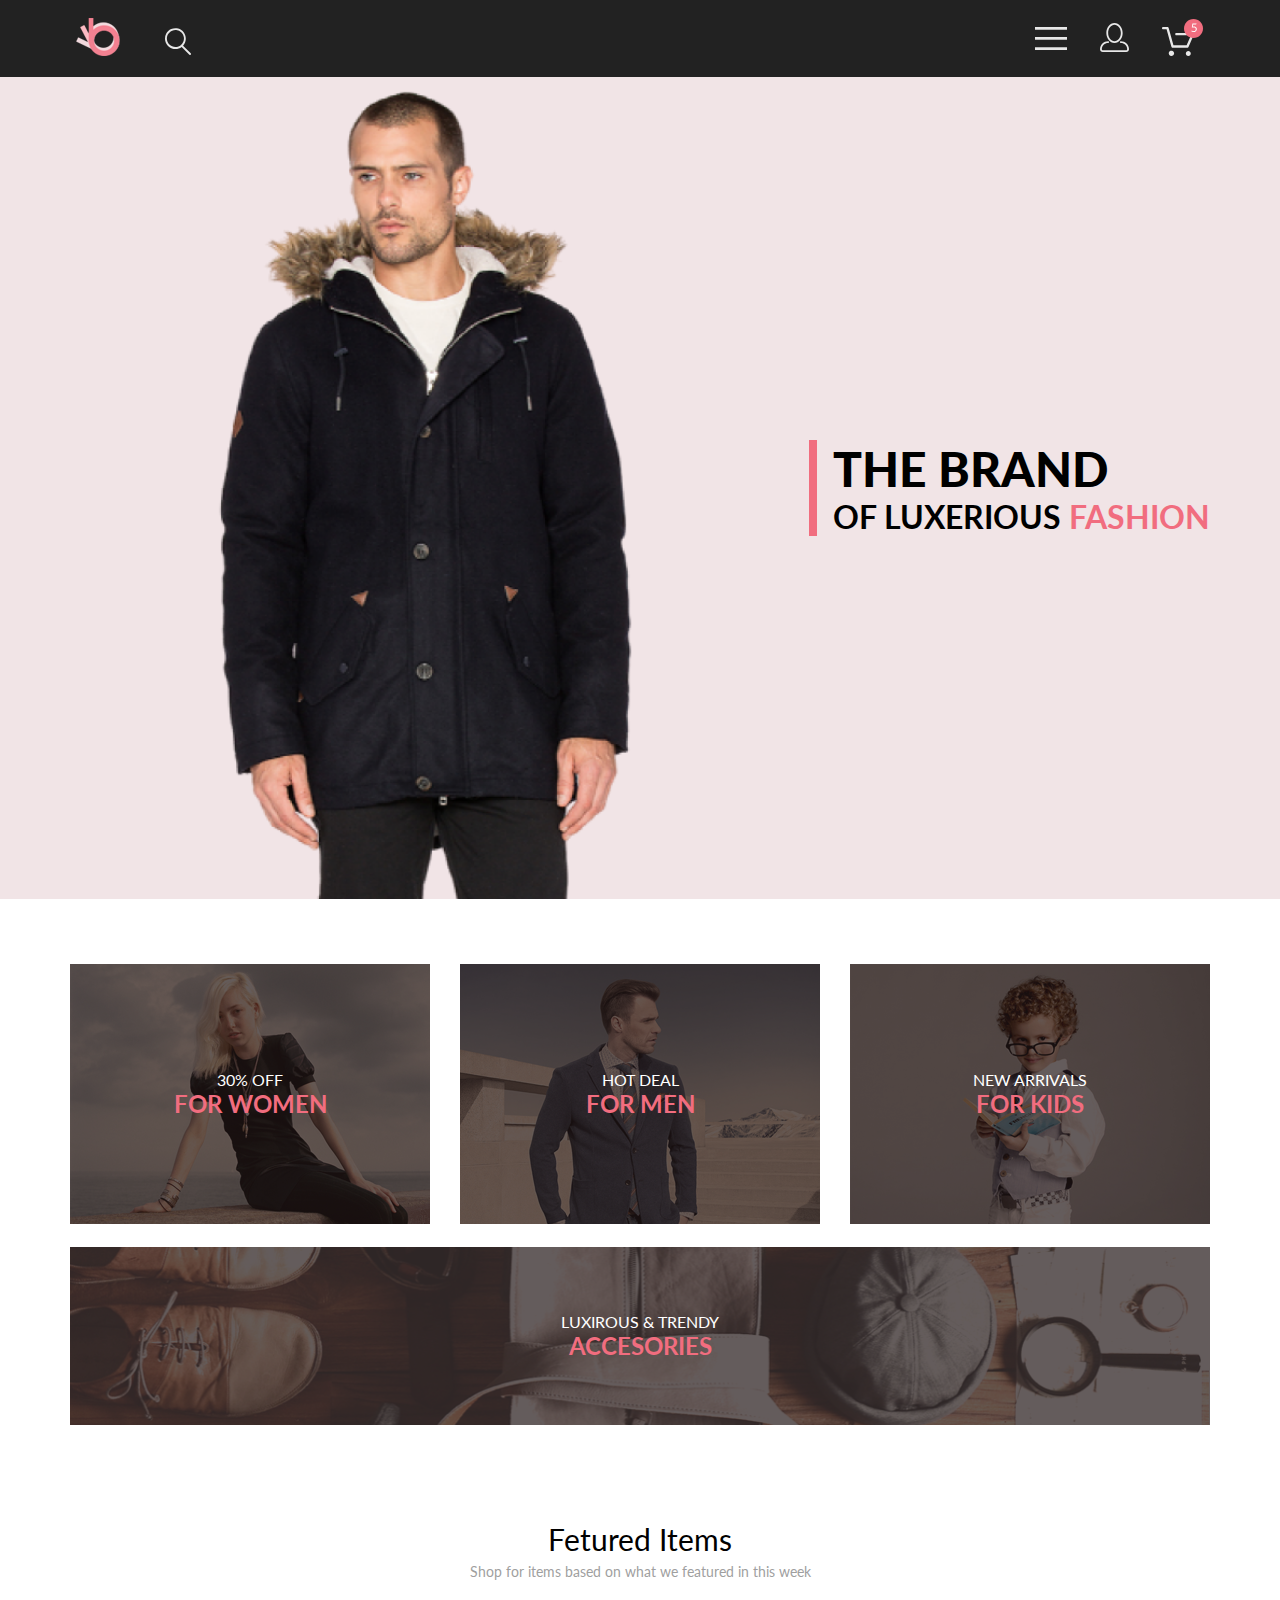
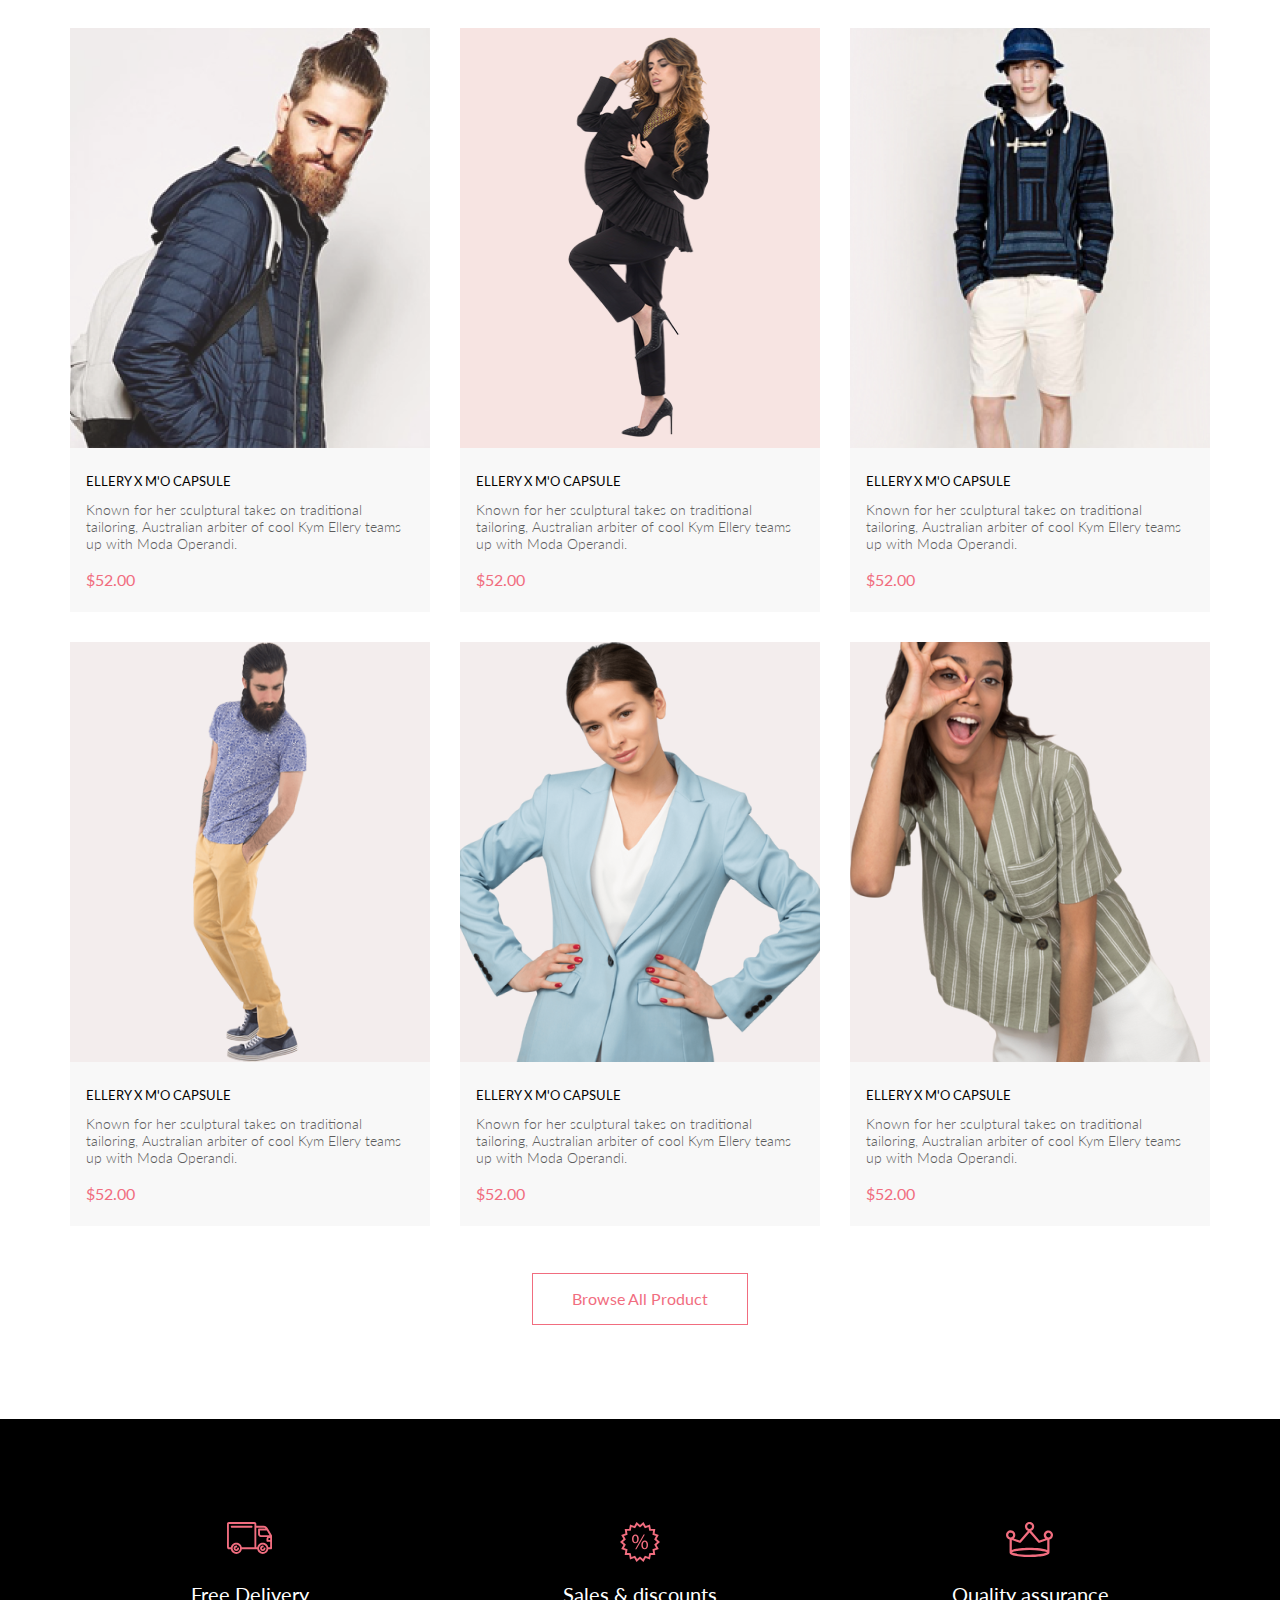
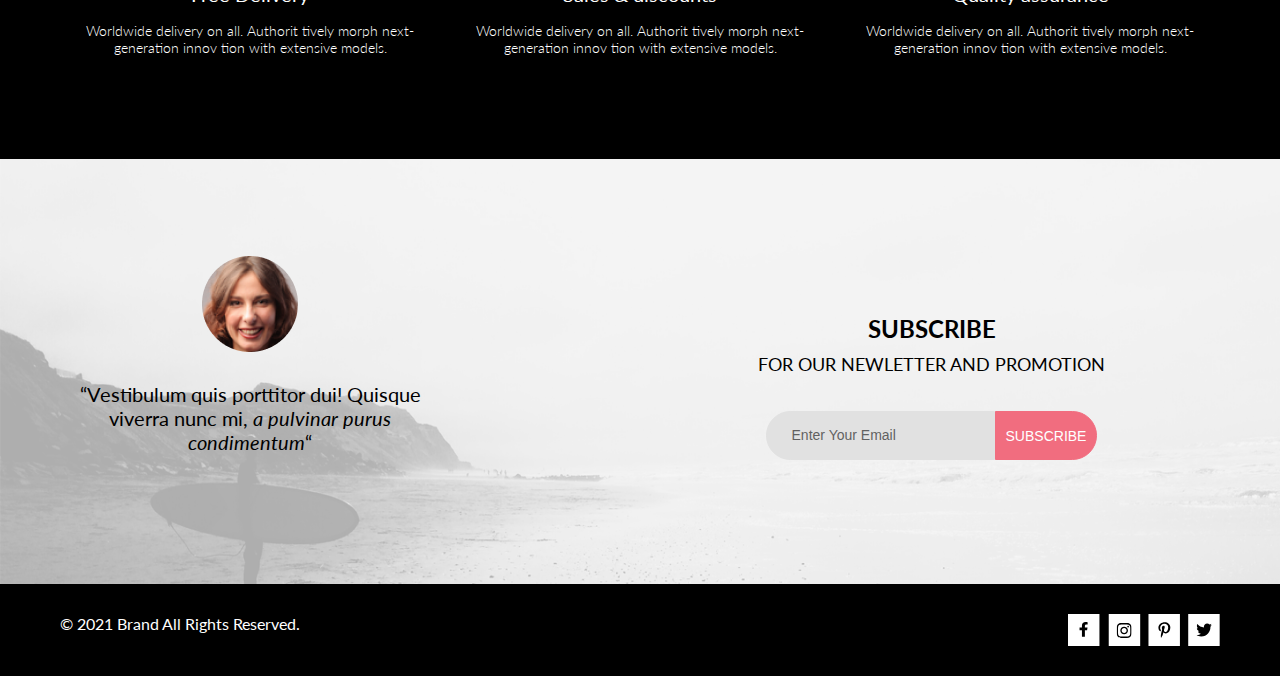
<file: index.html>
<!DOCTYPE html>
<html lang="en">

<head>
    <meta charset="UTF-8">
    <meta http-equiv="X-UA-Compatible" content="IE=edge">
    <meta name="viewport" content="width=device-width, initial-scale=1.0">
    <title>SHOP</title>
    <link rel="preconnect" href="https://fonts.gstatic.com">
    <link href="https://fonts.googleapis.com/css2?family=Lato:wght@300;400;700&display=swap" rel="stylesheet">
    <link rel="stylesheet" href="css/style.css">
    <link rel="stylesheet" href="css/style_tablet.css">
    <link rel="stylesheet" href="css/style_mobile.css">
</head>

<body>
    <header class="header">
        <div class="container header__nav">
            <div class="header__left">
                <a href="index.html"><img class="header__left__img" src="images/logo.png" alt="logo"></a>
                <svg width="27" height="28" viewBox="0 0 27 28" fill="none" xmlns="http://www.w3.org/2000/svg">
                    <path
                        d="M19.0596 17.6259C20.6713 15.8658 21.6282 13.6048 21.7698 11.2225C21.9113 8.84018 21.2288 6.48173 19.8369 4.54318C18.445 2.60463 16.4285 1.20404 14.126 0.576619C11.8234 -0.0508009 9.3751 0.13316 7.19217 1.09761C5.00923 2.06205 3.22463 3.74825 2.13804 5.87302C1.05145 7.9978 0.729054 10.4318 1.225 12.7661C1.72094 15.1005 3.00501 17.1932 4.86158 18.6927C6.71814 20.1922 9.03413 21.0072 11.4206 21.0009C13.673 21.004 15.8645 20.27 17.6606 18.9109L25.4086 26.7179C25.4941 26.807 25.5965 26.8781 25.7099 26.927C25.8232 26.9759 25.9452 27.0017 26.0686 27.0029C26.1923 27.0033 26.3148 26.9782 26.4283 26.9292C26.5419 26.8801 26.6441 26.8082 26.7286 26.7179C26.9025 26.537 26.9997 26.2958 26.9997 26.0449C26.9997 25.794 26.9025 25.5528 26.7286 25.3719L19.0596 17.6259ZM2.88662 10.5009C2.89946 8.81563 3.41094 7.17187 4.35659 5.77685C5.30224 4.38183 6.63972 3.29801 8.20044 2.662C9.76115 2.02599 11.4752 1.86627 13.1266 2.20298C14.7779 2.53969 16.2926 3.35775 17.4797 4.55404C18.6668 5.75033 19.4732 7.27129 19.7972 8.92519C20.1212 10.5791 19.9483 12.2919 19.3002 13.8476C18.6522 15.4034 17.5581 16.7325 16.1559 17.6674C14.7536 18.6023 13.1059 19.1011 11.4206 19.1009C9.14916 19.0901 6.97482 18.1784 5.37484 16.566C3.77486 14.9537 2.87998 12.7724 2.88662 10.5009Z"
                        fill="#E8E8E8" />
                </svg>

            </div>
            <div class="header__right">
                <details class="header__right__burger">
                    <summary>
                        <svg width="32" height="23" viewBox="0 0 32 23" fill="none" xmlns="http://www.w3.org/2000/svg">
                            <path d="M0 23V20.31H32V23H0ZM0 12.76V10.07H32V12.76H0ZM0 2.69V0H32V2.69H0Z"
                                fill="#E8E8E8" />
                        </svg>
                    </summary>
                    <div class="header__right__menu">
                        <div class="cancel">
                            <svg class="cancel-button" width="13" height="13" viewBox="0 0 13 13" fill="none"
                                xmlns="http://www.w3.org/2000/svg">
                                <path
                                    d="M7.4158 6.00409L11.7158 1.71409C11.9041 1.52579 12.0099 1.27039 12.0099 1.00409C12.0099 0.73779 11.9041 0.482395 11.7158 0.294092C11.5275 0.105788 11.2721 0 11.0058 0C10.7395 0 10.4841 0.105788 10.2958 0.294092L6.0058 4.59409L1.7158 0.294092C1.52749 0.105788 1.2721 -1.9841e-09 1.0058 0C0.739497 1.9841e-09 0.484102 0.105788 0.295798 0.294092C0.107495 0.482395 0.0017066 0.73779 0.0017066 1.00409C0.0017066 1.27039 0.107495 1.52579 0.295798 1.71409L4.5958 6.00409L0.295798 10.2941C0.20207 10.3871 0.127676 10.4977 0.0769072 10.6195C0.0261385 10.7414 0 10.8721 0 11.0041C0 11.1361 0.0261385 11.2668 0.0769072 11.3887C0.127676 11.5105 0.20207 11.6211 0.295798 11.7141C0.388761 11.8078 0.499362 11.8822 0.621222 11.933C0.743081 11.9838 0.873786 12.0099 1.0058 12.0099C1.13781 12.0099 1.26852 11.9838 1.39038 11.933C1.51223 11.8822 1.62284 11.8078 1.7158 11.7141L6.0058 7.41409L10.2958 11.7141C10.3888 11.8078 10.4994 11.8822 10.6212 11.933C10.7431 11.9838 10.8738 12.0099 11.0058 12.0099C11.1378 12.0099 11.2685 11.9838 11.3904 11.933C11.5122 11.8822 11.6228 11.8078 11.7158 11.7141C11.8095 11.6211 11.8839 11.5105 11.9347 11.3887C11.9855 11.2668 12.0116 11.1361 12.0116 11.0041C12.0116 10.8721 11.9855 10.7414 11.9347 10.6195C11.8839 10.4977 11.8095 10.3871 11.7158 10.2941L7.4158 6.00409Z"
                                    fill="#6F6E6E" />
                            </svg>

                        </div>
                        <h2>MENU</h2>
                        <div class="menu-list">
                            <h3>MAN</h3>
                            <menu>
                                <li><a href="#">Accessories</a></li>
                                <li><a href="#">Bags</a></li>
                                <li><a href="#">Denim</a></li>
                                <li><a href="#">T-Shirts</a></li>
                            </menu>
                        </div>
                        <div class="menu-list">
                            <h3>WOMAN</h3>
                            <menu>
                                <li><a href="#">Accessories</a></li>
                                <li><a href="#">Jackets & Coats</a></li>
                                <li><a href="#">Polos</a></li>
                                <li><a href="#">T-Shirts</a></li>
                                <li><a href="#">Shirts</a></li>
                            </menu>
                        </div>
                        <div class="menu-list">
                            <h3>KIDS</h3>
                            <menu class="last-list">
                                <li><a href="#">Accessories</a></li>
                                <li><a href="#">Jackets & Coats</a></li>
                                <li><a href="#">Polos</a></li>
                                <li><a href="#">T-Shirts</a></li>
                                <li><a href="#">Shirts</a></li>
                                <li><a href="#">Bags</a></li>
                            </menu>
                        </div>
                    </div>
                </details>

                <a href="registration.html" class="menu--link">
                    <svg width="29" height="29" viewBox="0 0 29 29" fill="none" xmlns="http://www.w3.org/2000/svg">
                        <path
                            d="M14.5 19.937C19 19.937 22.656 15.464 22.656 9.968C22.656 4.472 19 0 14.5 0C13.3631 0.0217413 12.2463 0.303398 11.2351 0.823397C10.2239 1.34339 9.34507 2.08794 8.66602 3C7.12663 4.99573 6.30819 7.45381 6.34399 9.974C6.34399 15.465 10 19.937 14.5 19.937ZM14.5 1.813C18 1.813 20.844 5.472 20.844 9.969C20.844 14.466 17.998 18.125 14.5 18.125C11.002 18.125 8.15603 14.465 8.15503 9.969C8.15403 5.473 11 1.813 14.5 1.813ZM20.844 18.125C20.6036 18.125 20.373 18.2205 20.203 18.3905C20.033 18.5605 19.9375 18.7911 19.9375 19.0315C19.9375 19.2719 20.033 19.5025 20.203 19.6725C20.373 19.8425 20.6036 19.938 20.844 19.938C22.526 19.9399 24.1386 20.6088 25.3279 21.7982C26.5172 22.9875 27.1861 24.6 27.188 26.282C27.1875 26.5221 27.0918 26.7523 26.922 26.9221C26.7522 27.0918 26.5221 27.1875 26.282 27.188H2.71997C2.47985 27.1875 2.24975 27.0918 2.07996 26.9221C1.91016 26.7523 1.81449 26.5221 1.81396 26.282C1.81608 24.6001 2.48517 22.9877 3.67444 21.7985C4.86371 20.6092 6.47608 19.9401 8.15796 19.938C8.39824 19.938 8.62868 19.8425 8.79858 19.6726C8.96849 19.5027 9.06396 19.2723 9.06396 19.032C9.06396 18.7917 8.96849 18.5613 8.79858 18.3914C8.62868 18.2215 8.39824 18.126 8.15796 18.126C5.99541 18.1279 3.92201 18.9875 2.39258 20.5164C0.863144 22.0453 0.00264777 24.1185 0 26.281C0.000794067 27.0019 0.287502 27.693 0.797241 28.2027C1.30698 28.7125 1.99811 28.9992 2.71899 29H26.282C27.0027 28.9989 27.6936 28.7121 28.2031 28.2024C28.7126 27.6927 28.9992 27.0017 29 26.281C28.9974 24.1187 28.1372 22.0457 26.6083 20.5168C25.0793 18.9878 23.0063 18.1276 20.844 18.125Z"
                            fill="#E8E8E8" />
                    </svg>
                </a>
                <a href="cart.html" class="menu--link">
                    <svg width="42" height="37" viewBox="0 0 42 37" fill="none" xmlns="http://www.w3.org/2000/svg">
                        <path
                            d="M26.2009 37C25.5532 36.9738 24.9415 36.6948 24.4972 36.2227C24.0529 35.7506 23.8114 35.1232 23.8245 34.475C23.8376 33.8269 24.1043 33.2097 24.5673 32.7559C25.0303 32.3022 25.6527 32.048 26.301 32.048C26.9493 32.048 27.5717 32.3022 28.0347 32.7559C28.4977 33.2097 28.7644 33.8269 28.7775 34.475C28.7906 35.1232 28.549 35.7506 28.1047 36.2227C27.6604 36.6948 27.0488 36.9738 26.401 37H26.2009ZM6.75293 34.32C6.75293 33.79 6.91011 33.2718 7.20459 32.8311C7.49907 32.3904 7.91764 32.0469 8.40735 31.844C8.89705 31.6412 9.43594 31.5881 9.95581 31.6915C10.4757 31.7949 10.9532 32.0502 11.328 32.425C11.7028 32.7998 11.9581 33.2773 12.0615 33.7972C12.1649 34.317 12.1118 34.8559 11.9089 35.3456C11.7061 35.8353 11.3626 36.2539 10.9219 36.5483C10.4812 36.8428 9.96304 37 9.43298 37C9.08087 37.0003 8.73212 36.9311 8.40674 36.7966C8.08136 36.662 7.78569 36.4646 7.53662 36.2158C7.28755 35.9669 7.09001 35.6713 6.9552 35.3461C6.82039 35.0208 6.75098 34.6721 6.75098 34.32H6.75293ZM10.553 28.686C10.2935 28.6868 10.0409 28.6024 9.83411 28.4457C9.62727 28.2891 9.47758 28.0689 9.40796 27.819L4.57495 10.364H1.18201C0.868521 10.364 0.567859 10.2395 0.346191 10.0178C0.124523 9.79614 0 9.49549 0 9.18201C0 8.86852 0.124523 8.56787 0.346191 8.3462C0.567859 8.12454 0.868521 8.00001 1.18201 8.00001H5.46301C5.7225 7.99919 5.97504 8.08372 6.18176 8.24057C6.38848 8.39742 6.53784 8.61788 6.60693 8.86801L11.4399 26.323H24.6179L29.001 16.275H14.401C14.2428 16.2796 14.0854 16.2524 13.9379 16.1951C13.7904 16.1377 13.6559 16.0513 13.5424 15.9411C13.4288 15.8308 13.3386 15.6989 13.277 15.5532C13.2154 15.4074 13.1836 15.2508 13.1836 15.0925C13.1836 14.9343 13.2154 14.7776 13.277 14.6319C13.3386 14.4861 13.4288 14.3542 13.5424 14.2439C13.6559 14.1337 13.7904 14.0473 13.9379 13.9899C14.0854 13.9326 14.2428 13.9054 14.401 13.91H30.814C31.0097 13.91 31.2022 13.9587 31.3744 14.0517C31.5465 14.1448 31.6928 14.2793 31.7999 14.443C31.9078 14.6073 31.9734 14.7957 31.9908 14.9914C32.0083 15.1872 31.9771 15.3842 31.9 15.565L26.495 27.977C26.4026 28.1876 26.251 28.3668 26.0585 28.4927C25.866 28.6186 25.641 28.6858 25.411 28.686H10.553Z"
                            fill="#E8E8E8" />
                        <path
                            d="M31.502 19C36.7487 19 41.002 14.7467 41.002 9.5C41.002 4.25329 36.7487 0 31.502 0C26.2552 0 22.002 4.25329 22.002 9.5C22.002 14.7467 26.2552 19 31.502 19Z"
                            fill="#F16D7F" />
                        <path
                            d="M30.8146 7.648C31.2626 7.552 31.6746 7.504 32.0506 7.504C32.4986 7.504 32.8946 7.57 33.2386 7.702C33.5826 7.834 33.8686 8.016 34.0966 8.248C34.3286 8.48 34.5026 8.754 34.6186 9.07C34.7386 9.386 34.7986 9.73 34.7986 10.102C34.7986 10.558 34.7186 10.97 34.5586 11.338C34.4026 11.706 34.1846 12.022 33.9046 12.286C33.6286 12.546 33.3026 12.746 32.9266 12.886C32.5506 13.026 32.1446 13.096 31.7086 13.096C31.4566 13.096 31.2146 13.07 30.9826 13.018C30.7506 12.97 30.5326 12.904 30.3286 12.82C30.1286 12.736 29.9426 12.64 29.7706 12.532C29.5986 12.424 29.4466 12.31 29.3146 12.19L29.6446 11.734C29.7166 11.63 29.8106 11.578 29.9266 11.578C30.0066 11.578 30.0966 11.61 30.1966 11.674C30.2966 11.734 30.4186 11.802 30.5626 11.878C30.7066 11.954 30.8746 12.024 31.0666 12.088C31.2626 12.148 31.4946 12.178 31.7626 12.178C32.0626 12.178 32.3326 12.13 32.5726 12.034C32.8126 11.938 33.0186 11.802 33.1906 11.626C33.3626 11.446 33.4946 11.232 33.5866 10.984C33.6786 10.736 33.7246 10.458 33.7246 10.15C33.7246 9.882 33.6846 9.64 33.6046 9.424C33.5286 9.208 33.4106 9.024 33.2506 8.872C33.0946 8.72 32.8986 8.602 32.6626 8.518C32.4266 8.434 32.1506 8.392 31.8346 8.392C31.6186 8.392 31.3926 8.41 31.1566 8.446C30.9246 8.482 30.6866 8.54 30.4426 8.62L29.7706 8.422L30.4606 4.402H34.5346V4.87C34.5346 5.022 34.4866 5.148 34.3906 5.248C34.2986 5.344 34.1386 5.392 33.9106 5.392H31.2106L30.8146 7.648Z"
                            fill="white" />
                    </svg>
                </a>
            </div>
        </div>
    </header>
    <main>
        <section class="intro">
            <div class="container intro__center">
                <div class="intro__center__text">
                    <h1>THE BRAND
                    </h1>
                    <h3>OF LUXERIOUS <span>FASHION</span></h3>
                </div>
            </div>
        </section>
        <section class="offer">
            <div class="container offer__center">
                <div class="offer__center__top">
                    <div class="offer__center__item1">
                        <a href="#">
                            <h3 class="offer__center__text">30% OFF
                                <br><span>FOR WOMEN</span>
                            </h3>
                        </a>
                    </div>
                    <div class="offer__center__item2">
                        <a href="#">
                            <h3 class="offer__center__text">HOT DEAL
                                <br><span>FOR MEN</span>
                            </h3>
                        </a>
                    </div>
                    <div class="offer__center__item3">
                        <a href="#">
                            <h3 class="offer__center__text">NEW ARRIVALS
                                <br><span>FOR KIDS</span>
                            </h3>
                        </a>
                    </div>
                </div>
                <div class="offer__center__bottom">
                    <a href="#">
                        <h3 class="offer__center__text offer__center__last-text">LUXIROUS & TRENDY
                            <br><span>ACCESORIES</span>
                        </h3>
                    </a>
                </div>
            </div>
        </section>
        <section class="products">
            <div class="container">
                <div class="products__title">
                    <h2>Fetured Items</h2>
                    <p>Shop for items based on what we featured in this week</p>
                </div>
                <div class="products__items">
                    <figure class="products__items__item">
                        <div class="products__items__item__img">
                            <img src="images/product1.png" alt="product1">
                            <img class="mask" src="images/product_mask.png" alt="product">
                            <button class="add-to-cart">
                                <div class="add-to-cart__text">
                                    <svg width="27" height="25" viewBox="0 0 27 25" fill="none"
                                        xmlns="http://www.w3.org/2000/svg">
                                        <path
                                            d="M21.876 22.2662C21.921 22.2549 21.9423 22.2339 21.96 22.2129C21.9678 22.2037 21.9756 22.1946 21.9835 22.1855C22.02 22.1438 22.0233 22.0553 22.0224 22.0105C22.0092 21.9044 21.9185 21.8315 21.8412 21.8315C21.8375 21.8315 21.8336 21.8317 21.8312 21.8318C21.7531 21.8372 21.6653 21.9409 21.6719 22.0625C21.6813 22.1793 21.7675 22.2662 21.8392 22.2662H21.876ZM8.21954 22.2599C8.31873 22.2599 8.39935 22.1655 8.39935 22.0496C8.39935 21.9341 8.31873 21.8401 8.21954 21.8401C8.12042 21.8401 8.03973 21.9341 8.03973 22.0496C8.03973 22.1655 8.12042 22.2599 8.21954 22.2599ZM21.9995 24.2662C21.9517 24.2662 21.8878 24.2662 21.8392 24.2662C20.7017 24.2662 19.7567 23.3545 19.6765 22.198C19.5964 20.9929 20.4937 19.9183 21.6953 19.8364C21.7441 19.8331 21.7928 19.8315 21.8412 19.8315C22.9799 19.8315 23.9413 20.7324 24.019 21.8884C24.0505 22.4915 23.8741 23.0612 23.4898 23.5012C23.1055 23.9575 22.5764 24.2177 21.9995 24.2662ZM8.21954 24.2599C7.01532 24.2599 6.03973 23.2709 6.03973 22.0496C6.03973 20.8291 7.01532 19.8401 8.21954 19.8401C9.42371 19.8401 10.3994 20.8291 10.3994 22.0496C10.3994 23.2709 9.42371 24.2599 8.21954 24.2599ZM21.1984 17.3938H9.13306C8.70013 17.3938 8.31586 17.1005 8.20331 16.6775L4.27753 2.24768H1.52173C0.993408 2.24768 0.560547 1.80859 0.560547 1.27039C0.560547 0.733032 0.993408 0.292969 1.52173 0.292969H4.99933C5.43134 0.292969 5.81561 0.586304 5.9281 1.01025L9.85394 15.4391H20.5576L24.1144 7.13379H12.2578C11.7286 7.13379 11.2957 6.69373 11.2957 6.15649C11.2957 5.61914 11.7286 5.17908 12.2578 5.17908H25.5886C25.9091 5.17908 26.2141 5.34192 26.3896 5.61914C26.566 5.89539 26.5984 6.23743 26.4697 6.547L22.0795 16.807C21.9193 17.1653 21.5827 17.3938 21.1984 17.3938Z"
                                            fill="white" />
                                    </svg>
                                    <span>Add to Cart</span>
                                </div>

                            </button>
                        </div>
                        <figcaption class="products__items__item__text">
                            <a href="product.html">
                                <h3>ELLERY X M'O CAPSULE</h3>
                            </a>
                            <p>Known for her sculptural takes on traditional tailoring, Australian arbiter of cool
                                Kym
                                Ellery
                                teams up with Moda Operandi.</p>
                            <span>$52.00</span>
                        </figcaption>
                    </figure>
                    <figure class="products__items__item">
                        <div class="products__items__item__img">
                            <img src="images/product2.png" alt="product2">
                            <img class="mask" src="images/product_mask.png" alt="product">
                            <button class="add-to-cart">
                                <div class="add-to-cart__text">
                                    <svg width="27" height="25" viewBox="0 0 27 25" fill="none"
                                        xmlns="http://www.w3.org/2000/svg">
                                        <path
                                            d="M21.876 22.2662C21.921 22.2549 21.9423 22.2339 21.96 22.2129C21.9678 22.2037 21.9756 22.1946 21.9835 22.1855C22.02 22.1438 22.0233 22.0553 22.0224 22.0105C22.0092 21.9044 21.9185 21.8315 21.8412 21.8315C21.8375 21.8315 21.8336 21.8317 21.8312 21.8318C21.7531 21.8372 21.6653 21.9409 21.6719 22.0625C21.6813 22.1793 21.7675 22.2662 21.8392 22.2662H21.876ZM8.21954 22.2599C8.31873 22.2599 8.39935 22.1655 8.39935 22.0496C8.39935 21.9341 8.31873 21.8401 8.21954 21.8401C8.12042 21.8401 8.03973 21.9341 8.03973 22.0496C8.03973 22.1655 8.12042 22.2599 8.21954 22.2599ZM21.9995 24.2662C21.9517 24.2662 21.8878 24.2662 21.8392 24.2662C20.7017 24.2662 19.7567 23.3545 19.6765 22.198C19.5964 20.9929 20.4937 19.9183 21.6953 19.8364C21.7441 19.8331 21.7928 19.8315 21.8412 19.8315C22.9799 19.8315 23.9413 20.7324 24.019 21.8884C24.0505 22.4915 23.8741 23.0612 23.4898 23.5012C23.1055 23.9575 22.5764 24.2177 21.9995 24.2662ZM8.21954 24.2599C7.01532 24.2599 6.03973 23.2709 6.03973 22.0496C6.03973 20.8291 7.01532 19.8401 8.21954 19.8401C9.42371 19.8401 10.3994 20.8291 10.3994 22.0496C10.3994 23.2709 9.42371 24.2599 8.21954 24.2599ZM21.1984 17.3938H9.13306C8.70013 17.3938 8.31586 17.1005 8.20331 16.6775L4.27753 2.24768H1.52173C0.993408 2.24768 0.560547 1.80859 0.560547 1.27039C0.560547 0.733032 0.993408 0.292969 1.52173 0.292969H4.99933C5.43134 0.292969 5.81561 0.586304 5.9281 1.01025L9.85394 15.4391H20.5576L24.1144 7.13379H12.2578C11.7286 7.13379 11.2957 6.69373 11.2957 6.15649C11.2957 5.61914 11.7286 5.17908 12.2578 5.17908H25.5886C25.9091 5.17908 26.2141 5.34192 26.3896 5.61914C26.566 5.89539 26.5984 6.23743 26.4697 6.547L22.0795 16.807C21.9193 17.1653 21.5827 17.3938 21.1984 17.3938Z"
                                            fill="white" />
                                    </svg>
                                    <span>Add to Cart</span>
                                </div>

                            </button>
                        </div>
                        <figcaption class="products__items__item__text">
                            <a href="product.html">
                                <h3>ELLERY X M'O CAPSULE</h3>
                            </a>
                            <p>Known for her sculptural takes on traditional tailoring, Australian arbiter of cool
                                Kym
                                Ellery
                                teams up with Moda Operandi.</p>
                            <span>$52.00</span>
                        </figcaption>
                    </figure>
                    <figure class="products__items__item">
                        <div class="products__items__item__img">
                            <img src="images/product3.png" alt="product3">
                            <img class="mask" src="images/product_mask.png" alt="product">
                            <button class="add-to-cart">
                                <div class="add-to-cart__text">
                                    <svg width="27" height="25" viewBox="0 0 27 25" fill="none"
                                        xmlns="http://www.w3.org/2000/svg">
                                        <path
                                            d="M21.876 22.2662C21.921 22.2549 21.9423 22.2339 21.96 22.2129C21.9678 22.2037 21.9756 22.1946 21.9835 22.1855C22.02 22.1438 22.0233 22.0553 22.0224 22.0105C22.0092 21.9044 21.9185 21.8315 21.8412 21.8315C21.8375 21.8315 21.8336 21.8317 21.8312 21.8318C21.7531 21.8372 21.6653 21.9409 21.6719 22.0625C21.6813 22.1793 21.7675 22.2662 21.8392 22.2662H21.876ZM8.21954 22.2599C8.31873 22.2599 8.39935 22.1655 8.39935 22.0496C8.39935 21.9341 8.31873 21.8401 8.21954 21.8401C8.12042 21.8401 8.03973 21.9341 8.03973 22.0496C8.03973 22.1655 8.12042 22.2599 8.21954 22.2599ZM21.9995 24.2662C21.9517 24.2662 21.8878 24.2662 21.8392 24.2662C20.7017 24.2662 19.7567 23.3545 19.6765 22.198C19.5964 20.9929 20.4937 19.9183 21.6953 19.8364C21.7441 19.8331 21.7928 19.8315 21.8412 19.8315C22.9799 19.8315 23.9413 20.7324 24.019 21.8884C24.0505 22.4915 23.8741 23.0612 23.4898 23.5012C23.1055 23.9575 22.5764 24.2177 21.9995 24.2662ZM8.21954 24.2599C7.01532 24.2599 6.03973 23.2709 6.03973 22.0496C6.03973 20.8291 7.01532 19.8401 8.21954 19.8401C9.42371 19.8401 10.3994 20.8291 10.3994 22.0496C10.3994 23.2709 9.42371 24.2599 8.21954 24.2599ZM21.1984 17.3938H9.13306C8.70013 17.3938 8.31586 17.1005 8.20331 16.6775L4.27753 2.24768H1.52173C0.993408 2.24768 0.560547 1.80859 0.560547 1.27039C0.560547 0.733032 0.993408 0.292969 1.52173 0.292969H4.99933C5.43134 0.292969 5.81561 0.586304 5.9281 1.01025L9.85394 15.4391H20.5576L24.1144 7.13379H12.2578C11.7286 7.13379 11.2957 6.69373 11.2957 6.15649C11.2957 5.61914 11.7286 5.17908 12.2578 5.17908H25.5886C25.9091 5.17908 26.2141 5.34192 26.3896 5.61914C26.566 5.89539 26.5984 6.23743 26.4697 6.547L22.0795 16.807C21.9193 17.1653 21.5827 17.3938 21.1984 17.3938Z"
                                            fill="white" />
                                    </svg>
                                    <span>Add to Cart</span>
                                </div>

                            </button>
                        </div>
                        <figcaption class="products__items__item__text">
                            <a href="product.html">
                                <h3>ELLERY X M'O CAPSULE</h3>
                            </a>
                            <p>Known for her sculptural takes on traditional tailoring, Australian arbiter of cool
                                Kym
                                Ellery
                                teams up with Moda Operandi.</p>
                            <span>$52.00</span>
                        </figcaption>
                    </figure>
                    <figure class="products__items__item">
                        <div class="products__items__item__img">
                            <img src="images/product4.png" alt="product4">
                            <img class="mask" src="images/product_mask.png" alt="product">
                            <button class="add-to-cart">
                                <div class="add-to-cart__text">
                                    <svg width="27" height="25" viewBox="0 0 27 25" fill="none"
                                        xmlns="http://www.w3.org/2000/svg">
                                        <path
                                            d="M21.876 22.2662C21.921 22.2549 21.9423 22.2339 21.96 22.2129C21.9678 22.2037 21.9756 22.1946 21.9835 22.1855C22.02 22.1438 22.0233 22.0553 22.0224 22.0105C22.0092 21.9044 21.9185 21.8315 21.8412 21.8315C21.8375 21.8315 21.8336 21.8317 21.8312 21.8318C21.7531 21.8372 21.6653 21.9409 21.6719 22.0625C21.6813 22.1793 21.7675 22.2662 21.8392 22.2662H21.876ZM8.21954 22.2599C8.31873 22.2599 8.39935 22.1655 8.39935 22.0496C8.39935 21.9341 8.31873 21.8401 8.21954 21.8401C8.12042 21.8401 8.03973 21.9341 8.03973 22.0496C8.03973 22.1655 8.12042 22.2599 8.21954 22.2599ZM21.9995 24.2662C21.9517 24.2662 21.8878 24.2662 21.8392 24.2662C20.7017 24.2662 19.7567 23.3545 19.6765 22.198C19.5964 20.9929 20.4937 19.9183 21.6953 19.8364C21.7441 19.8331 21.7928 19.8315 21.8412 19.8315C22.9799 19.8315 23.9413 20.7324 24.019 21.8884C24.0505 22.4915 23.8741 23.0612 23.4898 23.5012C23.1055 23.9575 22.5764 24.2177 21.9995 24.2662ZM8.21954 24.2599C7.01532 24.2599 6.03973 23.2709 6.03973 22.0496C6.03973 20.8291 7.01532 19.8401 8.21954 19.8401C9.42371 19.8401 10.3994 20.8291 10.3994 22.0496C10.3994 23.2709 9.42371 24.2599 8.21954 24.2599ZM21.1984 17.3938H9.13306C8.70013 17.3938 8.31586 17.1005 8.20331 16.6775L4.27753 2.24768H1.52173C0.993408 2.24768 0.560547 1.80859 0.560547 1.27039C0.560547 0.733032 0.993408 0.292969 1.52173 0.292969H4.99933C5.43134 0.292969 5.81561 0.586304 5.9281 1.01025L9.85394 15.4391H20.5576L24.1144 7.13379H12.2578C11.7286 7.13379 11.2957 6.69373 11.2957 6.15649C11.2957 5.61914 11.7286 5.17908 12.2578 5.17908H25.5886C25.9091 5.17908 26.2141 5.34192 26.3896 5.61914C26.566 5.89539 26.5984 6.23743 26.4697 6.547L22.0795 16.807C21.9193 17.1653 21.5827 17.3938 21.1984 17.3938Z"
                                            fill="white" />
                                    </svg>
                                    <span>Add to Cart</span>
                                </div>

                            </button>
                        </div>
                        <figcaption class="products__items__item__text">
                            <a href="product.html">
                                <h3>ELLERY X M'O CAPSULE</h3>
                            </a>
                            <p>Known for her sculptural takes on traditional tailoring, Australian arbiter of cool
                                Kym
                                Ellery
                                teams up with Moda Operandi.</p>
                            <span>$52.00</span>
                        </figcaption>
                    </figure>
                    <figure class="products__items__item">
                        <div class="products__items__item__img">
                            <img src="images/product5.png" alt="product5">
                            <img class="mask" src="images/product_mask.png" alt="product">
                            <button class="add-to-cart">
                                <div class="add-to-cart__text">
                                    <svg width="27" height="25" viewBox="0 0 27 25" fill="none"
                                        xmlns="http://www.w3.org/2000/svg">
                                        <path
                                            d="M21.876 22.2662C21.921 22.2549 21.9423 22.2339 21.96 22.2129C21.9678 22.2037 21.9756 22.1946 21.9835 22.1855C22.02 22.1438 22.0233 22.0553 22.0224 22.0105C22.0092 21.9044 21.9185 21.8315 21.8412 21.8315C21.8375 21.8315 21.8336 21.8317 21.8312 21.8318C21.7531 21.8372 21.6653 21.9409 21.6719 22.0625C21.6813 22.1793 21.7675 22.2662 21.8392 22.2662H21.876ZM8.21954 22.2599C8.31873 22.2599 8.39935 22.1655 8.39935 22.0496C8.39935 21.9341 8.31873 21.8401 8.21954 21.8401C8.12042 21.8401 8.03973 21.9341 8.03973 22.0496C8.03973 22.1655 8.12042 22.2599 8.21954 22.2599ZM21.9995 24.2662C21.9517 24.2662 21.8878 24.2662 21.8392 24.2662C20.7017 24.2662 19.7567 23.3545 19.6765 22.198C19.5964 20.9929 20.4937 19.9183 21.6953 19.8364C21.7441 19.8331 21.7928 19.8315 21.8412 19.8315C22.9799 19.8315 23.9413 20.7324 24.019 21.8884C24.0505 22.4915 23.8741 23.0612 23.4898 23.5012C23.1055 23.9575 22.5764 24.2177 21.9995 24.2662ZM8.21954 24.2599C7.01532 24.2599 6.03973 23.2709 6.03973 22.0496C6.03973 20.8291 7.01532 19.8401 8.21954 19.8401C9.42371 19.8401 10.3994 20.8291 10.3994 22.0496C10.3994 23.2709 9.42371 24.2599 8.21954 24.2599ZM21.1984 17.3938H9.13306C8.70013 17.3938 8.31586 17.1005 8.20331 16.6775L4.27753 2.24768H1.52173C0.993408 2.24768 0.560547 1.80859 0.560547 1.27039C0.560547 0.733032 0.993408 0.292969 1.52173 0.292969H4.99933C5.43134 0.292969 5.81561 0.586304 5.9281 1.01025L9.85394 15.4391H20.5576L24.1144 7.13379H12.2578C11.7286 7.13379 11.2957 6.69373 11.2957 6.15649C11.2957 5.61914 11.7286 5.17908 12.2578 5.17908H25.5886C25.9091 5.17908 26.2141 5.34192 26.3896 5.61914C26.566 5.89539 26.5984 6.23743 26.4697 6.547L22.0795 16.807C21.9193 17.1653 21.5827 17.3938 21.1984 17.3938Z"
                                            fill="white" />
                                    </svg>
                                    <span>Add to Cart</span>
                                </div>

                            </button>
                        </div>
                        <figcaption class="products__items__item__text">
                            <a href="product.html">
                                <h3>ELLERY X M'O CAPSULE</h3>
                            </a>
                            <p>Known for her sculptural takes on traditional tailoring, Australian arbiter of cool
                                Kym
                                Ellery
                                teams up with Moda Operandi.</p>
                            <span>$52.00</span>
                        </figcaption>
                    </figure>
                    <figure class="products__items__item">
                        <div class="products__items__item__img">
                            <img src="images/product6.png" alt="product6">
                            <img class="mask" src="images/product_mask.png" alt="product">
                            <button class="add-to-cart">
                                <div class="add-to-cart__text">
                                    <svg width="27" height="25" viewBox="0 0 27 25" fill="none"
                                        xmlns="http://www.w3.org/2000/svg">
                                        <path
                                            d="M21.876 22.2662C21.921 22.2549 21.9423 22.2339 21.96 22.2129C21.9678 22.2037 21.9756 22.1946 21.9835 22.1855C22.02 22.1438 22.0233 22.0553 22.0224 22.0105C22.0092 21.9044 21.9185 21.8315 21.8412 21.8315C21.8375 21.8315 21.8336 21.8317 21.8312 21.8318C21.7531 21.8372 21.6653 21.9409 21.6719 22.0625C21.6813 22.1793 21.7675 22.2662 21.8392 22.2662H21.876ZM8.21954 22.2599C8.31873 22.2599 8.39935 22.1655 8.39935 22.0496C8.39935 21.9341 8.31873 21.8401 8.21954 21.8401C8.12042 21.8401 8.03973 21.9341 8.03973 22.0496C8.03973 22.1655 8.12042 22.2599 8.21954 22.2599ZM21.9995 24.2662C21.9517 24.2662 21.8878 24.2662 21.8392 24.2662C20.7017 24.2662 19.7567 23.3545 19.6765 22.198C19.5964 20.9929 20.4937 19.9183 21.6953 19.8364C21.7441 19.8331 21.7928 19.8315 21.8412 19.8315C22.9799 19.8315 23.9413 20.7324 24.019 21.8884C24.0505 22.4915 23.8741 23.0612 23.4898 23.5012C23.1055 23.9575 22.5764 24.2177 21.9995 24.2662ZM8.21954 24.2599C7.01532 24.2599 6.03973 23.2709 6.03973 22.0496C6.03973 20.8291 7.01532 19.8401 8.21954 19.8401C9.42371 19.8401 10.3994 20.8291 10.3994 22.0496C10.3994 23.2709 9.42371 24.2599 8.21954 24.2599ZM21.1984 17.3938H9.13306C8.70013 17.3938 8.31586 17.1005 8.20331 16.6775L4.27753 2.24768H1.52173C0.993408 2.24768 0.560547 1.80859 0.560547 1.27039C0.560547 0.733032 0.993408 0.292969 1.52173 0.292969H4.99933C5.43134 0.292969 5.81561 0.586304 5.9281 1.01025L9.85394 15.4391H20.5576L24.1144 7.13379H12.2578C11.7286 7.13379 11.2957 6.69373 11.2957 6.15649C11.2957 5.61914 11.7286 5.17908 12.2578 5.17908H25.5886C25.9091 5.17908 26.2141 5.34192 26.3896 5.61914C26.566 5.89539 26.5984 6.23743 26.4697 6.547L22.0795 16.807C21.9193 17.1653 21.5827 17.3938 21.1984 17.3938Z"
                                            fill="white" />
                                    </svg>
                                    <span>Add to Cart</span>
                                </div>

                            </button>
                        </div>
                        <figcaption class="products__items__item__text">
                            <a href="product.html">
                                <h3>ELLERY X M'O CAPSULE</h3>
                            </a>
                            <p>Known for her sculptural takes on traditional tailoring, Australian arbiter of cool
                                Kym
                                Ellery
                                teams up with Moda Operandi.</p>
                            <span>$52.00</span>
                        </figcaption>
                    </figure>
                </div>
                <div class="products__link">
                    <a href="catalog.html">Browse All Product</a>
                </div>
            </div>
        </section>
        <section class="feature">
            <div class="container feature__services">
                <div class="feature__services__item">
                    <div class="feature__services__item__img">
                        <svg width="46" height="32" viewBox="0 0 46 32" fill="none" xmlns="http://www.w3.org/2000/svg">
                            <path
                                d="M30.2873 27.2429H14.8103C14.6031 28.5509 13.936 29.742 12.929 30.6021C11.922 31.4621 10.6411 31.9346 9.31682 31.9346C7.99252 31.9346 6.71166 31.4621 5.70464 30.6021C4.69762 29.742 4.03052 28.5509 3.82332 27.2429H1.88631C1.39149 27.2397 0.918139 27.0404 0.570025 26.6887C0.221911 26.337 0.0274507 25.8618 0.0293142 25.3669V1.87695C0.0271852 1.38195 0.221516 0.906335 0.569658 0.554443C0.917801 0.202551 1.39131 0.00317363 1.88631 0H27.4373C27.9322 0.00317353 28.4056 0.202522 28.7536 0.554443C29.1016 0.906364 29.2957 1.38204 29.2933 1.87695V3.78198H36.4143C36.4947 3.78164 36.5747 3.79208 36.6523 3.81299C38.9523 4.01299 40.1093 5.2129 41.3293 7.2749L44.8883 13.3689C44.9732 13.5136 45.018 13.6782 45.0183 13.8459V26.304C45.0194 26.5515 44.9221 26.7892 44.7479 26.9651C44.5737 27.141 44.3369 27.2406 44.0893 27.2419H41.2753C41.0681 28.5499 40.401 29.741 39.394 30.6011C38.387 31.4611 37.1061 31.9336 35.7818 31.9336C34.4575 31.9336 33.1767 31.4611 32.1696 30.6011C31.1626 29.741 30.4955 28.5499 30.2883 27.2419L30.2873 27.2429ZM32.0653 26.304C32.0732 27.0369 32.2977 27.7511 32.7107 28.3567C33.1236 28.9623 33.7065 29.4322 34.3859 29.7073C35.0653 29.9824 35.811 30.0503 36.5289 29.9026C37.2469 29.7548 37.9051 29.398 38.4207 28.877C38.9363 28.3559 39.2862 27.6941 39.4265 26.9746C39.5667 26.2551 39.491 25.5103 39.2088 24.8337C38.9267 24.1572 38.4507 23.5794 37.8408 23.1729C37.2309 22.7663 36.5143 22.5491 35.7813 22.5488C34.791 22.5552 33.8436 22.9543 33.1469 23.6582C32.4503 24.3621 32.0613 25.3136 32.0653 26.304ZM5.60134 26.304C5.60923 27.0369 5.83376 27.7511 6.24669 28.3567C6.65962 28.9623 7.2425 29.4322 7.92192 29.7073C8.60135 29.9824 9.34697 30.0503 10.0649 29.9026C10.7829 29.7548 11.4411 29.398 11.9567 28.877C12.4723 28.3559 12.8222 27.6941 12.9625 26.9746C13.1027 26.2551 13.027 25.5103 12.7448 24.8337C12.4627 24.1572 11.9867 23.5794 11.3768 23.1729C10.7669 22.7663 10.0503 22.5491 9.31731 22.5488C8.32679 22.5549 7.37915 22.9537 6.6823 23.6577C5.98545 24.3617 5.59634 25.3134 5.60033 26.304H5.60134ZM41.2733 25.366H43.1593V19.7478H40.4233C40.3007 19.7473 40.1794 19.7227 40.0664 19.6753C39.9533 19.6279 39.8507 19.5585 39.7644 19.4714C39.6781 19.3843 39.6099 19.281 39.5635 19.1675C39.5172 19.054 39.4937 18.9324 39.4943 18.8098V16.9629C39.494 16.2423 39.7696 15.5488 40.2643 15.0249H33.8853C33.8081 15.0248 33.7312 15.015 33.6563 14.9958C32.9516 14.933 32.2961 14.6081 31.8194 14.0852C31.3428 13.5623 31.0798 12.8794 31.0823 12.1719V7.47192C31.0817 7.34927 31.1052 7.22758 31.1515 7.11401C31.1978 7.00044 31.2661 6.89725 31.3523 6.81006C31.4386 6.72286 31.5412 6.6535 31.6543 6.60596C31.7674 6.55841 31.8887 6.53361 32.0113 6.53296H38.4943C38.15 6.21428 37.7426 5.97123 37.2986 5.81982C36.8545 5.66842 36.3836 5.61187 35.9163 5.65381H29.2933V25.3618H30.2873C30.4945 24.0538 31.1616 22.8627 32.1687 22.0027C33.1757 21.1426 34.4565 20.6702 35.7808 20.6702C37.1051 20.6702 38.386 21.1426 39.393 22.0027C40.4 22.8627 41.0671 24.0538 41.2743 25.3618L41.2733 25.366ZM14.8093 25.366H27.4363V1.87598H1.88631V25.366H3.82332C4.03052 24.058 4.69762 22.8666 5.70464 22.0066C6.71166 21.1465 7.99252 20.6741 9.31682 20.6741C10.6411 20.6741 11.922 21.1465 12.929 22.0066C13.936 22.8666 14.6031 24.058 14.8103 25.366H14.8093ZM41.3513 16.9658V17.875H43.1593V16.0278H42.2803C42.0335 16.0294 41.7973 16.1288 41.6234 16.304C41.4495 16.4792 41.352 16.716 41.3523 16.9629L41.3513 16.9658ZM32.9383 12.1738C32.9372 12.4263 33.0363 12.6691 33.2139 12.8486C33.3914 13.0282 33.6328 13.13 33.8853 13.1318C33.9492 13.1316 34.0129 13.1384 34.0753 13.1519H42.6003L39.8343 8.41602H32.9343L32.9383 12.1738ZM33.0313 26.3059C33.0284 25.5734 33.3162 24.8695 33.8316 24.3489C34.3469 23.8283 35.0478 23.5333 35.7803 23.5288C36.0291 23.5288 36.2677 23.6278 36.4436 23.8037C36.6195 23.9796 36.7183 24.218 36.7183 24.4668C36.7183 24.7156 36.6195 24.9542 36.4436 25.1301C36.2677 25.306 36.0291 25.4048 35.7803 25.4048C35.602 25.4032 35.4272 25.4548 35.2782 25.5527C35.1291 25.6507 35.0125 25.7905 34.9432 25.9548C34.8738 26.1191 34.8548 26.3005 34.8887 26.4756C34.9225 26.6507 35.0076 26.8118 35.1331 26.9385C35.2586 27.0651 35.419 27.1516 35.5938 27.187C35.7686 27.2224 35.9499 27.2051 36.1149 27.1372C36.2798 27.0693 36.4208 26.9538 36.5201 26.8057C36.6193 26.6575 36.6723 26.4833 36.6723 26.3049C36.6723 26.0587 36.7701 25.8226 36.9443 25.6484C37.1184 25.4743 37.3546 25.3765 37.6008 25.3765C37.8471 25.3765 38.0832 25.4743 38.2574 25.6484C38.4315 25.8226 38.5293 26.0587 38.5293 26.3049C38.5293 27.0343 38.2396 27.7338 37.7239 28.2495C37.2081 28.7652 36.5087 29.0549 35.7793 29.0549C35.05 29.0549 34.3505 28.7652 33.8348 28.2495C33.319 27.7338 33.0293 27.0343 33.0293 26.3049L33.0313 26.3059ZM6.56731 26.3059C6.56438 25.5734 6.8522 24.8695 7.36757 24.3489C7.88294 23.8283 8.58378 23.5333 9.31633 23.5288C9.5651 23.5288 9.80369 23.6278 9.9796 23.8037C10.1555 23.9796 10.2543 24.218 10.2543 24.4668C10.2543 24.7156 10.1555 24.9542 9.9796 25.1301C9.80369 25.306 9.5651 25.4048 9.31633 25.4048C9.138 25.4032 8.96319 25.4548 8.81413 25.5527C8.66508 25.6507 8.54849 25.7905 8.47914 25.9548C8.4098 26.1191 8.39082 26.3005 8.42464 26.4756C8.45846 26.6507 8.54354 26.8118 8.66908 26.9385C8.79463 27.0651 8.95498 27.1516 9.12978 27.187C9.30458 27.2224 9.48595 27.2051 9.65087 27.1372C9.81579 27.0693 9.95683 26.9538 10.0561 26.8057C10.1553 26.6575 10.2083 26.4833 10.2083 26.3049C10.2083 26.0587 10.3061 25.8226 10.4803 25.6484C10.6544 25.4743 10.8906 25.3765 11.1368 25.3765C11.3831 25.3765 11.6193 25.4743 11.7934 25.6484C11.9675 25.8226 12.0653 26.0587 12.0653 26.3049C12.0653 27.0343 11.7756 27.7338 11.2599 28.2495C10.7441 28.7652 10.0447 29.0549 9.31532 29.0549C8.58598 29.0549 7.8865 28.7652 7.37078 28.2495C6.85505 27.7338 6.56532 27.0343 6.56532 26.3049L6.56731 26.3059ZM4.70934 5.65991C4.46056 5.65991 4.22198 5.56116 4.04607 5.38525C3.87016 5.20934 3.77132 4.9707 3.77132 4.72192C3.77132 4.47315 3.87016 4.2345 4.04607 4.05859C4.22198 3.88268 4.46056 3.78394 4.70934 3.78394H24.6093C24.8581 3.78394 25.0967 3.88268 25.2726 4.05859C25.4485 4.2345 25.5473 4.47315 25.5473 4.72192C25.5473 4.9707 25.4485 5.20934 25.2726 5.38525C25.0967 5.56116 24.8581 5.65991 24.6093 5.65991H4.70934Z"
                                fill="#F16D7F" />
                        </svg>
                    </div>
                    <div class="feature__services__item__text">
                        <h4>Free Delivery</h4>
                        <p>Worldwide delivery on all. Authorit tively morph next-generation innov tion with extensive
                            models.</p>
                    </div>
                </div>
                <div class="feature__services__item">
                    <div class="feature__services__item__img">
                        <svg width="40" height="40" viewBox="0 0 40 40" fill="none" xmlns="http://www.w3.org/2000/svg">
                            <path
                                d="M19.994 37.0239L16.523 39.9238L14.235 36.0039L9.995 37.5159L9.17297 33.0359L4.67999 32.991L5.41199 28.491L1.20398 26.8909L3.414 22.925L0 19.96L3.41199 16.9929L1.20203 13.0278L5.41101 11.428L4.67798 6.93286L9.172 6.88892L9.99402 2.40894L14.234 3.91992L16.522 0L19.993 2.8999L23.464 0L25.753 3.9209L29.993 2.40894L30.814 6.88989L35.308 6.93481L34.576 11.4299L38.784 13.03L36.574 16.9958L39.986 19.9609L36.574 22.928L38.783 26.894L34.574 28.4939L35.307 32.988L30.812 33.033L29.991 37.5139L25.753 36.0029L23.464 39.9229L19.994 37.0239ZM21.2 35.541L22.961 37.012L24.122 35.022L24.914 33.666L26.382 34.189L28.533 34.957L28.95 32.6838L29.235 31.1289L30.796 31.113L33.078 31.092L32.706 28.8098L32.452 27.25L33.911 26.696L36.045 25.8828L34.925 23.873L34.159 22.498L35.342 21.4709L37.076 19.9609L35.343 18.4609L34.16 17.4319L34.926 16.0559L36.047 14.0449L33.913 13.2339L32.454 12.6809L32.709 11.1208L33.081 8.83984L30.799 8.81689L29.239 8.80103L28.954 7.24683L28.538 4.97388L26.386 5.74097L24.918 6.26392L24.125 4.90698L22.963 2.91699L21.201 4.38794L19.996 5.39282L18.791 4.38794L17.03 2.91699L15.869 4.90601L15.077 6.26294L13.608 5.73999L11.458 4.97192L11.04 7.24585L10.755 8.80005L9.19501 8.81592L6.914 8.83789L7.28601 11.1199L7.53998 12.678L6.08099 13.2329L3.94598 14.0439L5.06702 16.0549L5.83301 17.4299L4.65002 18.459L2.91602 19.967L4.64899 21.4739L5.83197 22.5029L5.06598 23.8779L3.94501 25.8879L6.078 26.698L7.53802 27.2529L7.28302 28.812L6.91199 31.0959L9.19299 31.1189L10.753 31.135L11.038 32.6899L11.455 34.9619L13.607 34.1948L15.076 33.6719L15.868 35.0288L17.03 37.019L18.791 35.5479L19.996 34.543L21.2 35.541ZM21.318 23.02C21.318 20.093 22.883 18.4648 24.777 18.4648C26.783 18.4648 28.077 20.0279 28.077 22.7949C28.077 25.8539 26.492 27.3718 24.662 27.3718C22.883 27.3718 21.338 25.922 21.318 23.02ZM22.839 22.9319C22.816 24.7829 23.521 26.1899 24.711 26.1899C25.988 26.1899 26.561 24.8049 26.561 22.8899C26.561 21.1249 26.054 19.6528 24.711 19.6528C23.5 19.6488 22.839 21.1029 22.839 22.9309V22.9319ZM15.194 27.332L23.609 12.613H24.842L16.427 27.332H15.194ZM11.979 16.99C11.979 14.09 13.542 12.458 15.437 12.458C17.437 12.458 18.763 14.022 18.763 16.79C18.763 19.848 17.177 21.365 15.327 21.365C13.544 21.365 12 19.915 11.979 16.991V16.99ZM13.521 16.9238C13.477 18.7748 14.162 20.1809 15.371 20.1829C16.648 20.1829 17.221 18.7988 17.221 16.8828C17.221 15.1168 16.714 13.645 15.371 13.645C14.162 13.642 13.521 15.092 13.521 16.925V16.9238Z"
                                fill="#F16D7F" />
                        </svg>
                    </div>
                    <div class="feature__services__item__text">
                        <h4>Sales & discounts</h4>
                        <p>Worldwide delivery on all. Authorit tively morph next-generation innov tion with extensive
                            models.</p>
                    </div>
                </div>
                <div class="feature__services__item">
                    <div class="feature__services__item__img">
                        <svg width="48" height="35" viewBox="0 0 48 35" fill="none" xmlns="http://www.w3.org/2000/svg">
                            <path
                                d="M42.3938 8.53564C41.1774 8.52335 40.0058 8.99349 39.1351 9.84302C38.2644 10.6925 37.7655 11.8522 37.7479 13.0686C37.751 13.7086 37.892 14.3405 38.1612 14.9211C38.4304 15.5018 38.8215 16.0176 39.3079 16.4336L33.4479 18.4888L25.1089 8.80566C26.0042 8.50693 26.784 7.93646 27.3396 7.17358C27.8953 6.41071 28.1992 5.49331 28.2089 4.54956C28.1837 3.33432 27.6832 2.17743 26.8149 1.3269C25.9465 0.476377 24.7794 0 23.5639 0C22.3484 0 21.1813 0.476377 20.3129 1.3269C19.4446 2.17743 18.9441 3.33432 18.9189 4.54956C18.9285 5.48395 19.2261 6.39274 19.771 7.15186C20.316 7.91097 21.0817 8.48368 21.9639 8.79175L13.6119 18.4917L7.75396 16.4368C8.24003 16.0206 8.63074 15.5045 8.89959 14.9238C9.16843 14.3432 9.30908 13.7116 9.31194 13.0718C9.33497 12.195 9.10937 11.3296 8.6613 10.5757C8.21324 9.82172 7.56095 9.2099 6.77983 8.81104C5.99872 8.41217 5.12072 8.2424 4.24724 8.32153C3.37376 8.40067 2.54051 8.72555 1.8438 9.2583C1.14709 9.79105 0.61538 10.5101 0.310108 11.3323C0.00483695 12.1545 -0.0615238 13.0462 0.118702 13.9045C0.298928 14.7629 0.718349 15.5526 1.32854 16.1826C1.93873 16.8126 2.7148 17.2571 3.56694 17.4646V29.7556C3.5743 29.8376 3.59101 29.9184 3.61687 29.9966C3.58394 30.1233 3.56721 30.2538 3.56694 30.3848C3.56694 34.7968 21.4859 34.9268 23.5289 34.9268C25.5719 34.9268 43.4909 34.7978 43.4909 30.3848C43.4902 30.2539 43.4733 30.1234 43.4408 29.9966C43.4685 29.9189 43.4853 29.8379 43.4909 29.7556V17.4646C44.5898 17.2244 45.5595 16.5828 46.2103 15.6653C46.861 14.7478 47.1458 13.6204 47.0091 12.5039C46.8724 11.3874 46.3239 10.3621 45.471 9.62866C44.6181 8.89526 43.5223 8.50653 42.3979 8.53857L42.3938 8.53564ZM21.1749 4.55176C21.1633 4.07755 21.2934 3.61062 21.5485 3.21069C21.8036 2.81076 22.172 2.49591 22.6069 2.3064C23.0417 2.11688 23.5232 2.06132 23.9898 2.14673C24.4564 2.23214 24.887 2.45463 25.2265 2.78589C25.566 3.11715 25.7991 3.542 25.8959 4.00635C25.9928 4.4707 25.9491 4.95345 25.7703 5.39282C25.5916 5.8322 25.2859 6.20831 24.8924 6.47314C24.4988 6.73798 24.0353 6.8795 23.561 6.87964C22.9362 6.88605 22.3343 6.64481 21.8871 6.2085C21.44 5.77218 21.1838 5.17647 21.1749 4.55176ZM13.5849 20.8276C13.8019 20.9026 14.0362 20.9113 14.2581 20.8525C14.48 20.7938 14.6794 20.6701 14.8309 20.4976L23.5309 10.3977L32.2309 20.4976C32.3821 20.6702 32.5813 20.7938 32.803 20.8528C33.0248 20.9117 33.2589 20.9033 33.4759 20.8286L41.2339 18.1038V28.0408C36.3489 25.9188 25.1249 25.8406 23.5339 25.8406C21.9429 25.8406 10.7149 25.9198 5.83391 28.0408V18.1038L13.5849 20.8276ZM23.5279 32.7166C14.8279 32.7166 9.27888 31.7057 6.97087 30.8547C6.6198 30.7373 6.28407 30.578 5.97087 30.3806C6.69287 29.8596 9.03194 29.1487 12.9369 28.6487C19.9723 27.844 27.0765 27.844 34.1119 28.6487C38.0119 29.1487 40.357 29.8596 41.077 30.3806C40.7663 30.5794 40.4321 30.7388 40.082 30.8547C37.78 31.7037 32.2359 32.7166 23.5279 32.7166ZM2.28093 13.0686C2.2698 12.5945 2.40025 12.1279 2.65557 11.7283C2.91089 11.3286 3.27952 11.0139 3.71441 10.8247C4.14929 10.6355 4.63063 10.5801 5.0971 10.6658C5.56356 10.7514 5.99399 10.9743 6.3333 11.3057C6.67261 11.637 6.90543 12.0618 7.00212 12.5261C7.09882 12.9904 7.05498 13.4731 6.87615 13.9124C6.69732 14.3516 6.39159 14.7277 5.9981 14.9924C5.6046 15.2572 5.14118 15.3986 4.66692 15.3987C4.04176 15.4054 3.43941 15.1638 2.99212 14.7271C2.54482 14.2903 2.28911 13.6937 2.28093 13.0686ZM42.3938 15.3987C41.9359 15.3875 41.4914 15.2414 41.116 14.9788C40.7406 14.7162 40.451 14.3487 40.2834 13.9224C40.1158 13.496 40.0776 13.0297 40.1738 12.5818C40.2699 12.1339 40.496 11.7241 40.8238 11.4041C41.1516 11.084 41.5664 10.8677 42.0165 10.7822C42.4666 10.6968 42.9319 10.7459 43.3542 10.9236C43.7765 11.1013 44.137 11.3997 44.3906 11.7812C44.6442 12.1628 44.7796 12.6105 44.78 13.0686C44.7713 13.6935 44.5153 14.2895 44.068 14.7261C43.6208 15.1626 43.0188 15.4041 42.3938 15.3977V15.3987Z"
                                fill="#F16D7F" />
                        </svg>
                    </div>
                    <div class="feature__services__item__text">
                        <h4>Quality assurance</h4>
                        <p>Worldwide delivery on all. Authorit tively morph next-generation innov tion with extensive
                            models.</p>
                    </div>
                </div>
            </div>
        </section>
    </main>
    <footer>
        <section class="subscribe">
            <div class="container subscribe__content">
                <div class="subscribe__content__left">
                    <img src="images/intersect.png" alt="intersect">
                    <p>“Vestibulum quis porttitor dui! Quisque viverra nunc mi, <span>a pulvinar purus
                            condimentum</span>“</p>
                </div>
                <div class="subscribe__content__right">
                    <h3><span>SUBSCRIBE</span> <br>
                        FOR OUR NEWLETTER AND PROMOTION</h3>
                    <form action="#">
                        <div class="send-email">
                            <input type="email" class="email" placeholder="Enter Your Email">
                            <button class="submit" type="submit">SUBSCRIBE</button>
                        </div>
                    </form>
                </div>
            </div>
        </section>
        <section class="copyright">
            <div class="container copyright__content">
                <div class="copyright__content__brand">
                    <p>© 2021 Brand All Rights Reserved.</p>
                </div>
                <div class="copyright__content__social">
                    <div class="copyright__content__social__icons">
                        <svg width="32" height="32" viewBox="0 0 32 32" fill="none" xmlns="http://www.w3.org/2000/svg">
                            <path class="background" d="M31.4506 0H0V32H31.4506V0Z" fill="white" />
                            <path class="text"
                                d="M19.0884 16.28L19.5069 13.616H16.8902V11.8873C16.8902 11.1585 17.2557 10.4481 18.4277 10.4481H19.6172V8.17997C19.6172 8.17997 18.5377 8 17.5056 8C15.3507 8 13.9422 9.27593 13.9422 11.5857V13.616H11.5469V16.28H13.9422V22.72H16.8902V16.28H19.0884Z"
                                fill="black" />
                        </svg>
                    </div>
                    <div class="copyright__content__social__icons">
                        <svg width="33" height="32" viewBox="0 0 33 32" fill="none" xmlns="http://www.w3.org/2000/svg">
                            <path class="background" d="M32.1889 0H0.738281V32H32.1889V0Z" fill="white" />
                            <g clip-path="url(#clip0)">
                                <path class="text"
                                    d="M16.139 12.6816C14.0238 12.6816 12.3177 14.3849 12.3177 16.4966C12.3177 18.6083 14.0238 20.3117 16.139 20.3117C18.2541 20.3117 19.9602 18.6083 19.9602 16.4966C19.9602 14.3849 18.2541 12.6816 16.139 12.6816ZM16.139 18.9769C14.7721 18.9769 13.6547 17.8646 13.6547 16.4966C13.6547 15.1287 14.7688 14.0164 16.139 14.0164C17.5092 14.0164 18.6233 15.1287 18.6233 16.4966C18.6233 17.8646 17.5058 18.9769 16.139 18.9769ZM21.0078 12.5255C21.0078 13.0203 20.6087 13.4154 20.1165 13.4154C19.621 13.4154 19.2252 13.0169 19.2252 12.5255C19.2252 12.0341 19.6243 11.6357 20.1165 11.6357C20.6087 11.6357 21.0078 12.0341 21.0078 12.5255ZM23.5386 13.4287C23.4821 12.2367 23.2094 11.1808 22.3347 10.3109C21.4634 9.44097 20.4058 9.1687 19.2119 9.10894C17.9814 9.03921 14.2932 9.03921 13.0627 9.10894C11.8721 9.16538 10.8145 9.43765 9.93987 10.3076C9.06522 11.1775 8.79584 12.2333 8.73597 13.4253C8.66613 14.6539 8.66613 18.3361 8.73597 19.5646C8.79251 20.7566 9.06522 21.8124 9.93987 22.6824C10.8145 23.5523 11.8688 23.8246 13.0627 23.8843C14.2932 23.9541 17.9814 23.9541 19.2119 23.8843C20.4058 23.8279 21.4634 23.5556 22.3347 22.6824C23.2061 21.8124 23.4788 20.7566 23.5386 19.5646C23.6085 18.3361 23.6085 14.6572 23.5386 13.4287ZM21.949 20.8828C21.6895 21.5335 21.1874 22.0349 20.5322 22.2972C19.5511 22.6857 17.2231 22.596 16.139 22.596C15.0548 22.596 12.7235 22.6824 11.7457 22.2972C11.0939 22.0382 10.5917 21.5369 10.329 20.8828C9.93987 19.9033 10.0297 17.5791 10.0297 16.4966C10.0297 15.4142 9.9432 13.0867 10.329 12.1105C10.5884 11.4597 11.0906 10.9583 11.7457 10.696C12.7268 10.3076 15.0548 10.3972 16.139 10.3972C17.2231 10.3972 19.5545 10.3109 20.5322 10.696C21.184 10.955 21.6862 11.4564 21.949 12.1105C22.3381 13.09 22.2483 15.4142 22.2483 16.4966C22.2483 17.5791 22.3381 19.9066 21.949 20.8828Z"
                                    fill="black" />
                            </g>
                            <defs>
                                <clipPath id="clip0">
                                    <rect width="14.8991" height="17" fill="white" transform="translate(8.68555 8)" />
                                </clipPath>
                            </defs>
                        </svg>
                    </div>
                    <div class="copyright__content__social__icons">
                        <svg width="32" height="32" viewBox="0 0 32 32" fill="none" xmlns="http://www.w3.org/2000/svg">
                            <path class="background" d="M31.9252 0H0.474609V32H31.9252V0Z" fill="white" />
                            <g clip-path="url(#clip0)">
                                <path class="text"
                                    d="M16.7403 8.20312C13.5556 8.20312 10.4082 10.3406 10.4082 13.8C10.4082 16 11.6374 17.25 12.3823 17.25C12.6896 17.25 12.8666 16.3875 12.8666 16.1438C12.8666 15.8531 12.1309 15.2344 12.1309 14.025C12.1309 11.5125 14.0305 9.73125 16.4889 9.73125C18.6027 9.73125 20.1671 10.9406 20.1671 13.1625C20.1671 14.8219 19.506 17.9344 17.3642 17.9344C16.5913 17.9344 15.9302 17.3719 15.9302 16.5656C15.9302 15.3844 16.7496 14.2406 16.7496 13.0219C16.7496 10.9531 13.835 11.3281 13.835 13.8281C13.835 14.3531 13.9002 14.9344 14.133 15.4125C13.7046 17.2688 12.8293 20.0344 12.8293 21.9469C12.8293 22.5375 12.9131 23.1188 12.969 23.7094C13.0745 23.8281 13.0218 23.8156 13.1832 23.7563C14.7476 21.6 14.6917 21.1781 15.3994 18.3562C15.7812 19.0875 16.7683 19.4812 17.5505 19.4812C20.8469 19.4812 22.3275 16.2469 22.3275 13.3313C22.3275 10.2281 19.6643 8.20312 16.7403 8.20312Z"
                                    fill="black" />
                            </g>
                            <defs>
                                <clipPath id="clip0">
                                    <rect width="11.9193" height="16" fill="white" transform="translate(10.4082 8)" />
                                </clipPath>
                            </defs>
                        </svg>
                    </div>
                    <div class="copyright__content__social__icons twitter">
                        <svg width="32" height="32" viewBox="0 0 32 32" fill="none" xmlns="http://www.w3.org/2000/svg">
                            <path class="background" d="M31.6635 0H0.212891V32H31.6635V0Z" fill="white" />
                            <g clip-path="url(#clip0)">
                                <path class="text"
                                    d="M22.417 12.7405C22.427 12.8826 22.427 13.0248 22.427 13.1669C22.427 17.5019 19.1498 22.4969 13.1599 22.4969C11.3145 22.4969 9.60022 21.9588 8.1582 21.0248C8.4204 21.0552 8.67247 21.0654 8.94475 21.0654C10.4674 21.0654 11.8691 20.5476 12.9884 19.6644C11.5565 19.6339 10.3565 18.6898 9.94305 17.3903C10.1447 17.4207 10.3464 17.441 10.5582 17.441C10.8506 17.441 11.1431 17.4004 11.4153 17.3294C9.92291 17.0248 8.80355 15.705 8.80355 14.1111V14.0705C9.23715 14.3141 9.74139 14.4664 10.2758 14.4867C9.39849 13.8979 8.82373 12.8928 8.82373 11.7557C8.82373 11.1466 8.98504 10.5882 9.26741 10.1009C10.8708 12.0908 13.2809 13.3902 15.9833 13.5324C15.9329 13.2887 15.9027 13.035 15.9027 12.7811C15.9027 10.974 17.3548 9.50195 19.1598 9.50195C20.0976 9.50195 20.9446 9.89789 21.5396 10.5375C22.2757 10.3954 22.9816 10.1212 23.6068 9.74561C23.3648 10.507 22.8505 11.1466 22.1749 11.5527C22.8304 11.4817 23.4657 11.2989 24.0505 11.0451C23.6069 11.6948 23.0522 12.2735 22.417 12.7405Z"
                                    fill="black" />
                            </g>
                            <defs>
                                <clipPath id="clip0">
                                    <rect width="15.8924" height="16" fill="white" transform="translate(8.1582 8)" />
                                </clipPath>
                            </defs>
                        </svg>
                    </div>
                </div>
            </div>
        </section>
    </footer>
</body>

</html>
</file>
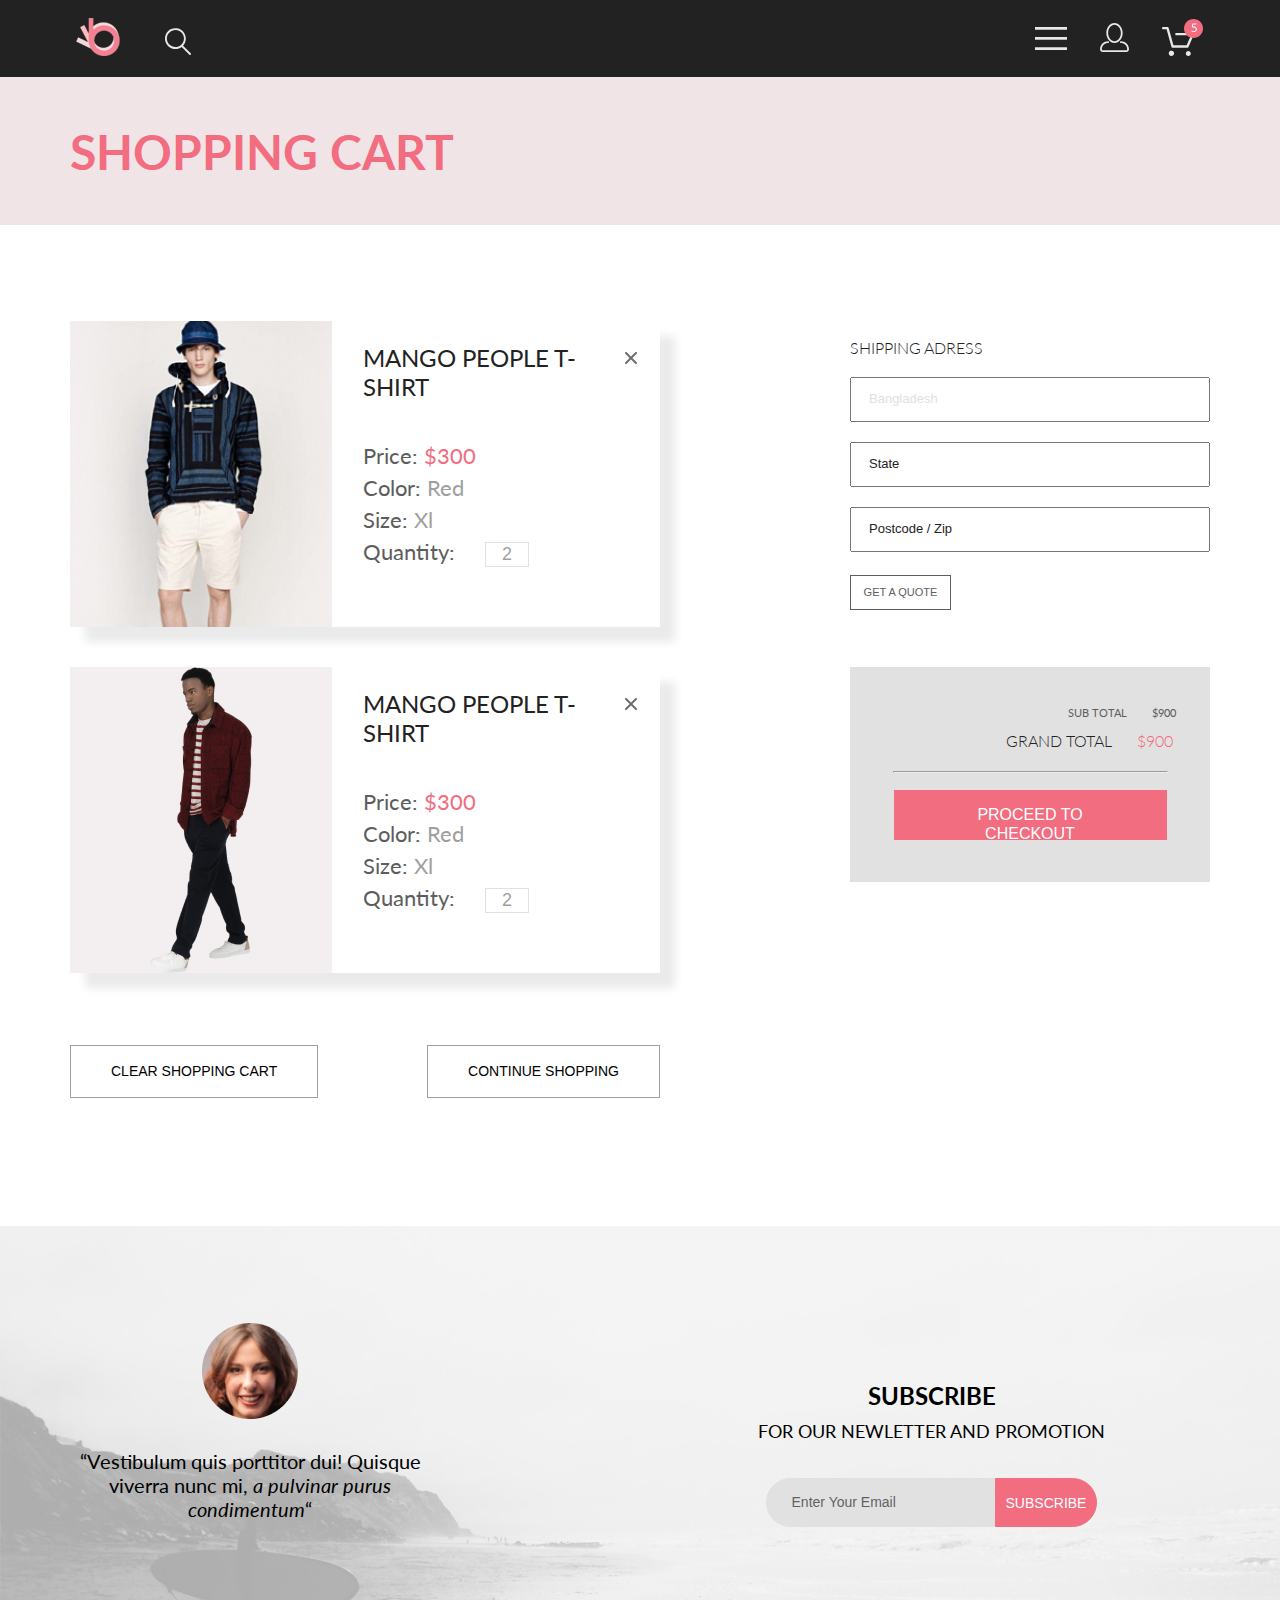
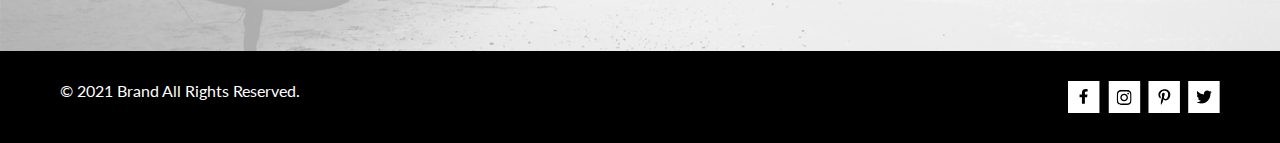
<file: cart.html>
<!DOCTYPE html>
<html lang="en">

<head>
    <meta charset="UTF-8">
    <meta http-equiv="X-UA-Compatible" content="IE=edge">
    <meta name="viewport" content="width=device-width, initial-scale=1.0">
    <title>CART</title>
    <link rel="preconnect" href="https://fonts.gstatic.com">
    <link href="https://fonts.googleapis.com/css2?family=Lato:wght@300;400;700&display=swap" rel="stylesheet">
    <link rel="stylesheet" href="css/style.css">
    <link rel="stylesheet" href="css/style_tablet.css">
    <link rel="stylesheet" href="css/style_mobile.css">
</head>

<body>
    <header class="header">
        <div class="container header__nav">
            <div class="header__left">
                <a href="index.html"><img class="header__left__img" src="images/logo.png" alt="logo"></a>
                <svg width="27" height="28" viewBox="0 0 27 28" fill="none" xmlns="http://www.w3.org/2000/svg">
                    <path
                        d="M19.0596 17.6259C20.6713 15.8658 21.6282 13.6048 21.7698 11.2225C21.9113 8.84018 21.2288 6.48173 19.8369 4.54318C18.445 2.60463 16.4285 1.20404 14.126 0.576619C11.8234 -0.0508009 9.3751 0.13316 7.19217 1.09761C5.00923 2.06205 3.22463 3.74825 2.13804 5.87302C1.05145 7.9978 0.729054 10.4318 1.225 12.7661C1.72094 15.1005 3.00501 17.1932 4.86158 18.6927C6.71814 20.1922 9.03413 21.0072 11.4206 21.0009C13.673 21.004 15.8645 20.27 17.6606 18.9109L25.4086 26.7179C25.4941 26.807 25.5965 26.8781 25.7099 26.927C25.8232 26.9759 25.9452 27.0017 26.0686 27.0029C26.1923 27.0033 26.3148 26.9782 26.4283 26.9292C26.5419 26.8801 26.6441 26.8082 26.7286 26.7179C26.9025 26.537 26.9997 26.2958 26.9997 26.0449C26.9997 25.794 26.9025 25.5528 26.7286 25.3719L19.0596 17.6259ZM2.88662 10.5009C2.89946 8.81563 3.41094 7.17187 4.35659 5.77685C5.30224 4.38183 6.63972 3.29801 8.20044 2.662C9.76115 2.02599 11.4752 1.86627 13.1266 2.20298C14.7779 2.53969 16.2926 3.35775 17.4797 4.55404C18.6668 5.75033 19.4732 7.27129 19.7972 8.92519C20.1212 10.5791 19.9483 12.2919 19.3002 13.8476C18.6522 15.4034 17.5581 16.7325 16.1559 17.6674C14.7536 18.6023 13.1059 19.1011 11.4206 19.1009C9.14916 19.0901 6.97482 18.1784 5.37484 16.566C3.77486 14.9537 2.87998 12.7724 2.88662 10.5009Z"
                        fill="#E8E8E8" />
                </svg>

            </div>
            <div class="header__right">
                <details class="header__right__burger">
                    <summary>
                        <svg width="32" height="23" viewBox="0 0 32 23" fill="none" xmlns="http://www.w3.org/2000/svg">
                            <path d="M0 23V20.31H32V23H0ZM0 12.76V10.07H32V12.76H0ZM0 2.69V0H32V2.69H0Z"
                                fill="#E8E8E8" />
                        </svg>
                    </summary>
                    <div class="header__right__menu">
                        <div class="cancel">
                            <svg class="cancel-button" width="13" height="13" viewBox="0 0 13 13" fill="none"
                                xmlns="http://www.w3.org/2000/svg">
                                <path
                                    d="M7.4158 6.00409L11.7158 1.71409C11.9041 1.52579 12.0099 1.27039 12.0099 1.00409C12.0099 0.73779 11.9041 0.482395 11.7158 0.294092C11.5275 0.105788 11.2721 0 11.0058 0C10.7395 0 10.4841 0.105788 10.2958 0.294092L6.0058 4.59409L1.7158 0.294092C1.52749 0.105788 1.2721 -1.9841e-09 1.0058 0C0.739497 1.9841e-09 0.484102 0.105788 0.295798 0.294092C0.107495 0.482395 0.0017066 0.73779 0.0017066 1.00409C0.0017066 1.27039 0.107495 1.52579 0.295798 1.71409L4.5958 6.00409L0.295798 10.2941C0.20207 10.3871 0.127676 10.4977 0.0769072 10.6195C0.0261385 10.7414 0 10.8721 0 11.0041C0 11.1361 0.0261385 11.2668 0.0769072 11.3887C0.127676 11.5105 0.20207 11.6211 0.295798 11.7141C0.388761 11.8078 0.499362 11.8822 0.621222 11.933C0.743081 11.9838 0.873786 12.0099 1.0058 12.0099C1.13781 12.0099 1.26852 11.9838 1.39038 11.933C1.51223 11.8822 1.62284 11.8078 1.7158 11.7141L6.0058 7.41409L10.2958 11.7141C10.3888 11.8078 10.4994 11.8822 10.6212 11.933C10.7431 11.9838 10.8738 12.0099 11.0058 12.0099C11.1378 12.0099 11.2685 11.9838 11.3904 11.933C11.5122 11.8822 11.6228 11.8078 11.7158 11.7141C11.8095 11.6211 11.8839 11.5105 11.9347 11.3887C11.9855 11.2668 12.0116 11.1361 12.0116 11.0041C12.0116 10.8721 11.9855 10.7414 11.9347 10.6195C11.8839 10.4977 11.8095 10.3871 11.7158 10.2941L7.4158 6.00409Z"
                                    fill="#6F6E6E" />
                            </svg>

                        </div>
                        <h2>MENU</h2>
                        <div class="menu-list">
                            <h3>MAN</h3>
                            <menu>
                                <li><a href="#">Accessories</a></li>
                                <li><a href="#">Bags</a></li>
                                <li><a href="#">Denim</a></li>
                                <li><a href="#">T-Shirts</a></li>
                            </menu>
                        </div>
                        <div class="menu-list">
                            <h3>WOMAN</h3>
                            <menu>
                                <li><a href="#">Accessories</a></li>
                                <li><a href="#">Jackets & Coats</a></li>
                                <li><a href="#">Polos</a></li>
                                <li><a href="#">T-Shirts</a></li>
                                <li><a href="#">Shirts</a></li>
                            </menu>
                        </div>
                        <div class="menu-list">
                            <h3>KIDS</h3>
                            <menu class="last-list">
                                <li><a href="#">Accessories</a></li>
                                <li><a href="#">Jackets & Coats</a></li>
                                <li><a href="#">Polos</a></li>
                                <li><a href="#">T-Shirts</a></li>
                                <li><a href="#">Shirts</a></li>
                                <li><a href="#">Bags</a></li>
                            </menu>
                        </div>
                    </div>
                </details>

                <a href="registration.html" class="menu--link">
                    <svg width="29" height="29" viewBox="0 0 29 29" fill="none" xmlns="http://www.w3.org/2000/svg">
                        <path
                            d="M14.5 19.937C19 19.937 22.656 15.464 22.656 9.968C22.656 4.472 19 0 14.5 0C13.3631 0.0217413 12.2463 0.303398 11.2351 0.823397C10.2239 1.34339 9.34507 2.08794 8.66602 3C7.12663 4.99573 6.30819 7.45381 6.34399 9.974C6.34399 15.465 10 19.937 14.5 19.937ZM14.5 1.813C18 1.813 20.844 5.472 20.844 9.969C20.844 14.466 17.998 18.125 14.5 18.125C11.002 18.125 8.15603 14.465 8.15503 9.969C8.15403 5.473 11 1.813 14.5 1.813ZM20.844 18.125C20.6036 18.125 20.373 18.2205 20.203 18.3905C20.033 18.5605 19.9375 18.7911 19.9375 19.0315C19.9375 19.2719 20.033 19.5025 20.203 19.6725C20.373 19.8425 20.6036 19.938 20.844 19.938C22.526 19.9399 24.1386 20.6088 25.3279 21.7982C26.5172 22.9875 27.1861 24.6 27.188 26.282C27.1875 26.5221 27.0918 26.7523 26.922 26.9221C26.7522 27.0918 26.5221 27.1875 26.282 27.188H2.71997C2.47985 27.1875 2.24975 27.0918 2.07996 26.9221C1.91016 26.7523 1.81449 26.5221 1.81396 26.282C1.81608 24.6001 2.48517 22.9877 3.67444 21.7985C4.86371 20.6092 6.47608 19.9401 8.15796 19.938C8.39824 19.938 8.62868 19.8425 8.79858 19.6726C8.96849 19.5027 9.06396 19.2723 9.06396 19.032C9.06396 18.7917 8.96849 18.5613 8.79858 18.3914C8.62868 18.2215 8.39824 18.126 8.15796 18.126C5.99541 18.1279 3.92201 18.9875 2.39258 20.5164C0.863144 22.0453 0.00264777 24.1185 0 26.281C0.000794067 27.0019 0.287502 27.693 0.797241 28.2027C1.30698 28.7125 1.99811 28.9992 2.71899 29H26.282C27.0027 28.9989 27.6936 28.7121 28.2031 28.2024C28.7126 27.6927 28.9992 27.0017 29 26.281C28.9974 24.1187 28.1372 22.0457 26.6083 20.5168C25.0793 18.9878 23.0063 18.1276 20.844 18.125Z"
                            fill="#E8E8E8" />
                    </svg>
                </a>
                <a href="cart.html" class="menu--link">
                    <svg width="42" height="37" viewBox="0 0 42 37" fill="none" xmlns="http://www.w3.org/2000/svg">
                        <path
                            d="M26.2009 37C25.5532 36.9738 24.9415 36.6948 24.4972 36.2227C24.0529 35.7506 23.8114 35.1232 23.8245 34.475C23.8376 33.8269 24.1043 33.2097 24.5673 32.7559C25.0303 32.3022 25.6527 32.048 26.301 32.048C26.9493 32.048 27.5717 32.3022 28.0347 32.7559C28.4977 33.2097 28.7644 33.8269 28.7775 34.475C28.7906 35.1232 28.549 35.7506 28.1047 36.2227C27.6604 36.6948 27.0488 36.9738 26.401 37H26.2009ZM6.75293 34.32C6.75293 33.79 6.91011 33.2718 7.20459 32.8311C7.49907 32.3904 7.91764 32.0469 8.40735 31.844C8.89705 31.6412 9.43594 31.5881 9.95581 31.6915C10.4757 31.7949 10.9532 32.0502 11.328 32.425C11.7028 32.7998 11.9581 33.2773 12.0615 33.7972C12.1649 34.317 12.1118 34.8559 11.9089 35.3456C11.7061 35.8353 11.3626 36.2539 10.9219 36.5483C10.4812 36.8428 9.96304 37 9.43298 37C9.08087 37.0003 8.73212 36.9311 8.40674 36.7966C8.08136 36.662 7.78569 36.4646 7.53662 36.2158C7.28755 35.9669 7.09001 35.6713 6.9552 35.3461C6.82039 35.0208 6.75098 34.6721 6.75098 34.32H6.75293ZM10.553 28.686C10.2935 28.6868 10.0409 28.6024 9.83411 28.4457C9.62727 28.2891 9.47758 28.0689 9.40796 27.819L4.57495 10.364H1.18201C0.868521 10.364 0.567859 10.2395 0.346191 10.0178C0.124523 9.79614 0 9.49549 0 9.18201C0 8.86852 0.124523 8.56787 0.346191 8.3462C0.567859 8.12454 0.868521 8.00001 1.18201 8.00001H5.46301C5.7225 7.99919 5.97504 8.08372 6.18176 8.24057C6.38848 8.39742 6.53784 8.61788 6.60693 8.86801L11.4399 26.323H24.6179L29.001 16.275H14.401C14.2428 16.2796 14.0854 16.2524 13.9379 16.1951C13.7904 16.1377 13.6559 16.0513 13.5424 15.9411C13.4288 15.8308 13.3386 15.6989 13.277 15.5532C13.2154 15.4074 13.1836 15.2508 13.1836 15.0925C13.1836 14.9343 13.2154 14.7776 13.277 14.6319C13.3386 14.4861 13.4288 14.3542 13.5424 14.2439C13.6559 14.1337 13.7904 14.0473 13.9379 13.9899C14.0854 13.9326 14.2428 13.9054 14.401 13.91H30.814C31.0097 13.91 31.2022 13.9587 31.3744 14.0517C31.5465 14.1448 31.6928 14.2793 31.7999 14.443C31.9078 14.6073 31.9734 14.7957 31.9908 14.9914C32.0083 15.1872 31.9771 15.3842 31.9 15.565L26.495 27.977C26.4026 28.1876 26.251 28.3668 26.0585 28.4927C25.866 28.6186 25.641 28.6858 25.411 28.686H10.553Z"
                            fill="#E8E8E8" />
                        <path
                            d="M31.502 19C36.7487 19 41.002 14.7467 41.002 9.5C41.002 4.25329 36.7487 0 31.502 0C26.2552 0 22.002 4.25329 22.002 9.5C22.002 14.7467 26.2552 19 31.502 19Z"
                            fill="#F16D7F" />
                        <path
                            d="M30.8146 7.648C31.2626 7.552 31.6746 7.504 32.0506 7.504C32.4986 7.504 32.8946 7.57 33.2386 7.702C33.5826 7.834 33.8686 8.016 34.0966 8.248C34.3286 8.48 34.5026 8.754 34.6186 9.07C34.7386 9.386 34.7986 9.73 34.7986 10.102C34.7986 10.558 34.7186 10.97 34.5586 11.338C34.4026 11.706 34.1846 12.022 33.9046 12.286C33.6286 12.546 33.3026 12.746 32.9266 12.886C32.5506 13.026 32.1446 13.096 31.7086 13.096C31.4566 13.096 31.2146 13.07 30.9826 13.018C30.7506 12.97 30.5326 12.904 30.3286 12.82C30.1286 12.736 29.9426 12.64 29.7706 12.532C29.5986 12.424 29.4466 12.31 29.3146 12.19L29.6446 11.734C29.7166 11.63 29.8106 11.578 29.9266 11.578C30.0066 11.578 30.0966 11.61 30.1966 11.674C30.2966 11.734 30.4186 11.802 30.5626 11.878C30.7066 11.954 30.8746 12.024 31.0666 12.088C31.2626 12.148 31.4946 12.178 31.7626 12.178C32.0626 12.178 32.3326 12.13 32.5726 12.034C32.8126 11.938 33.0186 11.802 33.1906 11.626C33.3626 11.446 33.4946 11.232 33.5866 10.984C33.6786 10.736 33.7246 10.458 33.7246 10.15C33.7246 9.882 33.6846 9.64 33.6046 9.424C33.5286 9.208 33.4106 9.024 33.2506 8.872C33.0946 8.72 32.8986 8.602 32.6626 8.518C32.4266 8.434 32.1506 8.392 31.8346 8.392C31.6186 8.392 31.3926 8.41 31.1566 8.446C30.9246 8.482 30.6866 8.54 30.4426 8.62L29.7706 8.422L30.4606 4.402H34.5346V4.87C34.5346 5.022 34.4866 5.148 34.3906 5.248C34.2986 5.344 34.1386 5.392 33.9106 5.392H31.2106L30.8146 7.648Z"
                            fill="white" />
                    </svg>
                </a>
            </div>
        </div>
    </header>
    <main>
        <section class="breadcrumb">
            <div class="container breadcrumb__content">
                <div class="breadcrumb__content__title">
                    <h1>SHOPPING CART</h1>
                </div>
            </div>
        </section>
        <section class="cart">
            <div class="container cart__content">
                <div class="cart__content__list">
                    <figure class="cart__content__list__item">
                        <div class="cart__content__list__item__img">
                            <img src="images/cart_product1.jpg" alt="cart-product1">
                        </div>
                        <figcaption class="cart__content__list__item__text">
                            <h3 class="cart__content__list__item__text__title"> MANGO PEOPLE T-SHIRT</h3>
                            <p>Price: <span class="price">$300</span></p>
                            <p>Color: <span class="meaning">Red</span></p>
                            <p>Size: <span class="meaning">Xl</span></p>
                            <p>Quantity: <input type="text" value="2"></p>
                        </figcaption>
                        <div class="cart__content__list__item__delete">
                            <svg width="13" height="13" viewBox="0 0 13 13" fill="none"
                                xmlns="http://www.w3.org/2000/svg">
                                <path
                                    d="M7.4158 6.00409L11.7158 1.71409C11.9041 1.52579 12.0099 1.27039 12.0099 1.00409C12.0099 0.73779 11.9041 0.482395 11.7158 0.294092C11.5275 0.105788 11.2721 0 11.0058 0C10.7395 0 10.4841 0.105788 10.2958 0.294092L6.0058 4.59409L1.7158 0.294092C1.52749 0.105788 1.2721 -1.9841e-09 1.0058 0C0.739497 1.9841e-09 0.484102 0.105788 0.295798 0.294092C0.107495 0.482395 0.0017066 0.73779 0.0017066 1.00409C0.0017066 1.27039 0.107495 1.52579 0.295798 1.71409L4.5958 6.00409L0.295798 10.2941C0.20207 10.3871 0.127676 10.4977 0.0769072 10.6195C0.0261385 10.7414 0 10.8721 0 11.0041C0 11.1361 0.0261385 11.2668 0.0769072 11.3887C0.127676 11.5105 0.20207 11.6211 0.295798 11.7141C0.388761 11.8078 0.499362 11.8822 0.621222 11.933C0.743081 11.9838 0.873786 12.0099 1.0058 12.0099C1.13781 12.0099 1.26852 11.9838 1.39038 11.933C1.51223 11.8822 1.62284 11.8078 1.7158 11.7141L6.0058 7.41409L10.2958 11.7141C10.3888 11.8078 10.4994 11.8822 10.6212 11.933C10.7431 11.9838 10.8738 12.0099 11.0058 12.0099C11.1378 12.0099 11.2685 11.9838 11.3904 11.933C11.5122 11.8822 11.6228 11.8078 11.7158 11.7141C11.8095 11.6211 11.8839 11.5105 11.9347 11.3887C11.9855 11.2668 12.0116 11.1361 12.0116 11.0041C12.0116 10.8721 11.9855 10.7414 11.9347 10.6195C11.8839 10.4977 11.8095 10.3871 11.7158 10.2941L7.4158 6.00409Z"
                                    fill="#6F6E6E" />
                            </svg>
                        </div>
                    </figure>
                    <figure class="cart__content__list__item">
                        <div class="cart__content__list__item__img">
                            <img src="images/cart_product2.jpg" alt="cart-product2">
                        </div>
                        <figcaption class="cart__content__list__item__text">
                            <h3 class="cart__content__list__item__text__title"> MANGO PEOPLE T-SHIRT</h3>
                            <p>Price: <span class="price">$300</span></p>
                            <p>Color: <span class="meaning">Red</span></p>
                            <p>Size: <span class="meaning">Xl</span></p>
                            <p>Quantity: <input type="text" value="2"></p>
                        </figcaption>
                        <div class="cart__content__list__item__delete">
                            <svg width="13" height="13" viewBox="0 0 13 13" fill="none"
                                xmlns="http://www.w3.org/2000/svg">
                                <path
                                    d="M7.4158 6.00409L11.7158 1.71409C11.9041 1.52579 12.0099 1.27039 12.0099 1.00409C12.0099 0.73779 11.9041 0.482395 11.7158 0.294092C11.5275 0.105788 11.2721 0 11.0058 0C10.7395 0 10.4841 0.105788 10.2958 0.294092L6.0058 4.59409L1.7158 0.294092C1.52749 0.105788 1.2721 -1.9841e-09 1.0058 0C0.739497 1.9841e-09 0.484102 0.105788 0.295798 0.294092C0.107495 0.482395 0.0017066 0.73779 0.0017066 1.00409C0.0017066 1.27039 0.107495 1.52579 0.295798 1.71409L4.5958 6.00409L0.295798 10.2941C0.20207 10.3871 0.127676 10.4977 0.0769072 10.6195C0.0261385 10.7414 0 10.8721 0 11.0041C0 11.1361 0.0261385 11.2668 0.0769072 11.3887C0.127676 11.5105 0.20207 11.6211 0.295798 11.7141C0.388761 11.8078 0.499362 11.8822 0.621222 11.933C0.743081 11.9838 0.873786 12.0099 1.0058 12.0099C1.13781 12.0099 1.26852 11.9838 1.39038 11.933C1.51223 11.8822 1.62284 11.8078 1.7158 11.7141L6.0058 7.41409L10.2958 11.7141C10.3888 11.8078 10.4994 11.8822 10.6212 11.933C10.7431 11.9838 10.8738 12.0099 11.0058 12.0099C11.1378 12.0099 11.2685 11.9838 11.3904 11.933C11.5122 11.8822 11.6228 11.8078 11.7158 11.7141C11.8095 11.6211 11.8839 11.5105 11.9347 11.3887C11.9855 11.2668 12.0116 11.1361 12.0116 11.0041C12.0116 10.8721 11.9855 10.7414 11.9347 10.6195C11.8839 10.4977 11.8095 10.3871 11.7158 10.2941L7.4158 6.00409Z"
                                    fill="#6F6E6E" />
                            </svg>
                        </div>
                    </figure>
                    <div class="cart__content__list__buttons">
                        <button class="shopping-button left--button">CLEAR SHOPPING CART</button>
                        <button class="shopping-button">CONTINUE SHOPPING</button>
                    </div>
                </div>
                <div class="cart__content__form">
                    <form action="">
                        <h3>SHIPPING ADRESS</h3>
                        <input class="input--text" type="text" placeholder="Bangladesh">
                        <input class="input--text" type="text" value="State">
                        <input class="input--text" type="text" value="Postcode / Zip">
                        <button class="form--button shopping-button">GET A QUOTE</button>
                    </form>
                    <div class="cart__content__form__checkout">
                        <h3>SUB TOTAL<span>$900</span></h3>
                        <h2>GRAND TOTAL<span class="pink">$900</span></h2>
                        <hr>
                        <button class="checkout--button">PROCEED TO CHECKOUT</button>
                    </div>
                </div>
            </div>
        </section>
    </main>
    <footer>
        <section class="subscribe">
            <div class="container subscribe__content">
                <div class="subscribe__content__left">
                    <img src="images/intersect.png" alt="intersect">
                    <p>“Vestibulum quis porttitor dui! Quisque viverra nunc mi, <span>a pulvinar purus
                            condimentum</span>“</p>
                </div>
                <div class="subscribe__content__right">
                    <h3><span>SUBSCRIBE</span> <br>
                        FOR OUR NEWLETTER AND PROMOTION</h3>
                    <form action="#">
                        <div class="send-email">
                            <input type="email" class="email" placeholder="Enter Your Email">
                            <button class="submit" type="submit">SUBSCRIBE</button>
                        </div>
                    </form>
                </div>
            </div>
        </section>
        <section class="copyright">
            <div class="container copyright__content">
                <div class="copyright__content__brand">
                    <p>© 2021 Brand All Rights Reserved.</p>
                </div>
                <div class="copyright__content__social">
                    <div class="copyright__content__social__icons">
                        <svg width="32" height="32" viewBox="0 0 32 32" fill="none" xmlns="http://www.w3.org/2000/svg">
                            <path class="background" d="M31.4506 0H0V32H31.4506V0Z" fill="white" />
                            <path class="text"
                                d="M19.0884 16.28L19.5069 13.616H16.8902V11.8873C16.8902 11.1585 17.2557 10.4481 18.4277 10.4481H19.6172V8.17997C19.6172 8.17997 18.5377 8 17.5056 8C15.3507 8 13.9422 9.27593 13.9422 11.5857V13.616H11.5469V16.28H13.9422V22.72H16.8902V16.28H19.0884Z"
                                fill="black" />
                        </svg>
                    </div>
                    <div class="copyright__content__social__icons">
                        <svg width="33" height="32" viewBox="0 0 33 32" fill="none" xmlns="http://www.w3.org/2000/svg">
                            <path class="background" d="M32.1889 0H0.738281V32H32.1889V0Z" fill="white" />
                            <g clip-path="url(#clip0)">
                                <path class="text"
                                    d="M16.139 12.6816C14.0238 12.6816 12.3177 14.3849 12.3177 16.4966C12.3177 18.6083 14.0238 20.3117 16.139 20.3117C18.2541 20.3117 19.9602 18.6083 19.9602 16.4966C19.9602 14.3849 18.2541 12.6816 16.139 12.6816ZM16.139 18.9769C14.7721 18.9769 13.6547 17.8646 13.6547 16.4966C13.6547 15.1287 14.7688 14.0164 16.139 14.0164C17.5092 14.0164 18.6233 15.1287 18.6233 16.4966C18.6233 17.8646 17.5058 18.9769 16.139 18.9769ZM21.0078 12.5255C21.0078 13.0203 20.6087 13.4154 20.1165 13.4154C19.621 13.4154 19.2252 13.0169 19.2252 12.5255C19.2252 12.0341 19.6243 11.6357 20.1165 11.6357C20.6087 11.6357 21.0078 12.0341 21.0078 12.5255ZM23.5386 13.4287C23.4821 12.2367 23.2094 11.1808 22.3347 10.3109C21.4634 9.44097 20.4058 9.1687 19.2119 9.10894C17.9814 9.03921 14.2932 9.03921 13.0627 9.10894C11.8721 9.16538 10.8145 9.43765 9.93987 10.3076C9.06522 11.1775 8.79584 12.2333 8.73597 13.4253C8.66613 14.6539 8.66613 18.3361 8.73597 19.5646C8.79251 20.7566 9.06522 21.8124 9.93987 22.6824C10.8145 23.5523 11.8688 23.8246 13.0627 23.8843C14.2932 23.9541 17.9814 23.9541 19.2119 23.8843C20.4058 23.8279 21.4634 23.5556 22.3347 22.6824C23.2061 21.8124 23.4788 20.7566 23.5386 19.5646C23.6085 18.3361 23.6085 14.6572 23.5386 13.4287ZM21.949 20.8828C21.6895 21.5335 21.1874 22.0349 20.5322 22.2972C19.5511 22.6857 17.2231 22.596 16.139 22.596C15.0548 22.596 12.7235 22.6824 11.7457 22.2972C11.0939 22.0382 10.5917 21.5369 10.329 20.8828C9.93987 19.9033 10.0297 17.5791 10.0297 16.4966C10.0297 15.4142 9.9432 13.0867 10.329 12.1105C10.5884 11.4597 11.0906 10.9583 11.7457 10.696C12.7268 10.3076 15.0548 10.3972 16.139 10.3972C17.2231 10.3972 19.5545 10.3109 20.5322 10.696C21.184 10.955 21.6862 11.4564 21.949 12.1105C22.3381 13.09 22.2483 15.4142 22.2483 16.4966C22.2483 17.5791 22.3381 19.9066 21.949 20.8828Z"
                                    fill="black" />
                            </g>
                            <defs>
                                <clipPath id="clip0">
                                    <rect width="14.8991" height="17" fill="white" transform="translate(8.68555 8)" />
                                </clipPath>
                            </defs>
                        </svg>
                    </div>
                    <div class="copyright__content__social__icons">
                        <svg width="32" height="32" viewBox="0 0 32 32" fill="none" xmlns="http://www.w3.org/2000/svg">
                            <path class="background" d="M31.9252 0H0.474609V32H31.9252V0Z" fill="white" />
                            <g clip-path="url(#clip0)">
                                <path class="text"
                                    d="M16.7403 8.20312C13.5556 8.20312 10.4082 10.3406 10.4082 13.8C10.4082 16 11.6374 17.25 12.3823 17.25C12.6896 17.25 12.8666 16.3875 12.8666 16.1438C12.8666 15.8531 12.1309 15.2344 12.1309 14.025C12.1309 11.5125 14.0305 9.73125 16.4889 9.73125C18.6027 9.73125 20.1671 10.9406 20.1671 13.1625C20.1671 14.8219 19.506 17.9344 17.3642 17.9344C16.5913 17.9344 15.9302 17.3719 15.9302 16.5656C15.9302 15.3844 16.7496 14.2406 16.7496 13.0219C16.7496 10.9531 13.835 11.3281 13.835 13.8281C13.835 14.3531 13.9002 14.9344 14.133 15.4125C13.7046 17.2688 12.8293 20.0344 12.8293 21.9469C12.8293 22.5375 12.9131 23.1188 12.969 23.7094C13.0745 23.8281 13.0218 23.8156 13.1832 23.7563C14.7476 21.6 14.6917 21.1781 15.3994 18.3562C15.7812 19.0875 16.7683 19.4812 17.5505 19.4812C20.8469 19.4812 22.3275 16.2469 22.3275 13.3313C22.3275 10.2281 19.6643 8.20312 16.7403 8.20312Z"
                                    fill="black" />
                            </g>
                            <defs>
                                <clipPath id="clip0">
                                    <rect width="11.9193" height="16" fill="white" transform="translate(10.4082 8)" />
                                </clipPath>
                            </defs>
                        </svg>
                    </div>
                    <div class="copyright__content__social__icons twitter">
                        <svg width="32" height="32" viewBox="0 0 32 32" fill="none" xmlns="http://www.w3.org/2000/svg">
                            <path class="background" d="M31.6635 0H0.212891V32H31.6635V0Z" fill="white" />
                            <g clip-path="url(#clip0)">
                                <path class="text"
                                    d="M22.417 12.7405C22.427 12.8826 22.427 13.0248 22.427 13.1669C22.427 17.5019 19.1498 22.4969 13.1599 22.4969C11.3145 22.4969 9.60022 21.9588 8.1582 21.0248C8.4204 21.0552 8.67247 21.0654 8.94475 21.0654C10.4674 21.0654 11.8691 20.5476 12.9884 19.6644C11.5565 19.6339 10.3565 18.6898 9.94305 17.3903C10.1447 17.4207 10.3464 17.441 10.5582 17.441C10.8506 17.441 11.1431 17.4004 11.4153 17.3294C9.92291 17.0248 8.80355 15.705 8.80355 14.1111V14.0705C9.23715 14.3141 9.74139 14.4664 10.2758 14.4867C9.39849 13.8979 8.82373 12.8928 8.82373 11.7557C8.82373 11.1466 8.98504 10.5882 9.26741 10.1009C10.8708 12.0908 13.2809 13.3902 15.9833 13.5324C15.9329 13.2887 15.9027 13.035 15.9027 12.7811C15.9027 10.974 17.3548 9.50195 19.1598 9.50195C20.0976 9.50195 20.9446 9.89789 21.5396 10.5375C22.2757 10.3954 22.9816 10.1212 23.6068 9.74561C23.3648 10.507 22.8505 11.1466 22.1749 11.5527C22.8304 11.4817 23.4657 11.2989 24.0505 11.0451C23.6069 11.6948 23.0522 12.2735 22.417 12.7405Z"
                                    fill="black" />
                            </g>
                            <defs>
                                <clipPath id="clip0">
                                    <rect width="15.8924" height="16" fill="white" transform="translate(8.1582 8)" />
                                </clipPath>
                            </defs>
                        </svg>
                    </div>
                </div>
            </div>
        </section>
    </footer>
</body>

</html>
</file>
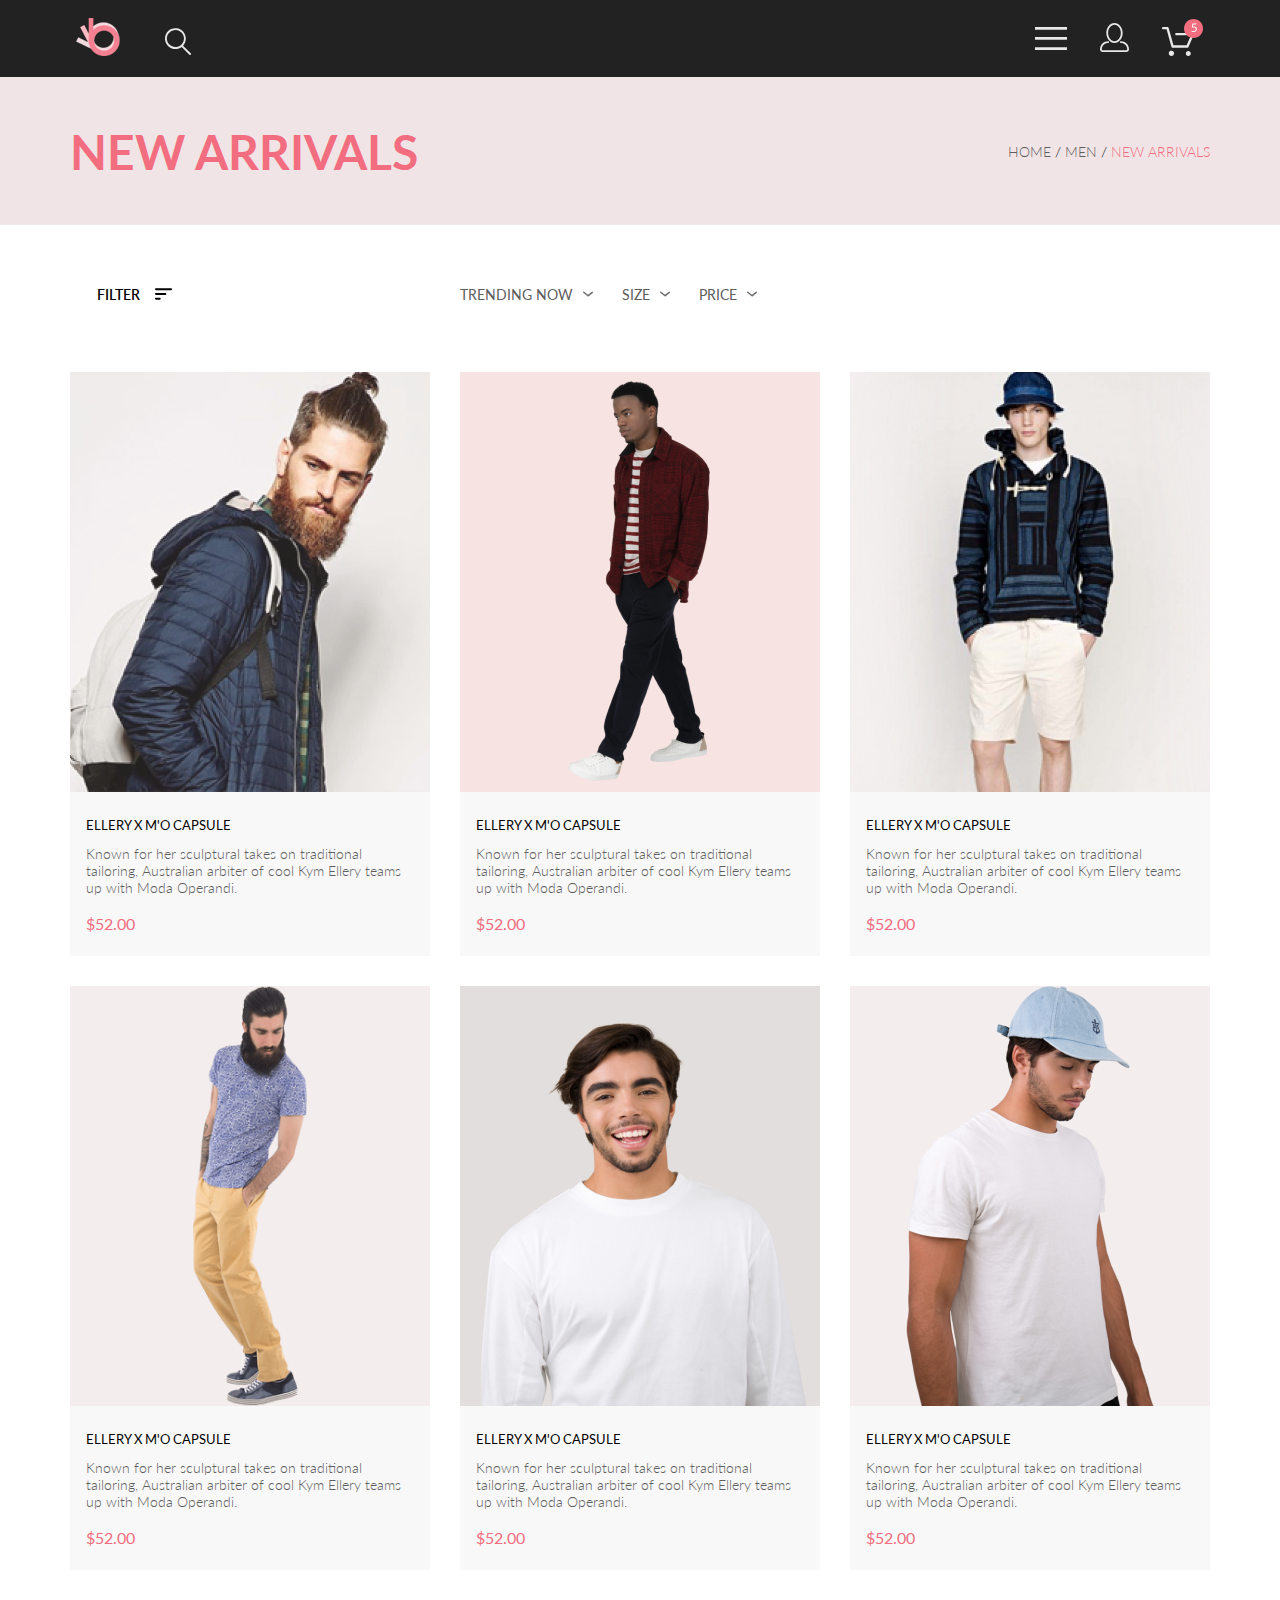
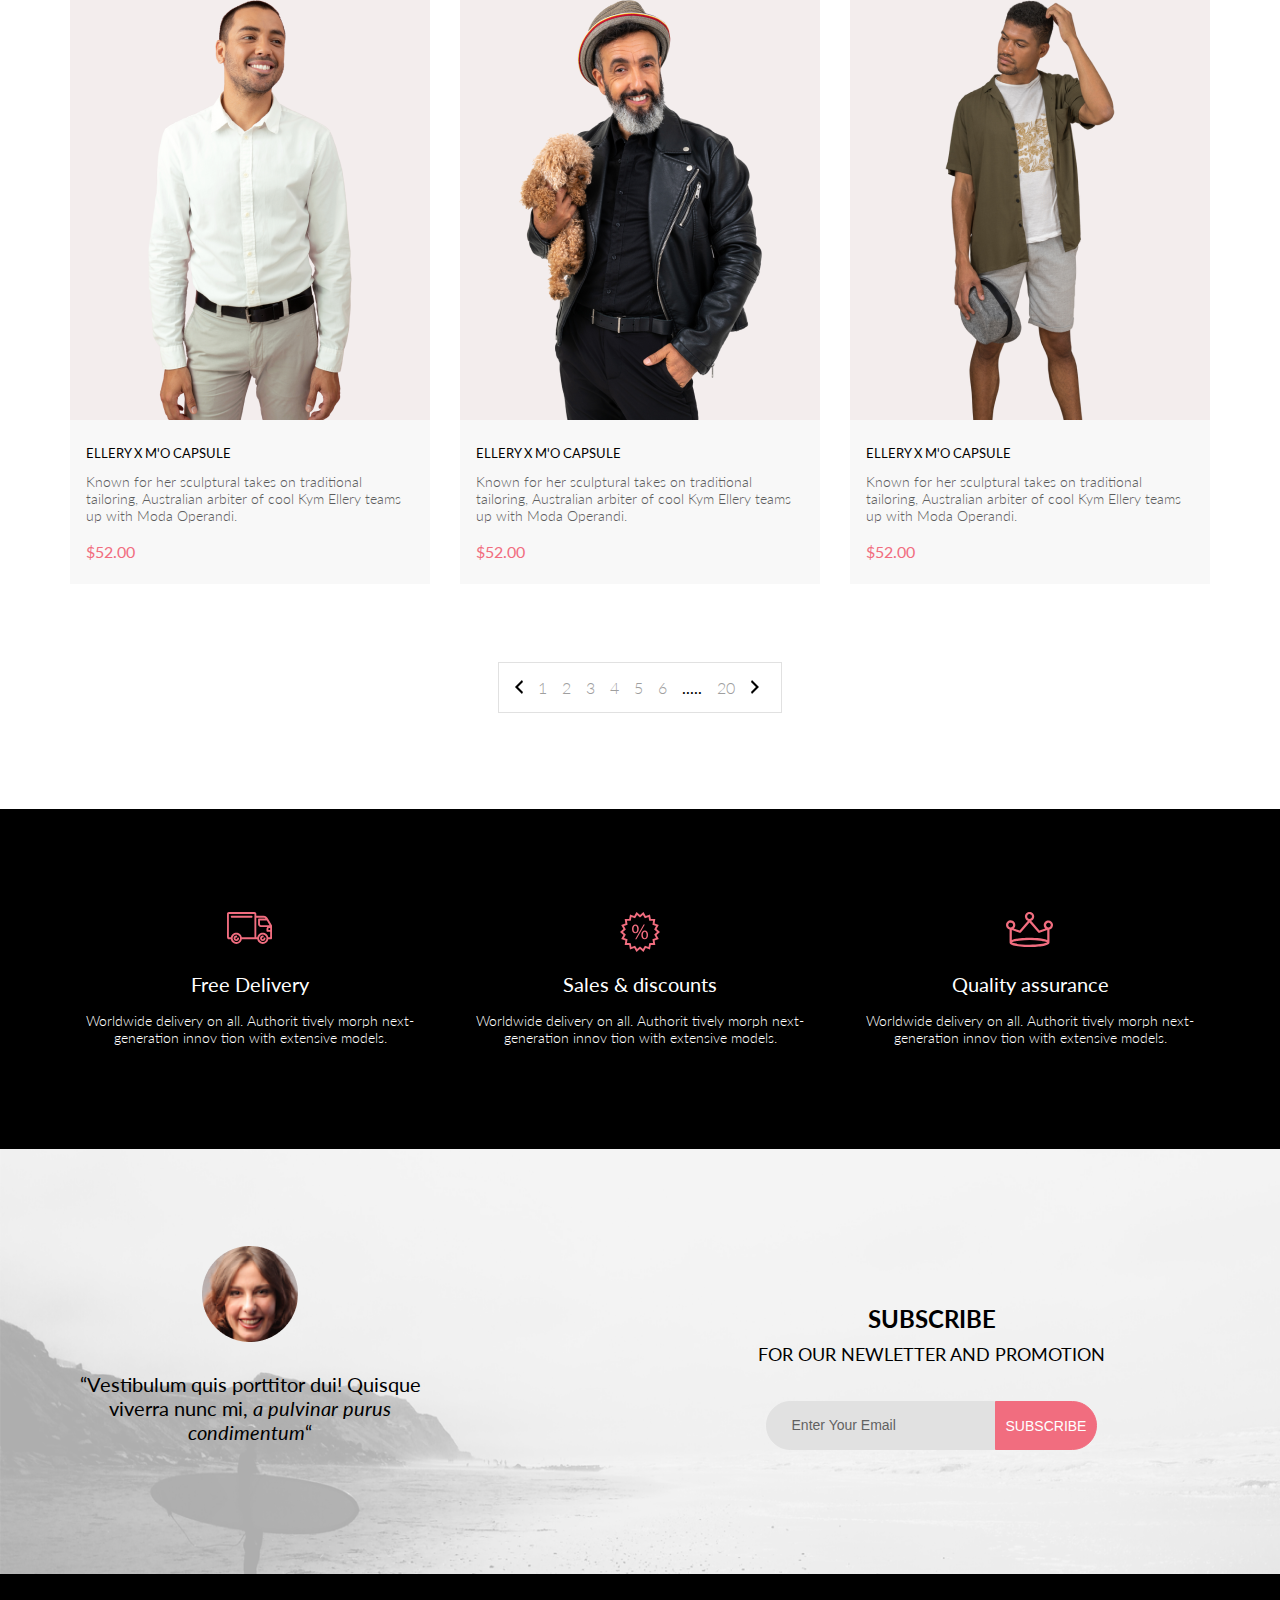
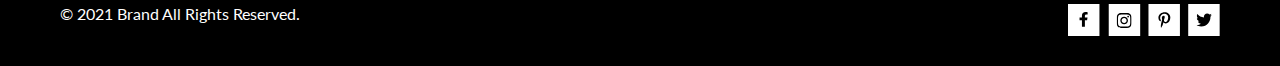
<file: catalog.html>
<!DOCTYPE html>
<html lang="en">

<head>
    <meta charset="UTF-8">
    <meta http-equiv="X-UA-Compatible" content="IE=edge">
    <meta name="viewport" content="width=device-width, initial-scale=1.0">
    <title>CATALOG</title>
    <link rel="preconnect" href="https://fonts.gstatic.com">
    <link href="https://fonts.googleapis.com/css2?family=Lato:wght@300;400;700&display=swap" rel="stylesheet">
    <link rel="stylesheet" href="css/style.css">
    <link rel="stylesheet" href="css/style_tablet.css">
    <link rel="stylesheet" href="css/style_mobile.css">
</head>

<body>
    <header class="header">
        <div class="container header__nav">
            <div class="header__left">
                <a href="index.html"><img class="header__left__img" src="images/logo.png" alt="logo"></a>
                <svg width="27" height="28" viewBox="0 0 27 28" fill="none" xmlns="http://www.w3.org/2000/svg">
                    <path
                        d="M19.0596 17.6259C20.6713 15.8658 21.6282 13.6048 21.7698 11.2225C21.9113 8.84018 21.2288 6.48173 19.8369 4.54318C18.445 2.60463 16.4285 1.20404 14.126 0.576619C11.8234 -0.0508009 9.3751 0.13316 7.19217 1.09761C5.00923 2.06205 3.22463 3.74825 2.13804 5.87302C1.05145 7.9978 0.729054 10.4318 1.225 12.7661C1.72094 15.1005 3.00501 17.1932 4.86158 18.6927C6.71814 20.1922 9.03413 21.0072 11.4206 21.0009C13.673 21.004 15.8645 20.27 17.6606 18.9109L25.4086 26.7179C25.4941 26.807 25.5965 26.8781 25.7099 26.927C25.8232 26.9759 25.9452 27.0017 26.0686 27.0029C26.1923 27.0033 26.3148 26.9782 26.4283 26.9292C26.5419 26.8801 26.6441 26.8082 26.7286 26.7179C26.9025 26.537 26.9997 26.2958 26.9997 26.0449C26.9997 25.794 26.9025 25.5528 26.7286 25.3719L19.0596 17.6259ZM2.88662 10.5009C2.89946 8.81563 3.41094 7.17187 4.35659 5.77685C5.30224 4.38183 6.63972 3.29801 8.20044 2.662C9.76115 2.02599 11.4752 1.86627 13.1266 2.20298C14.7779 2.53969 16.2926 3.35775 17.4797 4.55404C18.6668 5.75033 19.4732 7.27129 19.7972 8.92519C20.1212 10.5791 19.9483 12.2919 19.3002 13.8476C18.6522 15.4034 17.5581 16.7325 16.1559 17.6674C14.7536 18.6023 13.1059 19.1011 11.4206 19.1009C9.14916 19.0901 6.97482 18.1784 5.37484 16.566C3.77486 14.9537 2.87998 12.7724 2.88662 10.5009Z"
                        fill="#E8E8E8" />
                </svg>

            </div>
            <div class="header__right">
                <details class="header__right__burger">
                    <summary>
                        <svg width="32" height="23" viewBox="0 0 32 23" fill="none" xmlns="http://www.w3.org/2000/svg">
                            <path d="M0 23V20.31H32V23H0ZM0 12.76V10.07H32V12.76H0ZM0 2.69V0H32V2.69H0Z"
                                fill="#E8E8E8" />
                        </svg>
                    </summary>
                    <div class="header__right__menu">
                        <div class="cancel">
                            <svg class="cancel-button" width="13" height="13" viewBox="0 0 13 13" fill="none"
                                xmlns="http://www.w3.org/2000/svg">
                                <path
                                    d="M7.4158 6.00409L11.7158 1.71409C11.9041 1.52579 12.0099 1.27039 12.0099 1.00409C12.0099 0.73779 11.9041 0.482395 11.7158 0.294092C11.5275 0.105788 11.2721 0 11.0058 0C10.7395 0 10.4841 0.105788 10.2958 0.294092L6.0058 4.59409L1.7158 0.294092C1.52749 0.105788 1.2721 -1.9841e-09 1.0058 0C0.739497 1.9841e-09 0.484102 0.105788 0.295798 0.294092C0.107495 0.482395 0.0017066 0.73779 0.0017066 1.00409C0.0017066 1.27039 0.107495 1.52579 0.295798 1.71409L4.5958 6.00409L0.295798 10.2941C0.20207 10.3871 0.127676 10.4977 0.0769072 10.6195C0.0261385 10.7414 0 10.8721 0 11.0041C0 11.1361 0.0261385 11.2668 0.0769072 11.3887C0.127676 11.5105 0.20207 11.6211 0.295798 11.7141C0.388761 11.8078 0.499362 11.8822 0.621222 11.933C0.743081 11.9838 0.873786 12.0099 1.0058 12.0099C1.13781 12.0099 1.26852 11.9838 1.39038 11.933C1.51223 11.8822 1.62284 11.8078 1.7158 11.7141L6.0058 7.41409L10.2958 11.7141C10.3888 11.8078 10.4994 11.8822 10.6212 11.933C10.7431 11.9838 10.8738 12.0099 11.0058 12.0099C11.1378 12.0099 11.2685 11.9838 11.3904 11.933C11.5122 11.8822 11.6228 11.8078 11.7158 11.7141C11.8095 11.6211 11.8839 11.5105 11.9347 11.3887C11.9855 11.2668 12.0116 11.1361 12.0116 11.0041C12.0116 10.8721 11.9855 10.7414 11.9347 10.6195C11.8839 10.4977 11.8095 10.3871 11.7158 10.2941L7.4158 6.00409Z"
                                    fill="#6F6E6E" />
                            </svg>

                        </div>
                        <h2>MENU</h2>
                        <div class="menu-list">
                            <h3>MAN</h3>
                            <menu>
                                <li><a href="#">Accessories</a></li>
                                <li><a href="#">Bags</a></li>
                                <li><a href="#">Denim</a></li>
                                <li><a href="#">T-Shirts</a></li>
                            </menu>
                        </div>
                        <div class="menu-list">
                            <h3>WOMAN</h3>
                            <menu>
                                <li><a href="#">Accessories</a></li>
                                <li><a href="#">Jackets & Coats</a></li>
                                <li><a href="#">Polos</a></li>
                                <li><a href="#">T-Shirts</a></li>
                                <li><a href="#">Shirts</a></li>
                            </menu>
                        </div>
                        <div class="menu-list">
                            <h3>KIDS</h3>
                            <menu class="last-list">
                                <li><a href="#">Accessories</a></li>
                                <li><a href="#">Jackets & Coats</a></li>
                                <li><a href="#">Polos</a></li>
                                <li><a href="#">T-Shirts</a></li>
                                <li><a href="#">Shirts</a></li>
                                <li><a href="#">Bags</a></li>
                            </menu>
                        </div>
                    </div>
                </details>

                <a href="registration.html" class="menu--link">
                    <svg width="29" height="29" viewBox="0 0 29 29" fill="none" xmlns="http://www.w3.org/2000/svg">
                        <path
                            d="M14.5 19.937C19 19.937 22.656 15.464 22.656 9.968C22.656 4.472 19 0 14.5 0C13.3631 0.0217413 12.2463 0.303398 11.2351 0.823397C10.2239 1.34339 9.34507 2.08794 8.66602 3C7.12663 4.99573 6.30819 7.45381 6.34399 9.974C6.34399 15.465 10 19.937 14.5 19.937ZM14.5 1.813C18 1.813 20.844 5.472 20.844 9.969C20.844 14.466 17.998 18.125 14.5 18.125C11.002 18.125 8.15603 14.465 8.15503 9.969C8.15403 5.473 11 1.813 14.5 1.813ZM20.844 18.125C20.6036 18.125 20.373 18.2205 20.203 18.3905C20.033 18.5605 19.9375 18.7911 19.9375 19.0315C19.9375 19.2719 20.033 19.5025 20.203 19.6725C20.373 19.8425 20.6036 19.938 20.844 19.938C22.526 19.9399 24.1386 20.6088 25.3279 21.7982C26.5172 22.9875 27.1861 24.6 27.188 26.282C27.1875 26.5221 27.0918 26.7523 26.922 26.9221C26.7522 27.0918 26.5221 27.1875 26.282 27.188H2.71997C2.47985 27.1875 2.24975 27.0918 2.07996 26.9221C1.91016 26.7523 1.81449 26.5221 1.81396 26.282C1.81608 24.6001 2.48517 22.9877 3.67444 21.7985C4.86371 20.6092 6.47608 19.9401 8.15796 19.938C8.39824 19.938 8.62868 19.8425 8.79858 19.6726C8.96849 19.5027 9.06396 19.2723 9.06396 19.032C9.06396 18.7917 8.96849 18.5613 8.79858 18.3914C8.62868 18.2215 8.39824 18.126 8.15796 18.126C5.99541 18.1279 3.92201 18.9875 2.39258 20.5164C0.863144 22.0453 0.00264777 24.1185 0 26.281C0.000794067 27.0019 0.287502 27.693 0.797241 28.2027C1.30698 28.7125 1.99811 28.9992 2.71899 29H26.282C27.0027 28.9989 27.6936 28.7121 28.2031 28.2024C28.7126 27.6927 28.9992 27.0017 29 26.281C28.9974 24.1187 28.1372 22.0457 26.6083 20.5168C25.0793 18.9878 23.0063 18.1276 20.844 18.125Z"
                            fill="#E8E8E8" />
                    </svg>
                </a>
                <a href="cart.html" class="menu--link">
                    <svg width="42" height="37" viewBox="0 0 42 37" fill="none" xmlns="http://www.w3.org/2000/svg">
                        <path
                            d="M26.2009 37C25.5532 36.9738 24.9415 36.6948 24.4972 36.2227C24.0529 35.7506 23.8114 35.1232 23.8245 34.475C23.8376 33.8269 24.1043 33.2097 24.5673 32.7559C25.0303 32.3022 25.6527 32.048 26.301 32.048C26.9493 32.048 27.5717 32.3022 28.0347 32.7559C28.4977 33.2097 28.7644 33.8269 28.7775 34.475C28.7906 35.1232 28.549 35.7506 28.1047 36.2227C27.6604 36.6948 27.0488 36.9738 26.401 37H26.2009ZM6.75293 34.32C6.75293 33.79 6.91011 33.2718 7.20459 32.8311C7.49907 32.3904 7.91764 32.0469 8.40735 31.844C8.89705 31.6412 9.43594 31.5881 9.95581 31.6915C10.4757 31.7949 10.9532 32.0502 11.328 32.425C11.7028 32.7998 11.9581 33.2773 12.0615 33.7972C12.1649 34.317 12.1118 34.8559 11.9089 35.3456C11.7061 35.8353 11.3626 36.2539 10.9219 36.5483C10.4812 36.8428 9.96304 37 9.43298 37C9.08087 37.0003 8.73212 36.9311 8.40674 36.7966C8.08136 36.662 7.78569 36.4646 7.53662 36.2158C7.28755 35.9669 7.09001 35.6713 6.9552 35.3461C6.82039 35.0208 6.75098 34.6721 6.75098 34.32H6.75293ZM10.553 28.686C10.2935 28.6868 10.0409 28.6024 9.83411 28.4457C9.62727 28.2891 9.47758 28.0689 9.40796 27.819L4.57495 10.364H1.18201C0.868521 10.364 0.567859 10.2395 0.346191 10.0178C0.124523 9.79614 0 9.49549 0 9.18201C0 8.86852 0.124523 8.56787 0.346191 8.3462C0.567859 8.12454 0.868521 8.00001 1.18201 8.00001H5.46301C5.7225 7.99919 5.97504 8.08372 6.18176 8.24057C6.38848 8.39742 6.53784 8.61788 6.60693 8.86801L11.4399 26.323H24.6179L29.001 16.275H14.401C14.2428 16.2796 14.0854 16.2524 13.9379 16.1951C13.7904 16.1377 13.6559 16.0513 13.5424 15.9411C13.4288 15.8308 13.3386 15.6989 13.277 15.5532C13.2154 15.4074 13.1836 15.2508 13.1836 15.0925C13.1836 14.9343 13.2154 14.7776 13.277 14.6319C13.3386 14.4861 13.4288 14.3542 13.5424 14.2439C13.6559 14.1337 13.7904 14.0473 13.9379 13.9899C14.0854 13.9326 14.2428 13.9054 14.401 13.91H30.814C31.0097 13.91 31.2022 13.9587 31.3744 14.0517C31.5465 14.1448 31.6928 14.2793 31.7999 14.443C31.9078 14.6073 31.9734 14.7957 31.9908 14.9914C32.0083 15.1872 31.9771 15.3842 31.9 15.565L26.495 27.977C26.4026 28.1876 26.251 28.3668 26.0585 28.4927C25.866 28.6186 25.641 28.6858 25.411 28.686H10.553Z"
                            fill="#E8E8E8" />
                        <path
                            d="M31.502 19C36.7487 19 41.002 14.7467 41.002 9.5C41.002 4.25329 36.7487 0 31.502 0C26.2552 0 22.002 4.25329 22.002 9.5C22.002 14.7467 26.2552 19 31.502 19Z"
                            fill="#F16D7F" />
                        <path
                            d="M30.8146 7.648C31.2626 7.552 31.6746 7.504 32.0506 7.504C32.4986 7.504 32.8946 7.57 33.2386 7.702C33.5826 7.834 33.8686 8.016 34.0966 8.248C34.3286 8.48 34.5026 8.754 34.6186 9.07C34.7386 9.386 34.7986 9.73 34.7986 10.102C34.7986 10.558 34.7186 10.97 34.5586 11.338C34.4026 11.706 34.1846 12.022 33.9046 12.286C33.6286 12.546 33.3026 12.746 32.9266 12.886C32.5506 13.026 32.1446 13.096 31.7086 13.096C31.4566 13.096 31.2146 13.07 30.9826 13.018C30.7506 12.97 30.5326 12.904 30.3286 12.82C30.1286 12.736 29.9426 12.64 29.7706 12.532C29.5986 12.424 29.4466 12.31 29.3146 12.19L29.6446 11.734C29.7166 11.63 29.8106 11.578 29.9266 11.578C30.0066 11.578 30.0966 11.61 30.1966 11.674C30.2966 11.734 30.4186 11.802 30.5626 11.878C30.7066 11.954 30.8746 12.024 31.0666 12.088C31.2626 12.148 31.4946 12.178 31.7626 12.178C32.0626 12.178 32.3326 12.13 32.5726 12.034C32.8126 11.938 33.0186 11.802 33.1906 11.626C33.3626 11.446 33.4946 11.232 33.5866 10.984C33.6786 10.736 33.7246 10.458 33.7246 10.15C33.7246 9.882 33.6846 9.64 33.6046 9.424C33.5286 9.208 33.4106 9.024 33.2506 8.872C33.0946 8.72 32.8986 8.602 32.6626 8.518C32.4266 8.434 32.1506 8.392 31.8346 8.392C31.6186 8.392 31.3926 8.41 31.1566 8.446C30.9246 8.482 30.6866 8.54 30.4426 8.62L29.7706 8.422L30.4606 4.402H34.5346V4.87C34.5346 5.022 34.4866 5.148 34.3906 5.248C34.2986 5.344 34.1386 5.392 33.9106 5.392H31.2106L30.8146 7.648Z"
                            fill="white" />
                    </svg>
                </a>
            </div>
        </div>
    </header>
    <main>
        <section class="breadcrumb">
            <div class="container breadcrumb__content">
                <div class="breadcrumb__content__title">
                    <h1>NEW ARRIVALS</h1>
                </div>
                <div class="breadcrumb__content__text">
                    <p><a href="index.html">HOME</a>
                        / <a href="#"> MEN </a>/ <span> NEW ARRIVALS</span> </p>
                </div>
            </div>
        </section>
        <section class="products">
            <div class="container">
                <div class="products__filter">
                    <div class="products__filter__categories">
                        <details class="products__filter__categories__title">
                            <summary>
                                <h3 class="products__filter__categories__title__text">FILTER</h3>
                                <svg width="17" height="16" viewBox="0 0 15 10" fill="none"
                                    xmlns="http://www.w3.org/2000/svg">
                                    <path
                                        d="M0.833333 10H4.16667C4.625 10 5 9.625 5 9.16667C5 8.70833 4.625 8.33333 4.16667 8.33333H0.833333C0.375 8.33333 0 8.70833 0 9.16667C0 9.625 0.375 10 0.833333 10ZM0 0.833333C0 1.29167 0.375 1.66667 0.833333 1.66667H14.1667C14.625 1.66667 15 1.29167 15 0.833333C15 0.375 14.625 0 14.1667 0H0.833333C0.375 0 0 0.375 0 0.833333ZM0.833333 5.83333H9.16667C9.625 5.83333 10 5.45833 10 5C10 4.54167 9.625 4.16667 9.16667 4.16667H0.833333C0.375 4.16667 0 4.54167 0 5C0 5.45833 0.375 5.83333 0.833333 5.83333Z"
                                        fill="black" />
                                </svg>

                            </summary>
                            <div class="products__filter__menu">
                                <details class="products__filter__categories__menu__item">
                                    <summary>
                                        <h3>CATEGORY</h3>
                                    </summary>
                                    <menu class="category-list">
                                        <li><a href="#">Accessories</a></li>
                                        <li><a href="#">Bags</a></li>
                                        <li><a href="#">Denim</a></li>
                                        <li><a href="#">Hoodies & Sweatshirts</a></li>
                                        <li><a href="#">Jackets & Coats</a></li>
                                        <li><a href="#">Polos</a></li>
                                        <li><a href="#">Shirts</a></li>
                                        <li><a href="#">Shoes</a></li>
                                        <li><a href="#">Sweaters & Knits</a></li>
                                        <li><a href="#">T-Shirts</a></li>
                                        <li><a href="#">Tanks</a></li>
                                    </menu>
                                </details>
                                <details class="products__filter__categories__menu__item">
                                    <summary>
                                        <h3>BRAND</h3>
                                    </summary>
                                </details>
                                <details class="products__filter__categories__menu__item">
                                    <summary>
                                        <h3>DESIGNER</h3>
                                    </summary>
                                </details>
                            </div>
                        </details>
                    </div>

                    <div class="products__filter__sort">
                        <div class="products__filter__sort__item">
                            <details>
                                <summary>
                                    <h3>TRENDING NOW</h3>
                                    <svg width="11" height="17" viewBox="0 0 11 6" fill="none"
                                        xmlns="http://www.w3.org/2000/svg">
                                        <path
                                            d="M5.00214 5.00214C4.83521 5.00247 4.67343 4.94433 4.54488 4.83782L0.258102 1.2655C0.112196 1.14422 0.0204417 0.969958 0.00302325 0.781035C-0.0143952 0.592112 0.0439493 0.404007 0.165221 0.258101C0.286493 0.112196 0.460759 0.0204417 0.649682 0.00302327C0.838605 -0.0143952 1.02671 0.043949 1.17262 0.165221L5.00214 3.36602L8.83167 0.279536C8.90475 0.220188 8.98884 0.175869 9.0791 0.149125C9.16937 0.122382 9.26403 0.113741 9.35764 0.1237C9.45126 0.133659 9.54198 0.162021 9.6246 0.207156C9.70722 0.252292 9.7801 0.313311 9.83906 0.386705C9.90449 0.460167 9.95405 0.546351 9.98462 0.639855C10.0152 0.733359 10.0261 0.83217 10.0167 0.930097C10.0073 1.02802 9.97784 1.12296 9.93005 1.20895C9.88227 1.29494 9.81723 1.37013 9.73904 1.42982L5.45225 4.88068C5.32002 4.97036 5.16154 5.01312 5.00214 5.00214Z"
                                            fill="#6F6E6E" />
                                    </svg>
                                </summary>
                            </details>
                        </div>
                        <div class="products__filter__sort__item">
                            <details>
                                <summary>
                                    <h3>SIZE</h3>
                                    <svg width="11" height="17" viewBox="0 0 11 6" fill="none"
                                        xmlns="http://www.w3.org/2000/svg">
                                        <path
                                            d="M5.00214 5.00214C4.83521 5.00247 4.67343 4.94433 4.54488 4.83782L0.258102 1.2655C0.112196 1.14422 0.0204417 0.969958 0.00302325 0.781035C-0.0143952 0.592112 0.0439493 0.404007 0.165221 0.258101C0.286493 0.112196 0.460759 0.0204417 0.649682 0.00302327C0.838605 -0.0143952 1.02671 0.043949 1.17262 0.165221L5.00214 3.36602L8.83167 0.279536C8.90475 0.220188 8.98884 0.175869 9.0791 0.149125C9.16937 0.122382 9.26403 0.113741 9.35764 0.1237C9.45126 0.133659 9.54198 0.162021 9.6246 0.207156C9.70722 0.252292 9.7801 0.313311 9.83906 0.386705C9.90449 0.460167 9.95405 0.546351 9.98462 0.639855C10.0152 0.733359 10.0261 0.83217 10.0167 0.930097C10.0073 1.02802 9.97784 1.12296 9.93005 1.20895C9.88227 1.29494 9.81723 1.37013 9.73904 1.42982L5.45225 4.88068C5.32002 4.97036 5.16154 5.01312 5.00214 5.00214Z"
                                            fill="#6F6E6E" />
                                    </svg>
                                </summary>
                                <div class="products__filter__sort__item__form">
                                    <form action="">
                                        <p>
                                            <input type="checkbox" name="size" value="XS" id="size-XS">
                                            <label for="size-XS">XS</label>
                                        </p>
                                        <p>
                                            <input type="checkbox" name="size" value="S" id="size-S">
                                            <label for="size-S">S</label>
                                        </p>
                                        <p>
                                            <input type="checkbox" name="size" value="M" id="size-M">
                                            <label for="size-M">M</label>
                                        </p>
                                        <p>
                                            <input type="checkbox" name="size" value="L" id="size-L">
                                            <label for="size-L">L</label>
                                        </p>
                                    </form>
                                </div>
                            </details>
                        </div>
                        <div class="products__filter__sort__item">
                            <details class="right--item">
                                <summary>
                                    <h3>PRICE</h3>
                                    <svg width="11" height="17" viewBox="0 0 11 6" fill="none"
                                        xmlns="http://www.w3.org/2000/svg">
                                        <path
                                            d="M5.00214 5.00214C4.83521 5.00247 4.67343 4.94433 4.54488 4.83782L0.258102 1.2655C0.112196 1.14422 0.0204417 0.969958 0.00302325 0.781035C-0.0143952 0.592112 0.0439493 0.404007 0.165221 0.258101C0.286493 0.112196 0.460759 0.0204417 0.649682 0.00302327C0.838605 -0.0143952 1.02671 0.043949 1.17262 0.165221L5.00214 3.36602L8.83167 0.279536C8.90475 0.220188 8.98884 0.175869 9.0791 0.149125C9.16937 0.122382 9.26403 0.113741 9.35764 0.1237C9.45126 0.133659 9.54198 0.162021 9.6246 0.207156C9.70722 0.252292 9.7801 0.313311 9.83906 0.386705C9.90449 0.460167 9.95405 0.546351 9.98462 0.639855C10.0152 0.733359 10.0261 0.83217 10.0167 0.930097C10.0073 1.02802 9.97784 1.12296 9.93005 1.20895C9.88227 1.29494 9.81723 1.37013 9.73904 1.42982L5.45225 4.88068C5.32002 4.97036 5.16154 5.01312 5.00214 5.00214Z"
                                            fill="#6F6E6E" />
                                    </svg>
                                </summary>
                            </details>
                        </div>
                    </div>
                </div>
                <div class="products__items">
                    <figure class="products__items__item">
                        <div class="products__items__item__img">
                            <img src="images/product1.png" alt="product1">
                            <img class="mask" src="images/product_mask.png" alt="product">
                            <button class="add-to-cart">
                                <div class="add-to-cart__text">
                                    <svg width="27" height="25" viewBox="0 0 27 25" fill="none"
                                        xmlns="http://www.w3.org/2000/svg">
                                        <path
                                            d="M21.876 22.2662C21.921 22.2549 21.9423 22.2339 21.96 22.2129C21.9678 22.2037 21.9756 22.1946 21.9835 22.1855C22.02 22.1438 22.0233 22.0553 22.0224 22.0105C22.0092 21.9044 21.9185 21.8315 21.8412 21.8315C21.8375 21.8315 21.8336 21.8317 21.8312 21.8318C21.7531 21.8372 21.6653 21.9409 21.6719 22.0625C21.6813 22.1793 21.7675 22.2662 21.8392 22.2662H21.876ZM8.21954 22.2599C8.31873 22.2599 8.39935 22.1655 8.39935 22.0496C8.39935 21.9341 8.31873 21.8401 8.21954 21.8401C8.12042 21.8401 8.03973 21.9341 8.03973 22.0496C8.03973 22.1655 8.12042 22.2599 8.21954 22.2599ZM21.9995 24.2662C21.9517 24.2662 21.8878 24.2662 21.8392 24.2662C20.7017 24.2662 19.7567 23.3545 19.6765 22.198C19.5964 20.9929 20.4937 19.9183 21.6953 19.8364C21.7441 19.8331 21.7928 19.8315 21.8412 19.8315C22.9799 19.8315 23.9413 20.7324 24.019 21.8884C24.0505 22.4915 23.8741 23.0612 23.4898 23.5012C23.1055 23.9575 22.5764 24.2177 21.9995 24.2662ZM8.21954 24.2599C7.01532 24.2599 6.03973 23.2709 6.03973 22.0496C6.03973 20.8291 7.01532 19.8401 8.21954 19.8401C9.42371 19.8401 10.3994 20.8291 10.3994 22.0496C10.3994 23.2709 9.42371 24.2599 8.21954 24.2599ZM21.1984 17.3938H9.13306C8.70013 17.3938 8.31586 17.1005 8.20331 16.6775L4.27753 2.24768H1.52173C0.993408 2.24768 0.560547 1.80859 0.560547 1.27039C0.560547 0.733032 0.993408 0.292969 1.52173 0.292969H4.99933C5.43134 0.292969 5.81561 0.586304 5.9281 1.01025L9.85394 15.4391H20.5576L24.1144 7.13379H12.2578C11.7286 7.13379 11.2957 6.69373 11.2957 6.15649C11.2957 5.61914 11.7286 5.17908 12.2578 5.17908H25.5886C25.9091 5.17908 26.2141 5.34192 26.3896 5.61914C26.566 5.89539 26.5984 6.23743 26.4697 6.547L22.0795 16.807C21.9193 17.1653 21.5827 17.3938 21.1984 17.3938Z"
                                            fill="white" />
                                    </svg>
                                    <span>Add to Cart</span>
                                </div>

                            </button>
                        </div>
                        <figcaption class="products__items__item__text">
                            <a href="product.html">
                                <h3>ELLERY X M'O CAPSULE</h3>
                            </a>
                            <p>Known for her sculptural takes on traditional tailoring, Australian arbiter of cool
                                Kym
                                Ellery
                                teams up with Moda Operandi.</p>
                            <span>$52.00</span>
                        </figcaption>
                    </figure>
                    <figure class="products__items__item">
                        <div class="products__items__item__img">
                            <img src="images/product7.png" alt="product2">
                            <img class="mask" src="images/product_mask.png" alt="product">
                            <button class="add-to-cart">
                                <div class="add-to-cart__text">
                                    <svg width="27" height="25" viewBox="0 0 27 25" fill="none"
                                        xmlns="http://www.w3.org/2000/svg">
                                        <path
                                            d="M21.876 22.2662C21.921 22.2549 21.9423 22.2339 21.96 22.2129C21.9678 22.2037 21.9756 22.1946 21.9835 22.1855C22.02 22.1438 22.0233 22.0553 22.0224 22.0105C22.0092 21.9044 21.9185 21.8315 21.8412 21.8315C21.8375 21.8315 21.8336 21.8317 21.8312 21.8318C21.7531 21.8372 21.6653 21.9409 21.6719 22.0625C21.6813 22.1793 21.7675 22.2662 21.8392 22.2662H21.876ZM8.21954 22.2599C8.31873 22.2599 8.39935 22.1655 8.39935 22.0496C8.39935 21.9341 8.31873 21.8401 8.21954 21.8401C8.12042 21.8401 8.03973 21.9341 8.03973 22.0496C8.03973 22.1655 8.12042 22.2599 8.21954 22.2599ZM21.9995 24.2662C21.9517 24.2662 21.8878 24.2662 21.8392 24.2662C20.7017 24.2662 19.7567 23.3545 19.6765 22.198C19.5964 20.9929 20.4937 19.9183 21.6953 19.8364C21.7441 19.8331 21.7928 19.8315 21.8412 19.8315C22.9799 19.8315 23.9413 20.7324 24.019 21.8884C24.0505 22.4915 23.8741 23.0612 23.4898 23.5012C23.1055 23.9575 22.5764 24.2177 21.9995 24.2662ZM8.21954 24.2599C7.01532 24.2599 6.03973 23.2709 6.03973 22.0496C6.03973 20.8291 7.01532 19.8401 8.21954 19.8401C9.42371 19.8401 10.3994 20.8291 10.3994 22.0496C10.3994 23.2709 9.42371 24.2599 8.21954 24.2599ZM21.1984 17.3938H9.13306C8.70013 17.3938 8.31586 17.1005 8.20331 16.6775L4.27753 2.24768H1.52173C0.993408 2.24768 0.560547 1.80859 0.560547 1.27039C0.560547 0.733032 0.993408 0.292969 1.52173 0.292969H4.99933C5.43134 0.292969 5.81561 0.586304 5.9281 1.01025L9.85394 15.4391H20.5576L24.1144 7.13379H12.2578C11.7286 7.13379 11.2957 6.69373 11.2957 6.15649C11.2957 5.61914 11.7286 5.17908 12.2578 5.17908H25.5886C25.9091 5.17908 26.2141 5.34192 26.3896 5.61914C26.566 5.89539 26.5984 6.23743 26.4697 6.547L22.0795 16.807C21.9193 17.1653 21.5827 17.3938 21.1984 17.3938Z"
                                            fill="white" />
                                    </svg>
                                    <span>Add to Cart</span>
                                </div>

                            </button>
                        </div>
                        <figcaption class="products__items__item__text">
                            <a href="product.html">
                                <h3>ELLERY X M'O CAPSULE</h3>
                            </a>
                            <p>Known for her sculptural takes on traditional tailoring, Australian arbiter of cool
                                Kym
                                Ellery
                                teams up with Moda Operandi.</p>
                            <span>$52.00</span>
                        </figcaption>
                    </figure>
                    <figure class="products__items__item item--3">
                        <div class="products__items__item__img">
                            <img src="images/product3.png" alt="product3">
                            <img class="mask" src="images/product_mask.png" alt="product">
                            <button class="add-to-cart">
                                <div class="add-to-cart__text">
                                    <svg width="27" height="25" viewBox="0 0 27 25" fill="none"
                                        xmlns="http://www.w3.org/2000/svg">
                                        <path
                                            d="M21.876 22.2662C21.921 22.2549 21.9423 22.2339 21.96 22.2129C21.9678 22.2037 21.9756 22.1946 21.9835 22.1855C22.02 22.1438 22.0233 22.0553 22.0224 22.0105C22.0092 21.9044 21.9185 21.8315 21.8412 21.8315C21.8375 21.8315 21.8336 21.8317 21.8312 21.8318C21.7531 21.8372 21.6653 21.9409 21.6719 22.0625C21.6813 22.1793 21.7675 22.2662 21.8392 22.2662H21.876ZM8.21954 22.2599C8.31873 22.2599 8.39935 22.1655 8.39935 22.0496C8.39935 21.9341 8.31873 21.8401 8.21954 21.8401C8.12042 21.8401 8.03973 21.9341 8.03973 22.0496C8.03973 22.1655 8.12042 22.2599 8.21954 22.2599ZM21.9995 24.2662C21.9517 24.2662 21.8878 24.2662 21.8392 24.2662C20.7017 24.2662 19.7567 23.3545 19.6765 22.198C19.5964 20.9929 20.4937 19.9183 21.6953 19.8364C21.7441 19.8331 21.7928 19.8315 21.8412 19.8315C22.9799 19.8315 23.9413 20.7324 24.019 21.8884C24.0505 22.4915 23.8741 23.0612 23.4898 23.5012C23.1055 23.9575 22.5764 24.2177 21.9995 24.2662ZM8.21954 24.2599C7.01532 24.2599 6.03973 23.2709 6.03973 22.0496C6.03973 20.8291 7.01532 19.8401 8.21954 19.8401C9.42371 19.8401 10.3994 20.8291 10.3994 22.0496C10.3994 23.2709 9.42371 24.2599 8.21954 24.2599ZM21.1984 17.3938H9.13306C8.70013 17.3938 8.31586 17.1005 8.20331 16.6775L4.27753 2.24768H1.52173C0.993408 2.24768 0.560547 1.80859 0.560547 1.27039C0.560547 0.733032 0.993408 0.292969 1.52173 0.292969H4.99933C5.43134 0.292969 5.81561 0.586304 5.9281 1.01025L9.85394 15.4391H20.5576L24.1144 7.13379H12.2578C11.7286 7.13379 11.2957 6.69373 11.2957 6.15649C11.2957 5.61914 11.7286 5.17908 12.2578 5.17908H25.5886C25.9091 5.17908 26.2141 5.34192 26.3896 5.61914C26.566 5.89539 26.5984 6.23743 26.4697 6.547L22.0795 16.807C21.9193 17.1653 21.5827 17.3938 21.1984 17.3938Z"
                                            fill="white" />
                                    </svg>
                                    <span>Add to Cart</span>
                                </div>

                            </button>
                        </div>
                        <figcaption class="products__items__item__text">
                            <a href="product.html">
                                <h3>ELLERY X M'O CAPSULE</h3>
                            </a>
                            <p>Known for her sculptural takes on traditional tailoring, Australian arbiter of cool
                                Kym
                                Ellery
                                teams up with Moda Operandi.</p>
                            <span>$52.00</span>
                        </figcaption>
                    </figure>
                    <figure class="products__items__item">
                        <div class="products__items__item__img">
                            <img src="images/product4.png" alt="product4">
                            <img class="mask" src="images/product_mask.png" alt="product">
                            <button class="add-to-cart">
                                <div class="add-to-cart__text">
                                    <svg width="27" height="25" viewBox="0 0 27 25" fill="none"
                                        xmlns="http://www.w3.org/2000/svg">
                                        <path
                                            d="M21.876 22.2662C21.921 22.2549 21.9423 22.2339 21.96 22.2129C21.9678 22.2037 21.9756 22.1946 21.9835 22.1855C22.02 22.1438 22.0233 22.0553 22.0224 22.0105C22.0092 21.9044 21.9185 21.8315 21.8412 21.8315C21.8375 21.8315 21.8336 21.8317 21.8312 21.8318C21.7531 21.8372 21.6653 21.9409 21.6719 22.0625C21.6813 22.1793 21.7675 22.2662 21.8392 22.2662H21.876ZM8.21954 22.2599C8.31873 22.2599 8.39935 22.1655 8.39935 22.0496C8.39935 21.9341 8.31873 21.8401 8.21954 21.8401C8.12042 21.8401 8.03973 21.9341 8.03973 22.0496C8.03973 22.1655 8.12042 22.2599 8.21954 22.2599ZM21.9995 24.2662C21.9517 24.2662 21.8878 24.2662 21.8392 24.2662C20.7017 24.2662 19.7567 23.3545 19.6765 22.198C19.5964 20.9929 20.4937 19.9183 21.6953 19.8364C21.7441 19.8331 21.7928 19.8315 21.8412 19.8315C22.9799 19.8315 23.9413 20.7324 24.019 21.8884C24.0505 22.4915 23.8741 23.0612 23.4898 23.5012C23.1055 23.9575 22.5764 24.2177 21.9995 24.2662ZM8.21954 24.2599C7.01532 24.2599 6.03973 23.2709 6.03973 22.0496C6.03973 20.8291 7.01532 19.8401 8.21954 19.8401C9.42371 19.8401 10.3994 20.8291 10.3994 22.0496C10.3994 23.2709 9.42371 24.2599 8.21954 24.2599ZM21.1984 17.3938H9.13306C8.70013 17.3938 8.31586 17.1005 8.20331 16.6775L4.27753 2.24768H1.52173C0.993408 2.24768 0.560547 1.80859 0.560547 1.27039C0.560547 0.733032 0.993408 0.292969 1.52173 0.292969H4.99933C5.43134 0.292969 5.81561 0.586304 5.9281 1.01025L9.85394 15.4391H20.5576L24.1144 7.13379H12.2578C11.7286 7.13379 11.2957 6.69373 11.2957 6.15649C11.2957 5.61914 11.7286 5.17908 12.2578 5.17908H25.5886C25.9091 5.17908 26.2141 5.34192 26.3896 5.61914C26.566 5.89539 26.5984 6.23743 26.4697 6.547L22.0795 16.807C21.9193 17.1653 21.5827 17.3938 21.1984 17.3938Z"
                                            fill="white" />
                                    </svg>
                                    <span>Add to Cart</span>
                                </div>

                            </button>
                        </div>
                        <figcaption class="products__items__item__text">
                            <a href="product.html">
                                <h3>ELLERY X M'O CAPSULE</h3>
                            </a>
                            <p>Known for her sculptural takes on traditional tailoring, Australian arbiter of cool
                                Kym
                                Ellery
                                teams up with Moda Operandi.</p>
                            <span>$52.00</span>
                        </figcaption>
                    </figure>
                    <figure class="products__items__item">
                        <div class="products__items__item__img">
                            <img src="images/product8.png" alt="product5">
                            <img class="mask" src="images/product_mask.png" alt="product">
                            <button class="add-to-cart">
                                <div class="add-to-cart__text">
                                    <svg width="27" height="25" viewBox="0 0 27 25" fill="none"
                                        xmlns="http://www.w3.org/2000/svg">
                                        <path
                                            d="M21.876 22.2662C21.921 22.2549 21.9423 22.2339 21.96 22.2129C21.9678 22.2037 21.9756 22.1946 21.9835 22.1855C22.02 22.1438 22.0233 22.0553 22.0224 22.0105C22.0092 21.9044 21.9185 21.8315 21.8412 21.8315C21.8375 21.8315 21.8336 21.8317 21.8312 21.8318C21.7531 21.8372 21.6653 21.9409 21.6719 22.0625C21.6813 22.1793 21.7675 22.2662 21.8392 22.2662H21.876ZM8.21954 22.2599C8.31873 22.2599 8.39935 22.1655 8.39935 22.0496C8.39935 21.9341 8.31873 21.8401 8.21954 21.8401C8.12042 21.8401 8.03973 21.9341 8.03973 22.0496C8.03973 22.1655 8.12042 22.2599 8.21954 22.2599ZM21.9995 24.2662C21.9517 24.2662 21.8878 24.2662 21.8392 24.2662C20.7017 24.2662 19.7567 23.3545 19.6765 22.198C19.5964 20.9929 20.4937 19.9183 21.6953 19.8364C21.7441 19.8331 21.7928 19.8315 21.8412 19.8315C22.9799 19.8315 23.9413 20.7324 24.019 21.8884C24.0505 22.4915 23.8741 23.0612 23.4898 23.5012C23.1055 23.9575 22.5764 24.2177 21.9995 24.2662ZM8.21954 24.2599C7.01532 24.2599 6.03973 23.2709 6.03973 22.0496C6.03973 20.8291 7.01532 19.8401 8.21954 19.8401C9.42371 19.8401 10.3994 20.8291 10.3994 22.0496C10.3994 23.2709 9.42371 24.2599 8.21954 24.2599ZM21.1984 17.3938H9.13306C8.70013 17.3938 8.31586 17.1005 8.20331 16.6775L4.27753 2.24768H1.52173C0.993408 2.24768 0.560547 1.80859 0.560547 1.27039C0.560547 0.733032 0.993408 0.292969 1.52173 0.292969H4.99933C5.43134 0.292969 5.81561 0.586304 5.9281 1.01025L9.85394 15.4391H20.5576L24.1144 7.13379H12.2578C11.7286 7.13379 11.2957 6.69373 11.2957 6.15649C11.2957 5.61914 11.7286 5.17908 12.2578 5.17908H25.5886C25.9091 5.17908 26.2141 5.34192 26.3896 5.61914C26.566 5.89539 26.5984 6.23743 26.4697 6.547L22.0795 16.807C21.9193 17.1653 21.5827 17.3938 21.1984 17.3938Z"
                                            fill="white" />
                                    </svg>
                                    <span>Add to Cart</span>
                                </div>

                            </button>
                        </div>
                        <figcaption class="products__items__item__text">
                            <a href="product.html">
                                <h3>ELLERY X M'O CAPSULE</h3>
                            </a>
                            <p>Known for her sculptural takes on traditional tailoring, Australian arbiter of cool
                                Kym
                                Ellery
                                teams up with Moda Operandi.</p>
                            <span>$52.00</span>
                        </figcaption>
                    </figure>
                    <figure class="products__items__item">
                        <div class="products__items__item__img">
                            <img src="images/product9.png" alt="product6">
                            <img class="mask" src="images/product_mask.png" alt="product">
                            <button class="add-to-cart">
                                <div class="add-to-cart__text">
                                    <svg width="27" height="25" viewBox="0 0 27 25" fill="none"
                                        xmlns="http://www.w3.org/2000/svg">
                                        <path
                                            d="M21.876 22.2662C21.921 22.2549 21.9423 22.2339 21.96 22.2129C21.9678 22.2037 21.9756 22.1946 21.9835 22.1855C22.02 22.1438 22.0233 22.0553 22.0224 22.0105C22.0092 21.9044 21.9185 21.8315 21.8412 21.8315C21.8375 21.8315 21.8336 21.8317 21.8312 21.8318C21.7531 21.8372 21.6653 21.9409 21.6719 22.0625C21.6813 22.1793 21.7675 22.2662 21.8392 22.2662H21.876ZM8.21954 22.2599C8.31873 22.2599 8.39935 22.1655 8.39935 22.0496C8.39935 21.9341 8.31873 21.8401 8.21954 21.8401C8.12042 21.8401 8.03973 21.9341 8.03973 22.0496C8.03973 22.1655 8.12042 22.2599 8.21954 22.2599ZM21.9995 24.2662C21.9517 24.2662 21.8878 24.2662 21.8392 24.2662C20.7017 24.2662 19.7567 23.3545 19.6765 22.198C19.5964 20.9929 20.4937 19.9183 21.6953 19.8364C21.7441 19.8331 21.7928 19.8315 21.8412 19.8315C22.9799 19.8315 23.9413 20.7324 24.019 21.8884C24.0505 22.4915 23.8741 23.0612 23.4898 23.5012C23.1055 23.9575 22.5764 24.2177 21.9995 24.2662ZM8.21954 24.2599C7.01532 24.2599 6.03973 23.2709 6.03973 22.0496C6.03973 20.8291 7.01532 19.8401 8.21954 19.8401C9.42371 19.8401 10.3994 20.8291 10.3994 22.0496C10.3994 23.2709 9.42371 24.2599 8.21954 24.2599ZM21.1984 17.3938H9.13306C8.70013 17.3938 8.31586 17.1005 8.20331 16.6775L4.27753 2.24768H1.52173C0.993408 2.24768 0.560547 1.80859 0.560547 1.27039C0.560547 0.733032 0.993408 0.292969 1.52173 0.292969H4.99933C5.43134 0.292969 5.81561 0.586304 5.9281 1.01025L9.85394 15.4391H20.5576L24.1144 7.13379H12.2578C11.7286 7.13379 11.2957 6.69373 11.2957 6.15649C11.2957 5.61914 11.7286 5.17908 12.2578 5.17908H25.5886C25.9091 5.17908 26.2141 5.34192 26.3896 5.61914C26.566 5.89539 26.5984 6.23743 26.4697 6.547L22.0795 16.807C21.9193 17.1653 21.5827 17.3938 21.1984 17.3938Z"
                                            fill="white" />
                                    </svg>
                                    <span>Add to Cart</span>
                                </div>

                            </button>
                        </div>
                        <figcaption class="products__items__item__text">
                            <a href="product.html">
                                <h3>ELLERY X M'O CAPSULE</h3>
                            </a>
                            <p>Known for her sculptural takes on traditional tailoring, Australian arbiter of cool
                                Kym
                                Ellery
                                teams up with Moda Operandi.</p>
                            <span>$52.00</span>
                        </figcaption>
                    </figure>
                    <figure class="products__items__item">
                        <div class="products__items__item__img">
                            <img src="images/product10.png" alt="product7">
                            <img class="mask" src="images/product_mask.png" alt="product">
                            <button class="add-to-cart">
                                <div class="add-to-cart__text">
                                    <svg width="27" height="25" viewBox="0 0 27 25" fill="none"
                                        xmlns="http://www.w3.org/2000/svg">
                                        <path
                                            d="M21.876 22.2662C21.921 22.2549 21.9423 22.2339 21.96 22.2129C21.9678 22.2037 21.9756 22.1946 21.9835 22.1855C22.02 22.1438 22.0233 22.0553 22.0224 22.0105C22.0092 21.9044 21.9185 21.8315 21.8412 21.8315C21.8375 21.8315 21.8336 21.8317 21.8312 21.8318C21.7531 21.8372 21.6653 21.9409 21.6719 22.0625C21.6813 22.1793 21.7675 22.2662 21.8392 22.2662H21.876ZM8.21954 22.2599C8.31873 22.2599 8.39935 22.1655 8.39935 22.0496C8.39935 21.9341 8.31873 21.8401 8.21954 21.8401C8.12042 21.8401 8.03973 21.9341 8.03973 22.0496C8.03973 22.1655 8.12042 22.2599 8.21954 22.2599ZM21.9995 24.2662C21.9517 24.2662 21.8878 24.2662 21.8392 24.2662C20.7017 24.2662 19.7567 23.3545 19.6765 22.198C19.5964 20.9929 20.4937 19.9183 21.6953 19.8364C21.7441 19.8331 21.7928 19.8315 21.8412 19.8315C22.9799 19.8315 23.9413 20.7324 24.019 21.8884C24.0505 22.4915 23.8741 23.0612 23.4898 23.5012C23.1055 23.9575 22.5764 24.2177 21.9995 24.2662ZM8.21954 24.2599C7.01532 24.2599 6.03973 23.2709 6.03973 22.0496C6.03973 20.8291 7.01532 19.8401 8.21954 19.8401C9.42371 19.8401 10.3994 20.8291 10.3994 22.0496C10.3994 23.2709 9.42371 24.2599 8.21954 24.2599ZM21.1984 17.3938H9.13306C8.70013 17.3938 8.31586 17.1005 8.20331 16.6775L4.27753 2.24768H1.52173C0.993408 2.24768 0.560547 1.80859 0.560547 1.27039C0.560547 0.733032 0.993408 0.292969 1.52173 0.292969H4.99933C5.43134 0.292969 5.81561 0.586304 5.9281 1.01025L9.85394 15.4391H20.5576L24.1144 7.13379H12.2578C11.7286 7.13379 11.2957 6.69373 11.2957 6.15649C11.2957 5.61914 11.7286 5.17908 12.2578 5.17908H25.5886C25.9091 5.17908 26.2141 5.34192 26.3896 5.61914C26.566 5.89539 26.5984 6.23743 26.4697 6.547L22.0795 16.807C21.9193 17.1653 21.5827 17.3938 21.1984 17.3938Z"
                                            fill="white" />
                                    </svg>
                                    <span>Add to Cart</span>
                                </div>

                            </button>
                        </div>
                        <figcaption class="products__items__item__text">
                            <a href="product.html">
                                <h3>ELLERY X M'O CAPSULE</h3>
                            </a>
                            <p>Known for her sculptural takes on traditional tailoring, Australian arbiter of cool
                                Kym
                                Ellery
                                teams up with Moda Operandi.</p>
                            <span>$52.00</span>
                        </figcaption>
                    </figure>
                    <figure class="products__items__item">
                        <div class="products__items__item__img">
                            <img src="images/product11.png" alt="product8">
                            <img class="mask" src="images/product_mask.png" alt="product">
                            <button class="add-to-cart">
                                <div class="add-to-cart__text">
                                    <svg width="27" height="25" viewBox="0 0 27 25" fill="none"
                                        xmlns="http://www.w3.org/2000/svg">
                                        <path
                                            d="M21.876 22.2662C21.921 22.2549 21.9423 22.2339 21.96 22.2129C21.9678 22.2037 21.9756 22.1946 21.9835 22.1855C22.02 22.1438 22.0233 22.0553 22.0224 22.0105C22.0092 21.9044 21.9185 21.8315 21.8412 21.8315C21.8375 21.8315 21.8336 21.8317 21.8312 21.8318C21.7531 21.8372 21.6653 21.9409 21.6719 22.0625C21.6813 22.1793 21.7675 22.2662 21.8392 22.2662H21.876ZM8.21954 22.2599C8.31873 22.2599 8.39935 22.1655 8.39935 22.0496C8.39935 21.9341 8.31873 21.8401 8.21954 21.8401C8.12042 21.8401 8.03973 21.9341 8.03973 22.0496C8.03973 22.1655 8.12042 22.2599 8.21954 22.2599ZM21.9995 24.2662C21.9517 24.2662 21.8878 24.2662 21.8392 24.2662C20.7017 24.2662 19.7567 23.3545 19.6765 22.198C19.5964 20.9929 20.4937 19.9183 21.6953 19.8364C21.7441 19.8331 21.7928 19.8315 21.8412 19.8315C22.9799 19.8315 23.9413 20.7324 24.019 21.8884C24.0505 22.4915 23.8741 23.0612 23.4898 23.5012C23.1055 23.9575 22.5764 24.2177 21.9995 24.2662ZM8.21954 24.2599C7.01532 24.2599 6.03973 23.2709 6.03973 22.0496C6.03973 20.8291 7.01532 19.8401 8.21954 19.8401C9.42371 19.8401 10.3994 20.8291 10.3994 22.0496C10.3994 23.2709 9.42371 24.2599 8.21954 24.2599ZM21.1984 17.3938H9.13306C8.70013 17.3938 8.31586 17.1005 8.20331 16.6775L4.27753 2.24768H1.52173C0.993408 2.24768 0.560547 1.80859 0.560547 1.27039C0.560547 0.733032 0.993408 0.292969 1.52173 0.292969H4.99933C5.43134 0.292969 5.81561 0.586304 5.9281 1.01025L9.85394 15.4391H20.5576L24.1144 7.13379H12.2578C11.7286 7.13379 11.2957 6.69373 11.2957 6.15649C11.2957 5.61914 11.7286 5.17908 12.2578 5.17908H25.5886C25.9091 5.17908 26.2141 5.34192 26.3896 5.61914C26.566 5.89539 26.5984 6.23743 26.4697 6.547L22.0795 16.807C21.9193 17.1653 21.5827 17.3938 21.1984 17.3938Z"
                                            fill="white" />
                                    </svg>
                                    <span>Add to Cart</span>
                                </div>

                            </button>
                        </div>
                        <figcaption class="products__items__item__text">
                            <a href="product.html">
                                <h3>ELLERY X M'O CAPSULE</h3>
                            </a>
                            <p>Known for her sculptural takes on traditional tailoring, Australian arbiter of cool
                                Kym
                                Ellery
                                teams up with Moda Operandi.</p>
                            <span>$52.00</span>
                        </figcaption>
                    </figure>
                    <figure class="products__items__item">
                        <div class="products__items__item__img">
                            <img src="images/product12.png" alt="product9">
                            <img class="mask" src="images/product_mask.png" alt="product">
                            <button class="add-to-cart">
                                <div class="add-to-cart__text">
                                    <svg width="27" height="25" viewBox="0 0 27 25" fill="none"
                                        xmlns="http://www.w3.org/2000/svg">
                                        <path
                                            d="M21.876 22.2662C21.921 22.2549 21.9423 22.2339 21.96 22.2129C21.9678 22.2037 21.9756 22.1946 21.9835 22.1855C22.02 22.1438 22.0233 22.0553 22.0224 22.0105C22.0092 21.9044 21.9185 21.8315 21.8412 21.8315C21.8375 21.8315 21.8336 21.8317 21.8312 21.8318C21.7531 21.8372 21.6653 21.9409 21.6719 22.0625C21.6813 22.1793 21.7675 22.2662 21.8392 22.2662H21.876ZM8.21954 22.2599C8.31873 22.2599 8.39935 22.1655 8.39935 22.0496C8.39935 21.9341 8.31873 21.8401 8.21954 21.8401C8.12042 21.8401 8.03973 21.9341 8.03973 22.0496C8.03973 22.1655 8.12042 22.2599 8.21954 22.2599ZM21.9995 24.2662C21.9517 24.2662 21.8878 24.2662 21.8392 24.2662C20.7017 24.2662 19.7567 23.3545 19.6765 22.198C19.5964 20.9929 20.4937 19.9183 21.6953 19.8364C21.7441 19.8331 21.7928 19.8315 21.8412 19.8315C22.9799 19.8315 23.9413 20.7324 24.019 21.8884C24.0505 22.4915 23.8741 23.0612 23.4898 23.5012C23.1055 23.9575 22.5764 24.2177 21.9995 24.2662ZM8.21954 24.2599C7.01532 24.2599 6.03973 23.2709 6.03973 22.0496C6.03973 20.8291 7.01532 19.8401 8.21954 19.8401C9.42371 19.8401 10.3994 20.8291 10.3994 22.0496C10.3994 23.2709 9.42371 24.2599 8.21954 24.2599ZM21.1984 17.3938H9.13306C8.70013 17.3938 8.31586 17.1005 8.20331 16.6775L4.27753 2.24768H1.52173C0.993408 2.24768 0.560547 1.80859 0.560547 1.27039C0.560547 0.733032 0.993408 0.292969 1.52173 0.292969H4.99933C5.43134 0.292969 5.81561 0.586304 5.9281 1.01025L9.85394 15.4391H20.5576L24.1144 7.13379H12.2578C11.7286 7.13379 11.2957 6.69373 11.2957 6.15649C11.2957 5.61914 11.7286 5.17908 12.2578 5.17908H25.5886C25.9091 5.17908 26.2141 5.34192 26.3896 5.61914C26.566 5.89539 26.5984 6.23743 26.4697 6.547L22.0795 16.807C21.9193 17.1653 21.5827 17.3938 21.1984 17.3938Z"
                                            fill="white" />
                                    </svg>
                                    <span>Add to Cart</span>
                                </div>

                            </button>
                        </div>
                        <figcaption class="products__items__item__text">
                            <a href="product.html">
                                <h3>ELLERY X M'O CAPSULE</h3>
                            </a>
                            <p>Known for her sculptural takes on traditional tailoring, Australian arbiter of cool
                                Kym
                                Ellery
                                teams up with Moda Operandi.</p>
                            <span>$52.00</span>
                        </figcaption>
                    </figure>
                </div>
                <div class="products__pagination">
                    <a href="#">
                        <svg width="9" height="14" viewBox="0 0 9 14" fill="none" xmlns="http://www.w3.org/2000/svg">
                            <path d="M8.995 2L3.995 7L8.995 12L7.995 14L0.994995 7L7.995 0L8.995 2Z" fill="black" />
                        </svg>
                    </a>
                    <a href="#">1</a>
                    <a href="#">2</a>
                    <a href="#">3</a>
                    <a href="#">4</a>
                    <a href="#">5</a>
                    <a href="#">6</a>
                    <span>.....</span>
                    <a href="#">20</a>
                    <a href="#">
                        <svg width="9" height="14" viewBox="0 0 9 14" fill="none" xmlns="http://www.w3.org/2000/svg">
                            <path d="M0.994995 12L5.995 7L0.994995 2L1.995 0L8.995 7L1.995 14L0.994995 12Z"
                                fill="black" />
                        </svg>

                    </a>
                </div>
            </div>
        </section>
        <section class="feature">
            <div class="container feature__services">
                <div class="feature__services__item">
                    <div class="feature__services__item__img">
                        <img src="images/feature.svg" alt="feature1">
                    </div>
                    <article class="feature__services__item__text">
                        <h4>Free Delivery</h4>
                        <p>Worldwide delivery on all. Authorit tively morph next-generation innov tion with extensive
                            models.</p>
                    </article>
                </div>
                <div class="feature__services__item">
                    <div class="feature__services__item__img">
                        <img src="images/feature2.svg" alt="feature2">
                    </div>
                    <article class="feature__services__item__text">
                        <h4>Sales & discounts</h4>
                        <p>Worldwide delivery on all. Authorit tively morph next-generation innov tion with extensive
                            models.</p>
                    </article>
                </div>
                <div class="feature__services__item">
                    <div class="feature__services__item__img">
                        <img src="images/feature3.svg" alt="feature3">
                    </div>
                    <article class="feature__services__item__text">
                        <h4>Quality assurance</h4>
                        <p>Worldwide delivery on all. Authorit tively morph next-generation innov tion with extensive
                            models.</p>
                        </darticle>
                </div>
            </div>
        </section>
    </main>
    <footer>
        <section class="subscribe">
            <div class="container subscribe__content">
                <div class="subscribe__content__left">
                    <img src="images/intersect.png" alt="intersect">
                    <p>“Vestibulum quis porttitor dui! Quisque viverra nunc mi, <span>a pulvinar purus
                            condimentum</span>“</p>
                </div>
                <div class="subscribe__content__right">
                    <h3><span>SUBSCRIBE</span> <br>
                        FOR OUR NEWLETTER AND PROMOTION</h3>
                    <form action="#">
                        <div class="send-email">
                            <input type="email" class="email" placeholder="Enter Your Email">
                            <button class="submit" type="submit">SUBSCRIBE</button>
                        </div>
                    </form>
                </div>
            </div>
        </section>
        <section class="copyright">
            <div class="container copyright__content">
                <div class="copyright__content__brand">
                    <p>© 2021 Brand All Rights Reserved.</p>
                </div>
                <div class="copyright__content__social">
                    <div class="copyright__content__social__icons">
                        <svg width="32" height="32" viewBox="0 0 32 32" fill="none" xmlns="http://www.w3.org/2000/svg">
                            <path class="background" d="M31.4506 0H0V32H31.4506V0Z" fill="white" />
                            <path class="text"
                                d="M19.0884 16.28L19.5069 13.616H16.8902V11.8873C16.8902 11.1585 17.2557 10.4481 18.4277 10.4481H19.6172V8.17997C19.6172 8.17997 18.5377 8 17.5056 8C15.3507 8 13.9422 9.27593 13.9422 11.5857V13.616H11.5469V16.28H13.9422V22.72H16.8902V16.28H19.0884Z"
                                fill="black" />
                        </svg>
                    </div>
                    <div class="copyright__content__social__icons">
                        <svg width="33" height="32" viewBox="0 0 33 32" fill="none" xmlns="http://www.w3.org/2000/svg">
                            <path class="background" d="M32.1889 0H0.738281V32H32.1889V0Z" fill="white" />
                            <g clip-path="url(#clip0)">
                                <path class="text"
                                    d="M16.139 12.6816C14.0238 12.6816 12.3177 14.3849 12.3177 16.4966C12.3177 18.6083 14.0238 20.3117 16.139 20.3117C18.2541 20.3117 19.9602 18.6083 19.9602 16.4966C19.9602 14.3849 18.2541 12.6816 16.139 12.6816ZM16.139 18.9769C14.7721 18.9769 13.6547 17.8646 13.6547 16.4966C13.6547 15.1287 14.7688 14.0164 16.139 14.0164C17.5092 14.0164 18.6233 15.1287 18.6233 16.4966C18.6233 17.8646 17.5058 18.9769 16.139 18.9769ZM21.0078 12.5255C21.0078 13.0203 20.6087 13.4154 20.1165 13.4154C19.621 13.4154 19.2252 13.0169 19.2252 12.5255C19.2252 12.0341 19.6243 11.6357 20.1165 11.6357C20.6087 11.6357 21.0078 12.0341 21.0078 12.5255ZM23.5386 13.4287C23.4821 12.2367 23.2094 11.1808 22.3347 10.3109C21.4634 9.44097 20.4058 9.1687 19.2119 9.10894C17.9814 9.03921 14.2932 9.03921 13.0627 9.10894C11.8721 9.16538 10.8145 9.43765 9.93987 10.3076C9.06522 11.1775 8.79584 12.2333 8.73597 13.4253C8.66613 14.6539 8.66613 18.3361 8.73597 19.5646C8.79251 20.7566 9.06522 21.8124 9.93987 22.6824C10.8145 23.5523 11.8688 23.8246 13.0627 23.8843C14.2932 23.9541 17.9814 23.9541 19.2119 23.8843C20.4058 23.8279 21.4634 23.5556 22.3347 22.6824C23.2061 21.8124 23.4788 20.7566 23.5386 19.5646C23.6085 18.3361 23.6085 14.6572 23.5386 13.4287ZM21.949 20.8828C21.6895 21.5335 21.1874 22.0349 20.5322 22.2972C19.5511 22.6857 17.2231 22.596 16.139 22.596C15.0548 22.596 12.7235 22.6824 11.7457 22.2972C11.0939 22.0382 10.5917 21.5369 10.329 20.8828C9.93987 19.9033 10.0297 17.5791 10.0297 16.4966C10.0297 15.4142 9.9432 13.0867 10.329 12.1105C10.5884 11.4597 11.0906 10.9583 11.7457 10.696C12.7268 10.3076 15.0548 10.3972 16.139 10.3972C17.2231 10.3972 19.5545 10.3109 20.5322 10.696C21.184 10.955 21.6862 11.4564 21.949 12.1105C22.3381 13.09 22.2483 15.4142 22.2483 16.4966C22.2483 17.5791 22.3381 19.9066 21.949 20.8828Z"
                                    fill="black" />
                            </g>
                            <defs>
                                <clipPath id="clip0">
                                    <rect width="14.8991" height="17" fill="white" transform="translate(8.68555 8)" />
                                </clipPath>
                            </defs>
                        </svg>
                    </div>
                    <div class="copyright__content__social__icons">
                        <svg width="32" height="32" viewBox="0 0 32 32" fill="none" xmlns="http://www.w3.org/2000/svg">
                            <path class="background" d="M31.9252 0H0.474609V32H31.9252V0Z" fill="white" />
                            <g clip-path="url(#clip0)">
                                <path class="text"
                                    d="M16.7403 8.20312C13.5556 8.20312 10.4082 10.3406 10.4082 13.8C10.4082 16 11.6374 17.25 12.3823 17.25C12.6896 17.25 12.8666 16.3875 12.8666 16.1438C12.8666 15.8531 12.1309 15.2344 12.1309 14.025C12.1309 11.5125 14.0305 9.73125 16.4889 9.73125C18.6027 9.73125 20.1671 10.9406 20.1671 13.1625C20.1671 14.8219 19.506 17.9344 17.3642 17.9344C16.5913 17.9344 15.9302 17.3719 15.9302 16.5656C15.9302 15.3844 16.7496 14.2406 16.7496 13.0219C16.7496 10.9531 13.835 11.3281 13.835 13.8281C13.835 14.3531 13.9002 14.9344 14.133 15.4125C13.7046 17.2688 12.8293 20.0344 12.8293 21.9469C12.8293 22.5375 12.9131 23.1188 12.969 23.7094C13.0745 23.8281 13.0218 23.8156 13.1832 23.7563C14.7476 21.6 14.6917 21.1781 15.3994 18.3562C15.7812 19.0875 16.7683 19.4812 17.5505 19.4812C20.8469 19.4812 22.3275 16.2469 22.3275 13.3313C22.3275 10.2281 19.6643 8.20312 16.7403 8.20312Z"
                                    fill="black" />
                            </g>
                            <defs>
                                <clipPath id="clip0">
                                    <rect width="11.9193" height="16" fill="white" transform="translate(10.4082 8)" />
                                </clipPath>
                            </defs>
                        </svg>
                    </div>
                    <div class="copyright__content__social__icons twitter">
                        <svg width="32" height="32" viewBox="0 0 32 32" fill="none" xmlns="http://www.w3.org/2000/svg">
                            <path class="background" d="M31.6635 0H0.212891V32H31.6635V0Z" fill="white" />
                            <g clip-path="url(#clip0)">
                                <path class="text"
                                    d="M22.417 12.7405C22.427 12.8826 22.427 13.0248 22.427 13.1669C22.427 17.5019 19.1498 22.4969 13.1599 22.4969C11.3145 22.4969 9.60022 21.9588 8.1582 21.0248C8.4204 21.0552 8.67247 21.0654 8.94475 21.0654C10.4674 21.0654 11.8691 20.5476 12.9884 19.6644C11.5565 19.6339 10.3565 18.6898 9.94305 17.3903C10.1447 17.4207 10.3464 17.441 10.5582 17.441C10.8506 17.441 11.1431 17.4004 11.4153 17.3294C9.92291 17.0248 8.80355 15.705 8.80355 14.1111V14.0705C9.23715 14.3141 9.74139 14.4664 10.2758 14.4867C9.39849 13.8979 8.82373 12.8928 8.82373 11.7557C8.82373 11.1466 8.98504 10.5882 9.26741 10.1009C10.8708 12.0908 13.2809 13.3902 15.9833 13.5324C15.9329 13.2887 15.9027 13.035 15.9027 12.7811C15.9027 10.974 17.3548 9.50195 19.1598 9.50195C20.0976 9.50195 20.9446 9.89789 21.5396 10.5375C22.2757 10.3954 22.9816 10.1212 23.6068 9.74561C23.3648 10.507 22.8505 11.1466 22.1749 11.5527C22.8304 11.4817 23.4657 11.2989 24.0505 11.0451C23.6069 11.6948 23.0522 12.2735 22.417 12.7405Z"
                                    fill="black" />
                            </g>
                            <defs>
                                <clipPath id="clip0">
                                    <rect width="15.8924" height="16" fill="white" transform="translate(8.1582 8)" />
                                </clipPath>
                            </defs>
                        </svg>
                    </div>
                </div>
            </div>
        </section>
    </footer>
</body>

</html>
</file>
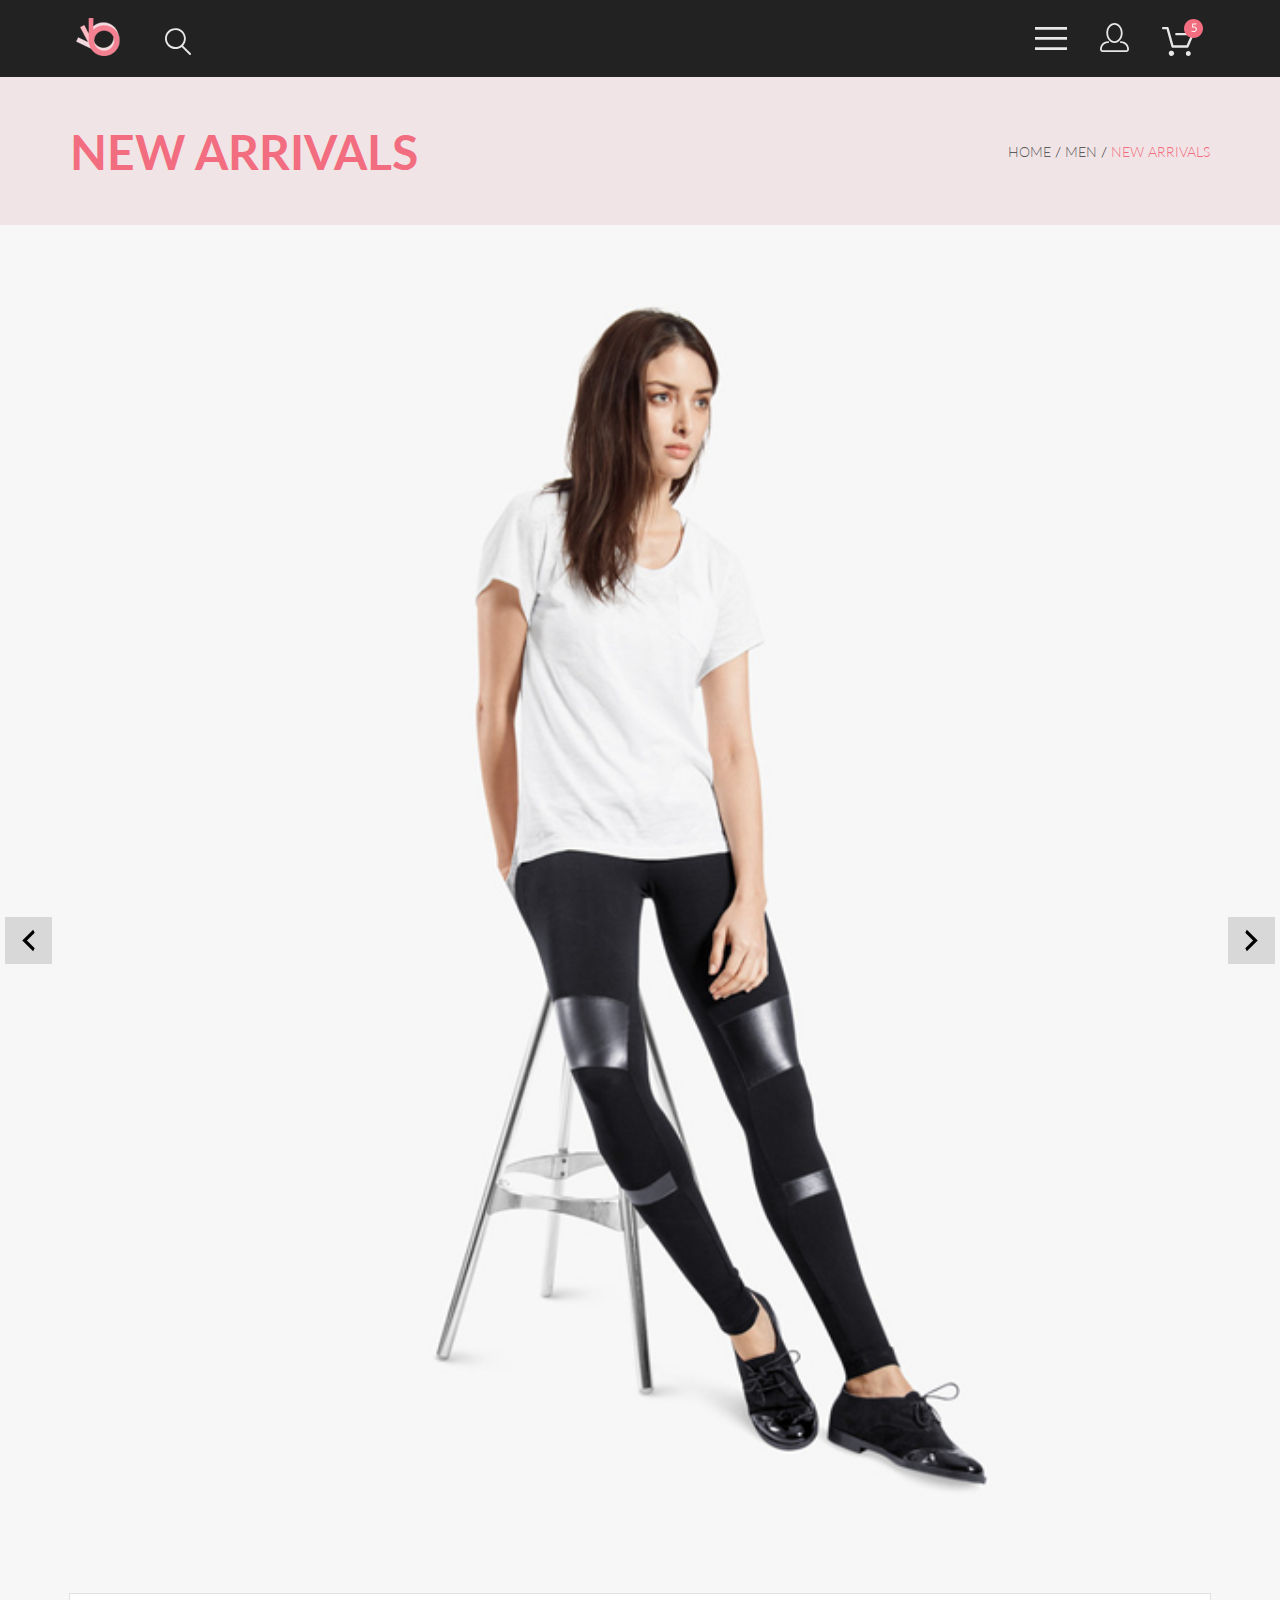
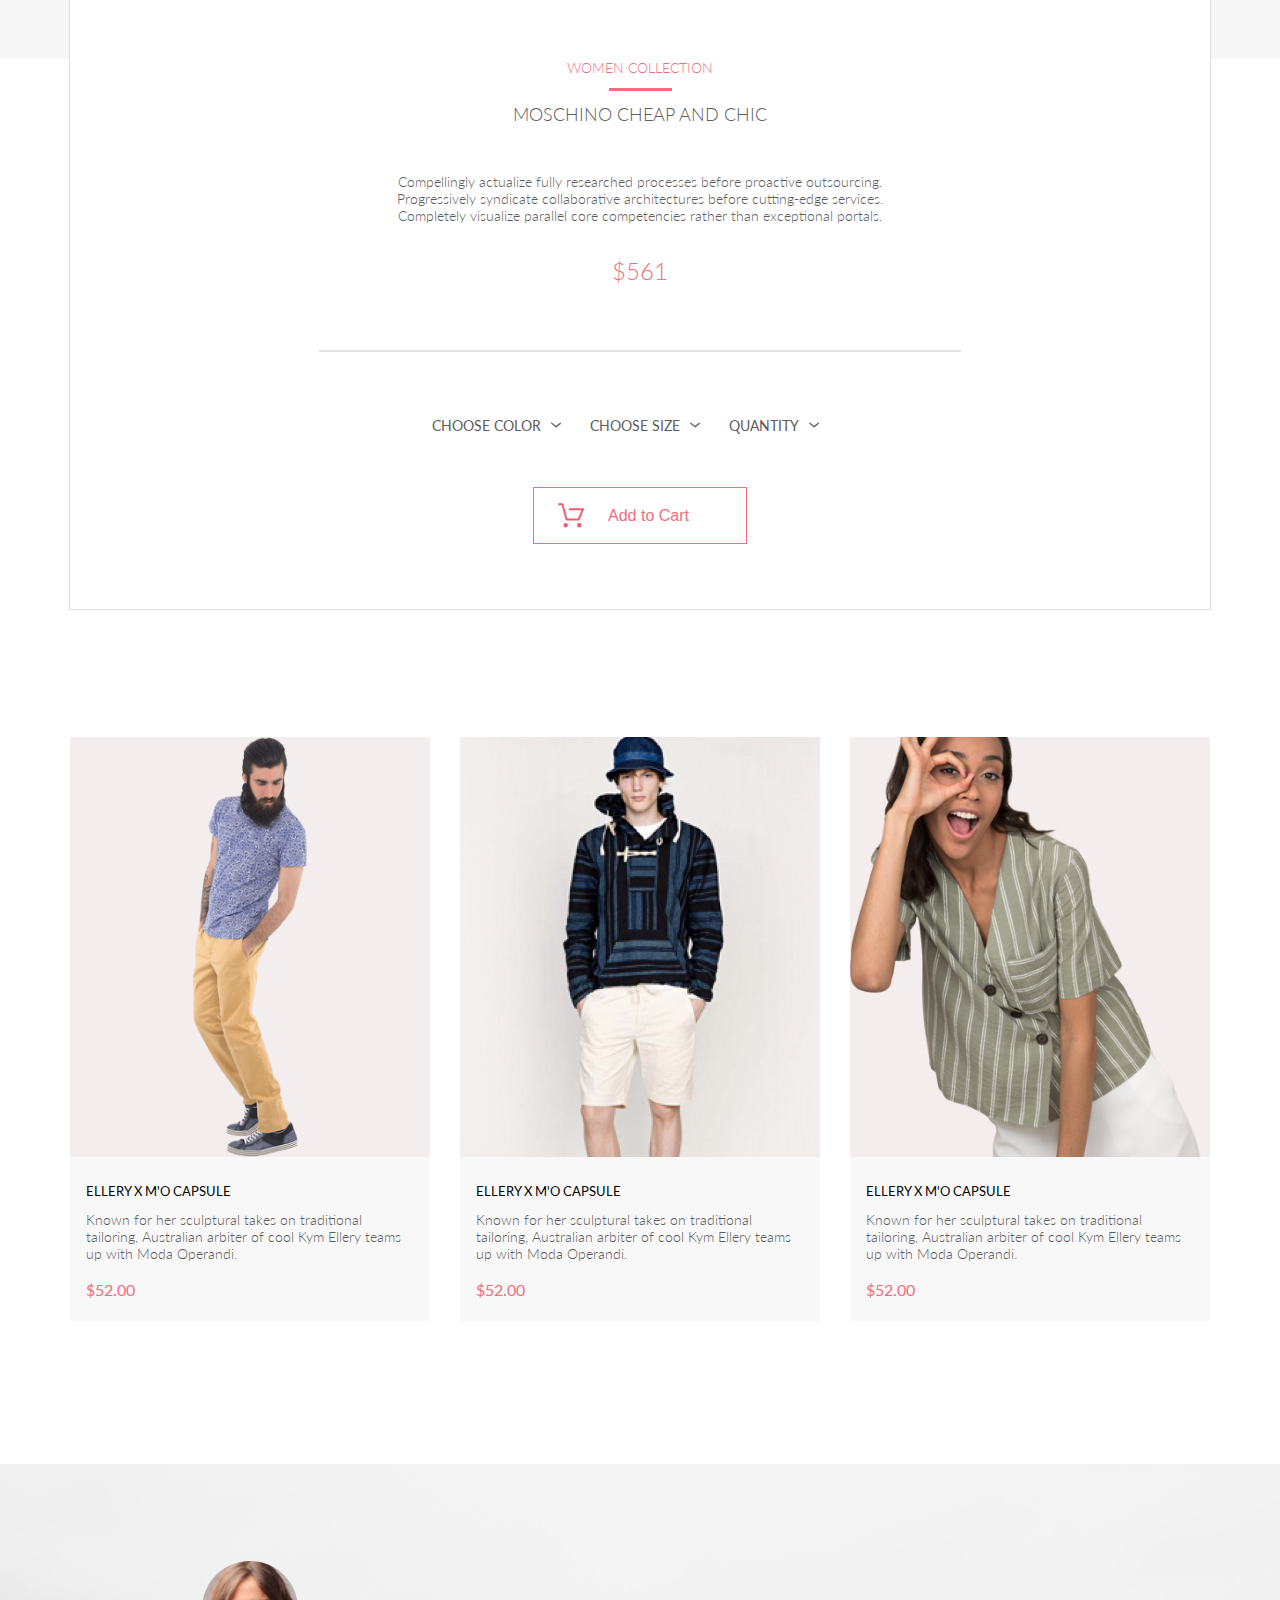
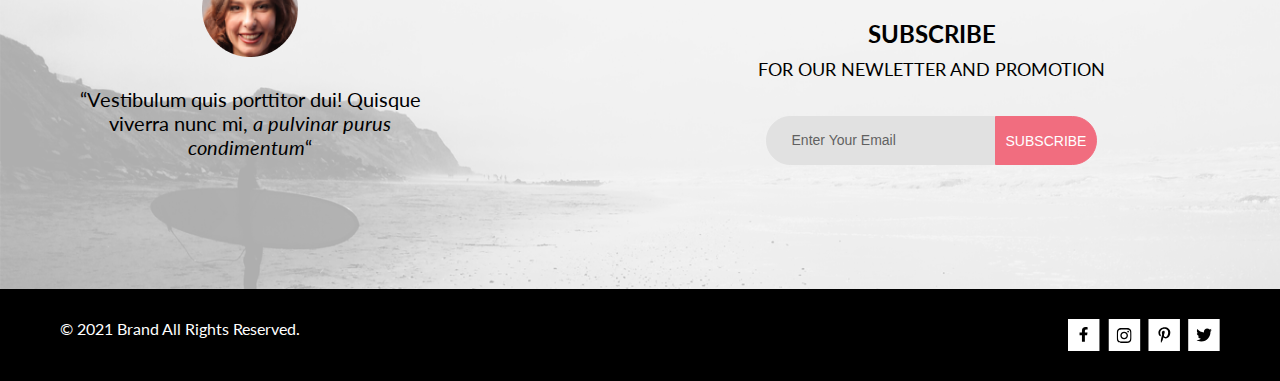
<file: product.html>
<!DOCTYPE html>
<html lang="en">

<head>
    <meta charset="UTF-8">
    <meta http-equiv="X-UA-Compatible" content="IE=edge">
    <meta name="viewport" content="width=device-width, initial-scale=1.0">
    <title>PRODUCT</title>
    <link rel="preconnect" href="https://fonts.gstatic.com">
    <link href="https://fonts.googleapis.com/css2?family=Lato:wght@300;400;700&display=swap" rel="stylesheet">
    <link rel="stylesheet" href="css/style.css">
    <link rel="stylesheet" href="css/style_tablet.css">
    <link rel="stylesheet" href="css/style_mobile.css">
</head>

<body>
    <header class="header">
        <div class="container header__nav">
            <div class="header__left">
                <a href="index.html"><img class="header__left__img" src="images/logo.png" alt="logo"></a>
                <svg width="27" height="28" viewBox="0 0 27 28" fill="none" xmlns="http://www.w3.org/2000/svg">
                    <path
                        d="M19.0596 17.6259C20.6713 15.8658 21.6282 13.6048 21.7698 11.2225C21.9113 8.84018 21.2288 6.48173 19.8369 4.54318C18.445 2.60463 16.4285 1.20404 14.126 0.576619C11.8234 -0.0508009 9.3751 0.13316 7.19217 1.09761C5.00923 2.06205 3.22463 3.74825 2.13804 5.87302C1.05145 7.9978 0.729054 10.4318 1.225 12.7661C1.72094 15.1005 3.00501 17.1932 4.86158 18.6927C6.71814 20.1922 9.03413 21.0072 11.4206 21.0009C13.673 21.004 15.8645 20.27 17.6606 18.9109L25.4086 26.7179C25.4941 26.807 25.5965 26.8781 25.7099 26.927C25.8232 26.9759 25.9452 27.0017 26.0686 27.0029C26.1923 27.0033 26.3148 26.9782 26.4283 26.9292C26.5419 26.8801 26.6441 26.8082 26.7286 26.7179C26.9025 26.537 26.9997 26.2958 26.9997 26.0449C26.9997 25.794 26.9025 25.5528 26.7286 25.3719L19.0596 17.6259ZM2.88662 10.5009C2.89946 8.81563 3.41094 7.17187 4.35659 5.77685C5.30224 4.38183 6.63972 3.29801 8.20044 2.662C9.76115 2.02599 11.4752 1.86627 13.1266 2.20298C14.7779 2.53969 16.2926 3.35775 17.4797 4.55404C18.6668 5.75033 19.4732 7.27129 19.7972 8.92519C20.1212 10.5791 19.9483 12.2919 19.3002 13.8476C18.6522 15.4034 17.5581 16.7325 16.1559 17.6674C14.7536 18.6023 13.1059 19.1011 11.4206 19.1009C9.14916 19.0901 6.97482 18.1784 5.37484 16.566C3.77486 14.9537 2.87998 12.7724 2.88662 10.5009Z"
                        fill="#E8E8E8" />
                </svg>

            </div>
            <div class="header__right">
                <details class="header__right__burger">
                    <summary>
                        <svg width="32" height="23" viewBox="0 0 32 23" fill="none" xmlns="http://www.w3.org/2000/svg">
                            <path d="M0 23V20.31H32V23H0ZM0 12.76V10.07H32V12.76H0ZM0 2.69V0H32V2.69H0Z"
                                fill="#E8E8E8" />
                        </svg>
                    </summary>
                    <div class="header__right__menu">
                        <div class="cancel">
                            <svg class="cancel-button" width="13" height="13" viewBox="0 0 13 13" fill="none"
                                xmlns="http://www.w3.org/2000/svg">
                                <path
                                    d="M7.4158 6.00409L11.7158 1.71409C11.9041 1.52579 12.0099 1.27039 12.0099 1.00409C12.0099 0.73779 11.9041 0.482395 11.7158 0.294092C11.5275 0.105788 11.2721 0 11.0058 0C10.7395 0 10.4841 0.105788 10.2958 0.294092L6.0058 4.59409L1.7158 0.294092C1.52749 0.105788 1.2721 -1.9841e-09 1.0058 0C0.739497 1.9841e-09 0.484102 0.105788 0.295798 0.294092C0.107495 0.482395 0.0017066 0.73779 0.0017066 1.00409C0.0017066 1.27039 0.107495 1.52579 0.295798 1.71409L4.5958 6.00409L0.295798 10.2941C0.20207 10.3871 0.127676 10.4977 0.0769072 10.6195C0.0261385 10.7414 0 10.8721 0 11.0041C0 11.1361 0.0261385 11.2668 0.0769072 11.3887C0.127676 11.5105 0.20207 11.6211 0.295798 11.7141C0.388761 11.8078 0.499362 11.8822 0.621222 11.933C0.743081 11.9838 0.873786 12.0099 1.0058 12.0099C1.13781 12.0099 1.26852 11.9838 1.39038 11.933C1.51223 11.8822 1.62284 11.8078 1.7158 11.7141L6.0058 7.41409L10.2958 11.7141C10.3888 11.8078 10.4994 11.8822 10.6212 11.933C10.7431 11.9838 10.8738 12.0099 11.0058 12.0099C11.1378 12.0099 11.2685 11.9838 11.3904 11.933C11.5122 11.8822 11.6228 11.8078 11.7158 11.7141C11.8095 11.6211 11.8839 11.5105 11.9347 11.3887C11.9855 11.2668 12.0116 11.1361 12.0116 11.0041C12.0116 10.8721 11.9855 10.7414 11.9347 10.6195C11.8839 10.4977 11.8095 10.3871 11.7158 10.2941L7.4158 6.00409Z"
                                    fill="#6F6E6E" />
                            </svg>

                        </div>
                        <h2>MENU</h2>
                        <div class="menu-list">
                            <h3>MAN</h3>
                            <menu>
                                <li><a href="#">Accessories</a></li>
                                <li><a href="#">Bags</a></li>
                                <li><a href="#">Denim</a></li>
                                <li><a href="#">T-Shirts</a></li>
                            </menu>
                        </div>
                        <div class="menu-list">
                            <h3>WOMAN</h3>
                            <menu>
                                <li><a href="#">Accessories</a></li>
                                <li><a href="#">Jackets & Coats</a></li>
                                <li><a href="#">Polos</a></li>
                                <li><a href="#">T-Shirts</a></li>
                                <li><a href="#">Shirts</a></li>
                            </menu>
                        </div>
                        <div class="menu-list">
                            <h3>KIDS</h3>
                            <menu class="last-list">
                                <li><a href="#">Accessories</a></li>
                                <li><a href="#">Jackets & Coats</a></li>
                                <li><a href="#">Polos</a></li>
                                <li><a href="#">T-Shirts</a></li>
                                <li><a href="#">Shirts</a></li>
                                <li><a href="#">Bags</a></li>
                            </menu>
                        </div>
                    </div>
                </details>

                <a href="registration.html" class="menu--link">
                    <svg width="29" height="29" viewBox="0 0 29 29" fill="none" xmlns="http://www.w3.org/2000/svg">
                        <path
                            d="M14.5 19.937C19 19.937 22.656 15.464 22.656 9.968C22.656 4.472 19 0 14.5 0C13.3631 0.0217413 12.2463 0.303398 11.2351 0.823397C10.2239 1.34339 9.34507 2.08794 8.66602 3C7.12663 4.99573 6.30819 7.45381 6.34399 9.974C6.34399 15.465 10 19.937 14.5 19.937ZM14.5 1.813C18 1.813 20.844 5.472 20.844 9.969C20.844 14.466 17.998 18.125 14.5 18.125C11.002 18.125 8.15603 14.465 8.15503 9.969C8.15403 5.473 11 1.813 14.5 1.813ZM20.844 18.125C20.6036 18.125 20.373 18.2205 20.203 18.3905C20.033 18.5605 19.9375 18.7911 19.9375 19.0315C19.9375 19.2719 20.033 19.5025 20.203 19.6725C20.373 19.8425 20.6036 19.938 20.844 19.938C22.526 19.9399 24.1386 20.6088 25.3279 21.7982C26.5172 22.9875 27.1861 24.6 27.188 26.282C27.1875 26.5221 27.0918 26.7523 26.922 26.9221C26.7522 27.0918 26.5221 27.1875 26.282 27.188H2.71997C2.47985 27.1875 2.24975 27.0918 2.07996 26.9221C1.91016 26.7523 1.81449 26.5221 1.81396 26.282C1.81608 24.6001 2.48517 22.9877 3.67444 21.7985C4.86371 20.6092 6.47608 19.9401 8.15796 19.938C8.39824 19.938 8.62868 19.8425 8.79858 19.6726C8.96849 19.5027 9.06396 19.2723 9.06396 19.032C9.06396 18.7917 8.96849 18.5613 8.79858 18.3914C8.62868 18.2215 8.39824 18.126 8.15796 18.126C5.99541 18.1279 3.92201 18.9875 2.39258 20.5164C0.863144 22.0453 0.00264777 24.1185 0 26.281C0.000794067 27.0019 0.287502 27.693 0.797241 28.2027C1.30698 28.7125 1.99811 28.9992 2.71899 29H26.282C27.0027 28.9989 27.6936 28.7121 28.2031 28.2024C28.7126 27.6927 28.9992 27.0017 29 26.281C28.9974 24.1187 28.1372 22.0457 26.6083 20.5168C25.0793 18.9878 23.0063 18.1276 20.844 18.125Z"
                            fill="#E8E8E8" />
                    </svg>
                </a>
                <a href="cart.html" class="menu--link">
                    <svg width="42" height="37" viewBox="0 0 42 37" fill="none" xmlns="http://www.w3.org/2000/svg">
                        <path
                            d="M26.2009 37C25.5532 36.9738 24.9415 36.6948 24.4972 36.2227C24.0529 35.7506 23.8114 35.1232 23.8245 34.475C23.8376 33.8269 24.1043 33.2097 24.5673 32.7559C25.0303 32.3022 25.6527 32.048 26.301 32.048C26.9493 32.048 27.5717 32.3022 28.0347 32.7559C28.4977 33.2097 28.7644 33.8269 28.7775 34.475C28.7906 35.1232 28.549 35.7506 28.1047 36.2227C27.6604 36.6948 27.0488 36.9738 26.401 37H26.2009ZM6.75293 34.32C6.75293 33.79 6.91011 33.2718 7.20459 32.8311C7.49907 32.3904 7.91764 32.0469 8.40735 31.844C8.89705 31.6412 9.43594 31.5881 9.95581 31.6915C10.4757 31.7949 10.9532 32.0502 11.328 32.425C11.7028 32.7998 11.9581 33.2773 12.0615 33.7972C12.1649 34.317 12.1118 34.8559 11.9089 35.3456C11.7061 35.8353 11.3626 36.2539 10.9219 36.5483C10.4812 36.8428 9.96304 37 9.43298 37C9.08087 37.0003 8.73212 36.9311 8.40674 36.7966C8.08136 36.662 7.78569 36.4646 7.53662 36.2158C7.28755 35.9669 7.09001 35.6713 6.9552 35.3461C6.82039 35.0208 6.75098 34.6721 6.75098 34.32H6.75293ZM10.553 28.686C10.2935 28.6868 10.0409 28.6024 9.83411 28.4457C9.62727 28.2891 9.47758 28.0689 9.40796 27.819L4.57495 10.364H1.18201C0.868521 10.364 0.567859 10.2395 0.346191 10.0178C0.124523 9.79614 0 9.49549 0 9.18201C0 8.86852 0.124523 8.56787 0.346191 8.3462C0.567859 8.12454 0.868521 8.00001 1.18201 8.00001H5.46301C5.7225 7.99919 5.97504 8.08372 6.18176 8.24057C6.38848 8.39742 6.53784 8.61788 6.60693 8.86801L11.4399 26.323H24.6179L29.001 16.275H14.401C14.2428 16.2796 14.0854 16.2524 13.9379 16.1951C13.7904 16.1377 13.6559 16.0513 13.5424 15.9411C13.4288 15.8308 13.3386 15.6989 13.277 15.5532C13.2154 15.4074 13.1836 15.2508 13.1836 15.0925C13.1836 14.9343 13.2154 14.7776 13.277 14.6319C13.3386 14.4861 13.4288 14.3542 13.5424 14.2439C13.6559 14.1337 13.7904 14.0473 13.9379 13.9899C14.0854 13.9326 14.2428 13.9054 14.401 13.91H30.814C31.0097 13.91 31.2022 13.9587 31.3744 14.0517C31.5465 14.1448 31.6928 14.2793 31.7999 14.443C31.9078 14.6073 31.9734 14.7957 31.9908 14.9914C32.0083 15.1872 31.9771 15.3842 31.9 15.565L26.495 27.977C26.4026 28.1876 26.251 28.3668 26.0585 28.4927C25.866 28.6186 25.641 28.6858 25.411 28.686H10.553Z"
                            fill="#E8E8E8" />
                        <path
                            d="M31.502 19C36.7487 19 41.002 14.7467 41.002 9.5C41.002 4.25329 36.7487 0 31.502 0C26.2552 0 22.002 4.25329 22.002 9.5C22.002 14.7467 26.2552 19 31.502 19Z"
                            fill="#F16D7F" />
                        <path
                            d="M30.8146 7.648C31.2626 7.552 31.6746 7.504 32.0506 7.504C32.4986 7.504 32.8946 7.57 33.2386 7.702C33.5826 7.834 33.8686 8.016 34.0966 8.248C34.3286 8.48 34.5026 8.754 34.6186 9.07C34.7386 9.386 34.7986 9.73 34.7986 10.102C34.7986 10.558 34.7186 10.97 34.5586 11.338C34.4026 11.706 34.1846 12.022 33.9046 12.286C33.6286 12.546 33.3026 12.746 32.9266 12.886C32.5506 13.026 32.1446 13.096 31.7086 13.096C31.4566 13.096 31.2146 13.07 30.9826 13.018C30.7506 12.97 30.5326 12.904 30.3286 12.82C30.1286 12.736 29.9426 12.64 29.7706 12.532C29.5986 12.424 29.4466 12.31 29.3146 12.19L29.6446 11.734C29.7166 11.63 29.8106 11.578 29.9266 11.578C30.0066 11.578 30.0966 11.61 30.1966 11.674C30.2966 11.734 30.4186 11.802 30.5626 11.878C30.7066 11.954 30.8746 12.024 31.0666 12.088C31.2626 12.148 31.4946 12.178 31.7626 12.178C32.0626 12.178 32.3326 12.13 32.5726 12.034C32.8126 11.938 33.0186 11.802 33.1906 11.626C33.3626 11.446 33.4946 11.232 33.5866 10.984C33.6786 10.736 33.7246 10.458 33.7246 10.15C33.7246 9.882 33.6846 9.64 33.6046 9.424C33.5286 9.208 33.4106 9.024 33.2506 8.872C33.0946 8.72 32.8986 8.602 32.6626 8.518C32.4266 8.434 32.1506 8.392 31.8346 8.392C31.6186 8.392 31.3926 8.41 31.1566 8.446C30.9246 8.482 30.6866 8.54 30.4426 8.62L29.7706 8.422L30.4606 4.402H34.5346V4.87C34.5346 5.022 34.4866 5.148 34.3906 5.248C34.2986 5.344 34.1386 5.392 33.9106 5.392H31.2106L30.8146 7.648Z"
                            fill="white" />
                    </svg>
                </a>
            </div>
        </div>
    </header>
    <main>
        <section class="breadcrumb">
            <div class="container breadcrumb__content">
                <div class="breadcrumb__content__title">
                    <h1>NEW ARRIVALS</h1>
                </div>
                <div class="breadcrumb__content__text">
                    <p><a href="index.html">HOME</a>
                        / <a href="#"> MEN </a>/ <span> NEW ARRIVALS</span> </p>
                </div>
            </div>
        </section>
        <section class="slide">
            <div class="slide__back">
                <svg width="47" height="47" viewBox="0 0 47 47" fill="none" xmlns="http://www.w3.org/2000/svg">
                    <path d="M47 0H0V47H47V0Z" fill="#2A2A2A" fill-opacity="0.15" />
                    <path class="direction"
                        d="M29.6998 15.7499L21.9498 23.4999L29.6998 31.2499L28.1498 34.3499L17.2998 23.4999L28.1498 12.6499L29.6998 15.7499Z"
                        fill="black" />
                </svg>

            </div>
            <div class="container slide__center">
                <img class="container slide__center__img" src="images/product_title.png" alt="product_title">
            </div>
            <div class="slide__next">
                <svg width="47" height="47" viewBox="0 0 47 47" fill="none" xmlns="http://www.w3.org/2000/svg">
                    <path d="M47 0H0V47H47V0Z" fill="#2A2A2A" fill-opacity="0.15" />
                    <path class="direction"
                        d="M17.2998 31.2499L25.0498 23.4999L17.2998 15.7499L18.8498 12.6499L29.6998 23.4999L18.8498 34.3499L17.2998 31.2499Z"
                        fill="black" />
                </svg>

            </div>
        </section>
        <section class="description">
            <div class="container description__center">
                <div class="description__center__content">
                    <h3>WOMEN COLLECTION</h3>
                    <hr class="hr1">
                    <h2>MOSCHINO CHEAP AND CHIC</h2>
                    <p>Compellingly actualize fully researched processes before proactive outsourcing. Progressively
                        syndicate collaborative architectures before cutting-edge services. Completely visualize
                        parallel
                        core competencies rather than exceptional portals. </p>
                    <span>$561</span>
                    <hr class="hr2">
                    <div class="products__filter__sort description__sort">
                        <div class="products__filter__sort__item description__sort__item">
                            <details>
                                <summary>
                                    <h3 class="description__sort__item__text">CHOOSE COLOR</h3>
                                    <svg width="11" height="17" viewBox="0 0 11 6" fill="none"
                                        xmlns="http://www.w3.org/2000/svg">
                                        <path
                                            d="M5.00214 5.00214C4.83521 5.00247 4.67343 4.94433 4.54488 4.83782L0.258102 1.2655C0.112196 1.14422 0.0204417 0.969958 0.00302325 0.781035C-0.0143952 0.592112 0.0439493 0.404007 0.165221 0.258101C0.286493 0.112196 0.460759 0.0204417 0.649682 0.00302327C0.838605 -0.0143952 1.02671 0.043949 1.17262 0.165221L5.00214 3.36602L8.83167 0.279536C8.90475 0.220188 8.98884 0.175869 9.0791 0.149125C9.16937 0.122382 9.26403 0.113741 9.35764 0.1237C9.45126 0.133659 9.54198 0.162021 9.6246 0.207156C9.70722 0.252292 9.7801 0.313311 9.83906 0.386705C9.90449 0.460167 9.95405 0.546351 9.98462 0.639855C10.0152 0.733359 10.0261 0.83217 10.0167 0.930097C10.0073 1.02802 9.97784 1.12296 9.93005 1.20895C9.88227 1.29494 9.81723 1.37013 9.73904 1.42982L5.45225 4.88068C5.32002 4.97036 5.16154 5.01312 5.00214 5.00214Z"
                                            fill="#6F6E6E" />
                                    </svg>
                                </summary>
                            </details>
                        </div>
                        <div class="products__filter__sort__item">
                            <details>
                                <summary>
                                    <h3 class="description__sort__item__text">CHOOSE SIZE </h3>
                                    <svg width="11" height="17" viewBox="0 0 11 6" fill="none"
                                        xmlns="http://www.w3.org/2000/svg">
                                        <path
                                            d="M5.00214 5.00214C4.83521 5.00247 4.67343 4.94433 4.54488 4.83782L0.258102 1.2655C0.112196 1.14422 0.0204417 0.969958 0.00302325 0.781035C-0.0143952 0.592112 0.0439493 0.404007 0.165221 0.258101C0.286493 0.112196 0.460759 0.0204417 0.649682 0.00302327C0.838605 -0.0143952 1.02671 0.043949 1.17262 0.165221L5.00214 3.36602L8.83167 0.279536C8.90475 0.220188 8.98884 0.175869 9.0791 0.149125C9.16937 0.122382 9.26403 0.113741 9.35764 0.1237C9.45126 0.133659 9.54198 0.162021 9.6246 0.207156C9.70722 0.252292 9.7801 0.313311 9.83906 0.386705C9.90449 0.460167 9.95405 0.546351 9.98462 0.639855C10.0152 0.733359 10.0261 0.83217 10.0167 0.930097C10.0073 1.02802 9.97784 1.12296 9.93005 1.20895C9.88227 1.29494 9.81723 1.37013 9.73904 1.42982L5.45225 4.88068C5.32002 4.97036 5.16154 5.01312 5.00214 5.00214Z"
                                            fill="#6F6E6E" />
                                    </svg>
                                </summary>
                            </details>
                        </div>
                        <div class="products__filter__sort__item">
                            <details>
                                <summary>
                                    <h3 class="description__sort__item__text">QUANTITY</h3>
                                    <svg width="11" height="17" viewBox="0 0 11 6" fill="none"
                                        xmlns="http://www.w3.org/2000/svg">
                                        <path
                                            d="M5.00214 5.00214C4.83521 5.00247 4.67343 4.94433 4.54488 4.83782L0.258102 1.2655C0.112196 1.14422 0.0204417 0.969958 0.00302325 0.781035C-0.0143952 0.592112 0.0439493 0.404007 0.165221 0.258101C0.286493 0.112196 0.460759 0.0204417 0.649682 0.00302327C0.838605 -0.0143952 1.02671 0.043949 1.17262 0.165221L5.00214 3.36602L8.83167 0.279536C8.90475 0.220188 8.98884 0.175869 9.0791 0.149125C9.16937 0.122382 9.26403 0.113741 9.35764 0.1237C9.45126 0.133659 9.54198 0.162021 9.6246 0.207156C9.70722 0.252292 9.7801 0.313311 9.83906 0.386705C9.90449 0.460167 9.95405 0.546351 9.98462 0.639855C10.0152 0.733359 10.0261 0.83217 10.0167 0.930097C10.0073 1.02802 9.97784 1.12296 9.93005 1.20895C9.88227 1.29494 9.81723 1.37013 9.73904 1.42982L5.45225 4.88068C5.32002 4.97036 5.16154 5.01312 5.00214 5.00214Z"
                                            fill="#6F6E6E" />
                                    </svg>
                                </summary>
                            </details>
                        </div>
                    </div>
                    <button class="add-to-cart button--product">
                        <svg class="add-to-cart__cart-icon" width="27" height="25" viewBox="0 0 27 25" fill="none"
                            xmlns="http://www.w3.org/2000/svg">
                            <path
                                d="M5.49847 22.185C5.50635 21.752 5.64091 21.3309 5.88519 20.9748C6.12947 20.6186 6.47261 20.3431 6.87158 20.1828C7.27055 20.0226 7.7076 19.9848 8.12781 20.0741C8.54802 20.1635 8.93269 20.376 9.23358 20.685C9.53447 20.994 9.73817 21.3857 9.81909 21.811C9.90002 22.2363 9.85453 22.6763 9.68842 23.0756C9.52231 23.475 9.24296 23.8161 8.88538 24.0559C8.52779 24.2957 8.10791 24.4237 7.67847 24.4237C7.38955 24.4211 7.10399 24.3611 6.83807 24.2472C6.57216 24.1333 6.3311 23.9676 6.12866 23.7597C5.92623 23.5518 5.76639 23.3057 5.65826 23.0355C5.55013 22.7653 5.49584 22.4763 5.49847 22.185ZM21.3045 24.4237C20.8711 24.4303 20.4453 24.3087 20.0797 24.074C19.7141 23.8393 19.4247 23.5017 19.2471 23.103C19.0696 22.7042 19.0117 22.2618 19.0806 21.8303C19.1496 21.3988 19.3423 20.9971 19.6351 20.6748C19.9278 20.3524 20.3077 20.1236 20.728 20.0165C21.1482 19.9095 21.5903 19.929 21.9997 20.0724C22.4091 20.2159 22.7679 20.4771 23.0317 20.8238C23.2956 21.1706 23.453 21.5877 23.4845 22.0236C23.5269 22.6155 23.3369 23.2004 22.9555 23.6523C22.7706 23.8745 22.5436 24.0574 22.2877 24.1901C22.0319 24.3227 21.7524 24.4025 21.4655 24.4247L21.3045 24.4237ZM8.59351 17.4855C8.38116 17.4851 8.17488 17.414 8.00671 17.2833C7.83855 17.1525 7.71792 16.9694 7.66351 16.7624L3.73651 2.19527H0.978516C0.719001 2.19527 0.470064 2.09128 0.28656 1.90622C0.103056 1.72116 0 1.47018 0 1.20847C0 0.946764 0.103056 0.695782 0.28656 0.510726C0.470064 0.325669 0.719001 0.22168 0.978516 0.22168H4.45752C4.66982 0.222254 4.876 0.293463 5.04413 0.424184C5.21226 0.554905 5.33295 0.737883 5.38751 0.944787L9.31451 15.5119H20.0185L23.5765 7.12665H11.7185C11.459 7.12665 11.2101 7.02266 11.0266 6.83761C10.8431 6.65255 10.74 6.40157 10.74 6.13986C10.74 5.87815 10.8431 5.62717 11.0266 5.44211C11.2101 5.25705 11.459 5.15306 11.7185 5.15306H25.0535C25.2131 5.15352 25.3701 5.19451 25.5099 5.27223C25.6497 5.34995 25.7679 5.46195 25.8535 5.59784C25.9413 5.73569 25.9945 5.89303 26.0084 6.05627C26.0224 6.21951 25.9966 6.38368 25.9335 6.53465L21.5425 16.8935C21.469 17.0684 21.3462 17.2177 21.1895 17.3229C21.0327 17.4281 20.8488 17.4846 20.6605 17.4855H8.59351Z"
                                fill="#EF5B70" />
                        </svg>
                        <h3>Add to Cart</h3>
                    </button>
                </div>
            </div>
        </section>
        <section class="products product-catalog">
            <div class="container">
                <div class="products__items">
                    <figure class="products__items__item">
                        <div class="products__items__item__img">
                            <img src="images/product4.png" alt="product4">
                            <img class="mask" src="images/product_mask.png" alt="product">
                            <button class="add-to-cart">
                                <div class="add-to-cart__text">
                                    <svg width="27" height="25" viewBox="0 0 27 25" fill="none"
                                        xmlns="http://www.w3.org/2000/svg">
                                        <path
                                            d="M21.876 22.2662C21.921 22.2549 21.9423 22.2339 21.96 22.2129C21.9678 22.2037 21.9756 22.1946 21.9835 22.1855C22.02 22.1438 22.0233 22.0553 22.0224 22.0105C22.0092 21.9044 21.9185 21.8315 21.8412 21.8315C21.8375 21.8315 21.8336 21.8317 21.8312 21.8318C21.7531 21.8372 21.6653 21.9409 21.6719 22.0625C21.6813 22.1793 21.7675 22.2662 21.8392 22.2662H21.876ZM8.21954 22.2599C8.31873 22.2599 8.39935 22.1655 8.39935 22.0496C8.39935 21.9341 8.31873 21.8401 8.21954 21.8401C8.12042 21.8401 8.03973 21.9341 8.03973 22.0496C8.03973 22.1655 8.12042 22.2599 8.21954 22.2599ZM21.9995 24.2662C21.9517 24.2662 21.8878 24.2662 21.8392 24.2662C20.7017 24.2662 19.7567 23.3545 19.6765 22.198C19.5964 20.9929 20.4937 19.9183 21.6953 19.8364C21.7441 19.8331 21.7928 19.8315 21.8412 19.8315C22.9799 19.8315 23.9413 20.7324 24.019 21.8884C24.0505 22.4915 23.8741 23.0612 23.4898 23.5012C23.1055 23.9575 22.5764 24.2177 21.9995 24.2662ZM8.21954 24.2599C7.01532 24.2599 6.03973 23.2709 6.03973 22.0496C6.03973 20.8291 7.01532 19.8401 8.21954 19.8401C9.42371 19.8401 10.3994 20.8291 10.3994 22.0496C10.3994 23.2709 9.42371 24.2599 8.21954 24.2599ZM21.1984 17.3938H9.13306C8.70013 17.3938 8.31586 17.1005 8.20331 16.6775L4.27753 2.24768H1.52173C0.993408 2.24768 0.560547 1.80859 0.560547 1.27039C0.560547 0.733032 0.993408 0.292969 1.52173 0.292969H4.99933C5.43134 0.292969 5.81561 0.586304 5.9281 1.01025L9.85394 15.4391H20.5576L24.1144 7.13379H12.2578C11.7286 7.13379 11.2957 6.69373 11.2957 6.15649C11.2957 5.61914 11.7286 5.17908 12.2578 5.17908H25.5886C25.9091 5.17908 26.2141 5.34192 26.3896 5.61914C26.566 5.89539 26.5984 6.23743 26.4697 6.547L22.0795 16.807C21.9193 17.1653 21.5827 17.3938 21.1984 17.3938Z"
                                            fill="white" />
                                    </svg>
                                    <span>Add to Cart</span>
                                </div>

                            </button>
                        </div>
                        <figcaption class="products__items__item__text">
                            <a href="product.html">
                                <h3>ELLERY X M'O CAPSULE</h3>
                            </a>
                            <p>Known for her sculptural takes on traditional tailoring, Australian arbiter of cool
                                Kym
                                Ellery
                                teams up with Moda Operandi.</p>
                            <span>$52.00</span>
                        </figcaption>
                    </figure>
                    <figure class="products__items__item">
                        <div class="products__items__item__img">
                            <img src="images/product3.png" alt="product3">
                            <img class="mask" src="images/product_mask.png" alt="product">
                            <button class="add-to-cart">
                                <div class="add-to-cart__text">
                                    <svg width="27" height="25" viewBox="0 0 27 25" fill="none"
                                        xmlns="http://www.w3.org/2000/svg">
                                        <path
                                            d="M21.876 22.2662C21.921 22.2549 21.9423 22.2339 21.96 22.2129C21.9678 22.2037 21.9756 22.1946 21.9835 22.1855C22.02 22.1438 22.0233 22.0553 22.0224 22.0105C22.0092 21.9044 21.9185 21.8315 21.8412 21.8315C21.8375 21.8315 21.8336 21.8317 21.8312 21.8318C21.7531 21.8372 21.6653 21.9409 21.6719 22.0625C21.6813 22.1793 21.7675 22.2662 21.8392 22.2662H21.876ZM8.21954 22.2599C8.31873 22.2599 8.39935 22.1655 8.39935 22.0496C8.39935 21.9341 8.31873 21.8401 8.21954 21.8401C8.12042 21.8401 8.03973 21.9341 8.03973 22.0496C8.03973 22.1655 8.12042 22.2599 8.21954 22.2599ZM21.9995 24.2662C21.9517 24.2662 21.8878 24.2662 21.8392 24.2662C20.7017 24.2662 19.7567 23.3545 19.6765 22.198C19.5964 20.9929 20.4937 19.9183 21.6953 19.8364C21.7441 19.8331 21.7928 19.8315 21.8412 19.8315C22.9799 19.8315 23.9413 20.7324 24.019 21.8884C24.0505 22.4915 23.8741 23.0612 23.4898 23.5012C23.1055 23.9575 22.5764 24.2177 21.9995 24.2662ZM8.21954 24.2599C7.01532 24.2599 6.03973 23.2709 6.03973 22.0496C6.03973 20.8291 7.01532 19.8401 8.21954 19.8401C9.42371 19.8401 10.3994 20.8291 10.3994 22.0496C10.3994 23.2709 9.42371 24.2599 8.21954 24.2599ZM21.1984 17.3938H9.13306C8.70013 17.3938 8.31586 17.1005 8.20331 16.6775L4.27753 2.24768H1.52173C0.993408 2.24768 0.560547 1.80859 0.560547 1.27039C0.560547 0.733032 0.993408 0.292969 1.52173 0.292969H4.99933C5.43134 0.292969 5.81561 0.586304 5.9281 1.01025L9.85394 15.4391H20.5576L24.1144 7.13379H12.2578C11.7286 7.13379 11.2957 6.69373 11.2957 6.15649C11.2957 5.61914 11.7286 5.17908 12.2578 5.17908H25.5886C25.9091 5.17908 26.2141 5.34192 26.3896 5.61914C26.566 5.89539 26.5984 6.23743 26.4697 6.547L22.0795 16.807C21.9193 17.1653 21.5827 17.3938 21.1984 17.3938Z"
                                            fill="white" />
                                    </svg>
                                    <span>Add to Cart</span>
                                </div>

                            </button>
                        </div>
                        <figcaption class="products__items__item__text">
                            <a href="product.html">
                                <h3>ELLERY X M'O CAPSULE</h3>
                            </a>
                            <p>Known for her sculptural takes on traditional tailoring, Australian arbiter of cool
                                Kym
                                Ellery
                                teams up with Moda Operandi.</p>
                            <span>$52.00</span>
                        </figcaption>
                    </figure>
                    <figure class="products__items__item item--3">
                        <div class="products__items__item__img">
                            <img src="images/product6.png" alt="product6">
                            <img class="mask" src="images/product_mask.png" alt="product">
                            <button class="add-to-cart">
                                <div class="add-to-cart__text">
                                    <svg width="27" height="25" viewBox="0 0 27 25" fill="none"
                                        xmlns="http://www.w3.org/2000/svg">
                                        <path
                                            d="M21.876 22.2662C21.921 22.2549 21.9423 22.2339 21.96 22.2129C21.9678 22.2037 21.9756 22.1946 21.9835 22.1855C22.02 22.1438 22.0233 22.0553 22.0224 22.0105C22.0092 21.9044 21.9185 21.8315 21.8412 21.8315C21.8375 21.8315 21.8336 21.8317 21.8312 21.8318C21.7531 21.8372 21.6653 21.9409 21.6719 22.0625C21.6813 22.1793 21.7675 22.2662 21.8392 22.2662H21.876ZM8.21954 22.2599C8.31873 22.2599 8.39935 22.1655 8.39935 22.0496C8.39935 21.9341 8.31873 21.8401 8.21954 21.8401C8.12042 21.8401 8.03973 21.9341 8.03973 22.0496C8.03973 22.1655 8.12042 22.2599 8.21954 22.2599ZM21.9995 24.2662C21.9517 24.2662 21.8878 24.2662 21.8392 24.2662C20.7017 24.2662 19.7567 23.3545 19.6765 22.198C19.5964 20.9929 20.4937 19.9183 21.6953 19.8364C21.7441 19.8331 21.7928 19.8315 21.8412 19.8315C22.9799 19.8315 23.9413 20.7324 24.019 21.8884C24.0505 22.4915 23.8741 23.0612 23.4898 23.5012C23.1055 23.9575 22.5764 24.2177 21.9995 24.2662ZM8.21954 24.2599C7.01532 24.2599 6.03973 23.2709 6.03973 22.0496C6.03973 20.8291 7.01532 19.8401 8.21954 19.8401C9.42371 19.8401 10.3994 20.8291 10.3994 22.0496C10.3994 23.2709 9.42371 24.2599 8.21954 24.2599ZM21.1984 17.3938H9.13306C8.70013 17.3938 8.31586 17.1005 8.20331 16.6775L4.27753 2.24768H1.52173C0.993408 2.24768 0.560547 1.80859 0.560547 1.27039C0.560547 0.733032 0.993408 0.292969 1.52173 0.292969H4.99933C5.43134 0.292969 5.81561 0.586304 5.9281 1.01025L9.85394 15.4391H20.5576L24.1144 7.13379H12.2578C11.7286 7.13379 11.2957 6.69373 11.2957 6.15649C11.2957 5.61914 11.7286 5.17908 12.2578 5.17908H25.5886C25.9091 5.17908 26.2141 5.34192 26.3896 5.61914C26.566 5.89539 26.5984 6.23743 26.4697 6.547L22.0795 16.807C21.9193 17.1653 21.5827 17.3938 21.1984 17.3938Z"
                                            fill="white" />
                                    </svg>
                                    <span>Add to Cart</span>
                                </div>

                            </button>
                        </div>
                        <figcaption class="products__items__item__text">
                            <a href="product.html">
                                <h3>ELLERY X M'O CAPSULE</h3>
                            </a>
                            <p>Known for her sculptural takes on traditional tailoring, Australian arbiter of cool
                                Kym
                                Ellery
                                teams up with Moda Operandi.</p>
                            <span>$52.00</span>
                        </figcaption>
                    </figure>

                </div>
            </div>
        </section>
    </main>
    <footer>
        <section class="subscribe">
            <div class="container subscribe__content">
                <div class="subscribe__content__left">
                    <img src="images/intersect.png" alt="intersect">
                    <p>“Vestibulum quis porttitor dui! Quisque viverra nunc mi, <span>a pulvinar purus
                            condimentum</span>“</p>
                </div>
                <div class="subscribe__content__right">
                    <h3><span>SUBSCRIBE</span> <br>
                        FOR OUR NEWLETTER AND PROMOTION</h3>
                    <form action="#">
                        <div class="send-email">
                            <input type="email" class="email" placeholder="Enter Your Email">
                            <button class="submit" type="submit">SUBSCRIBE</button>
                        </div>
                    </form>
                </div>
            </div>
        </section>
        <section class="copyright">
            <div class="container copyright__content">
                <div class="copyright__content__brand">
                    <p>© 2021 Brand All Rights Reserved.</p>
                </div>
                <div class="copyright__content__social">
                    <div class="copyright__content__social__icons">
                        <svg width="32" height="32" viewBox="0 0 32 32" fill="none" xmlns="http://www.w3.org/2000/svg">
                            <path class="background" d="M31.4506 0H0V32H31.4506V0Z" fill="white" />
                            <path class="text"
                                d="M19.0884 16.28L19.5069 13.616H16.8902V11.8873C16.8902 11.1585 17.2557 10.4481 18.4277 10.4481H19.6172V8.17997C19.6172 8.17997 18.5377 8 17.5056 8C15.3507 8 13.9422 9.27593 13.9422 11.5857V13.616H11.5469V16.28H13.9422V22.72H16.8902V16.28H19.0884Z"
                                fill="black" />
                        </svg>
                    </div>
                    <div class="copyright__content__social__icons">
                        <svg width="33" height="32" viewBox="0 0 33 32" fill="none" xmlns="http://www.w3.org/2000/svg">
                            <path class="background" d="M32.1889 0H0.738281V32H32.1889V0Z" fill="white" />
                            <g clip-path="url(#clip0)">
                                <path class="text"
                                    d="M16.139 12.6816C14.0238 12.6816 12.3177 14.3849 12.3177 16.4966C12.3177 18.6083 14.0238 20.3117 16.139 20.3117C18.2541 20.3117 19.9602 18.6083 19.9602 16.4966C19.9602 14.3849 18.2541 12.6816 16.139 12.6816ZM16.139 18.9769C14.7721 18.9769 13.6547 17.8646 13.6547 16.4966C13.6547 15.1287 14.7688 14.0164 16.139 14.0164C17.5092 14.0164 18.6233 15.1287 18.6233 16.4966C18.6233 17.8646 17.5058 18.9769 16.139 18.9769ZM21.0078 12.5255C21.0078 13.0203 20.6087 13.4154 20.1165 13.4154C19.621 13.4154 19.2252 13.0169 19.2252 12.5255C19.2252 12.0341 19.6243 11.6357 20.1165 11.6357C20.6087 11.6357 21.0078 12.0341 21.0078 12.5255ZM23.5386 13.4287C23.4821 12.2367 23.2094 11.1808 22.3347 10.3109C21.4634 9.44097 20.4058 9.1687 19.2119 9.10894C17.9814 9.03921 14.2932 9.03921 13.0627 9.10894C11.8721 9.16538 10.8145 9.43765 9.93987 10.3076C9.06522 11.1775 8.79584 12.2333 8.73597 13.4253C8.66613 14.6539 8.66613 18.3361 8.73597 19.5646C8.79251 20.7566 9.06522 21.8124 9.93987 22.6824C10.8145 23.5523 11.8688 23.8246 13.0627 23.8843C14.2932 23.9541 17.9814 23.9541 19.2119 23.8843C20.4058 23.8279 21.4634 23.5556 22.3347 22.6824C23.2061 21.8124 23.4788 20.7566 23.5386 19.5646C23.6085 18.3361 23.6085 14.6572 23.5386 13.4287ZM21.949 20.8828C21.6895 21.5335 21.1874 22.0349 20.5322 22.2972C19.5511 22.6857 17.2231 22.596 16.139 22.596C15.0548 22.596 12.7235 22.6824 11.7457 22.2972C11.0939 22.0382 10.5917 21.5369 10.329 20.8828C9.93987 19.9033 10.0297 17.5791 10.0297 16.4966C10.0297 15.4142 9.9432 13.0867 10.329 12.1105C10.5884 11.4597 11.0906 10.9583 11.7457 10.696C12.7268 10.3076 15.0548 10.3972 16.139 10.3972C17.2231 10.3972 19.5545 10.3109 20.5322 10.696C21.184 10.955 21.6862 11.4564 21.949 12.1105C22.3381 13.09 22.2483 15.4142 22.2483 16.4966C22.2483 17.5791 22.3381 19.9066 21.949 20.8828Z"
                                    fill="black" />
                            </g>
                            <defs>
                                <clipPath id="clip0">
                                    <rect width="14.8991" height="17" fill="white" transform="translate(8.68555 8)" />
                                </clipPath>
                            </defs>
                        </svg>
                    </div>
                    <div class="copyright__content__social__icons">
                        <svg width="32" height="32" viewBox="0 0 32 32" fill="none" xmlns="http://www.w3.org/2000/svg">
                            <path class="background" d="M31.9252 0H0.474609V32H31.9252V0Z" fill="white" />
                            <g clip-path="url(#clip0)">
                                <path class="text"
                                    d="M16.7403 8.20312C13.5556 8.20312 10.4082 10.3406 10.4082 13.8C10.4082 16 11.6374 17.25 12.3823 17.25C12.6896 17.25 12.8666 16.3875 12.8666 16.1438C12.8666 15.8531 12.1309 15.2344 12.1309 14.025C12.1309 11.5125 14.0305 9.73125 16.4889 9.73125C18.6027 9.73125 20.1671 10.9406 20.1671 13.1625C20.1671 14.8219 19.506 17.9344 17.3642 17.9344C16.5913 17.9344 15.9302 17.3719 15.9302 16.5656C15.9302 15.3844 16.7496 14.2406 16.7496 13.0219C16.7496 10.9531 13.835 11.3281 13.835 13.8281C13.835 14.3531 13.9002 14.9344 14.133 15.4125C13.7046 17.2688 12.8293 20.0344 12.8293 21.9469C12.8293 22.5375 12.9131 23.1188 12.969 23.7094C13.0745 23.8281 13.0218 23.8156 13.1832 23.7563C14.7476 21.6 14.6917 21.1781 15.3994 18.3562C15.7812 19.0875 16.7683 19.4812 17.5505 19.4812C20.8469 19.4812 22.3275 16.2469 22.3275 13.3313C22.3275 10.2281 19.6643 8.20312 16.7403 8.20312Z"
                                    fill="black" />
                            </g>
                            <defs>
                                <clipPath id="clip0">
                                    <rect width="11.9193" height="16" fill="white" transform="translate(10.4082 8)" />
                                </clipPath>
                            </defs>
                        </svg>
                    </div>
                    <div class="copyright__content__social__icons twitter">
                        <svg width="32" height="32" viewBox="0 0 32 32" fill="none" xmlns="http://www.w3.org/2000/svg">
                            <path class="background" d="M31.6635 0H0.212891V32H31.6635V0Z" fill="white" />
                            <g clip-path="url(#clip0)">
                                <path class="text"
                                    d="M22.417 12.7405C22.427 12.8826 22.427 13.0248 22.427 13.1669C22.427 17.5019 19.1498 22.4969 13.1599 22.4969C11.3145 22.4969 9.60022 21.9588 8.1582 21.0248C8.4204 21.0552 8.67247 21.0654 8.94475 21.0654C10.4674 21.0654 11.8691 20.5476 12.9884 19.6644C11.5565 19.6339 10.3565 18.6898 9.94305 17.3903C10.1447 17.4207 10.3464 17.441 10.5582 17.441C10.8506 17.441 11.1431 17.4004 11.4153 17.3294C9.92291 17.0248 8.80355 15.705 8.80355 14.1111V14.0705C9.23715 14.3141 9.74139 14.4664 10.2758 14.4867C9.39849 13.8979 8.82373 12.8928 8.82373 11.7557C8.82373 11.1466 8.98504 10.5882 9.26741 10.1009C10.8708 12.0908 13.2809 13.3902 15.9833 13.5324C15.9329 13.2887 15.9027 13.035 15.9027 12.7811C15.9027 10.974 17.3548 9.50195 19.1598 9.50195C20.0976 9.50195 20.9446 9.89789 21.5396 10.5375C22.2757 10.3954 22.9816 10.1212 23.6068 9.74561C23.3648 10.507 22.8505 11.1466 22.1749 11.5527C22.8304 11.4817 23.4657 11.2989 24.0505 11.0451C23.6069 11.6948 23.0522 12.2735 22.417 12.7405Z"
                                    fill="black" />
                            </g>
                            <defs>
                                <clipPath id="clip0">
                                    <rect width="15.8924" height="16" fill="white" transform="translate(8.1582 8)" />
                                </clipPath>
                            </defs>
                        </svg>
                    </div>
                </div>
            </div>
        </section>
    </footer>
</body>

</html>
</file>
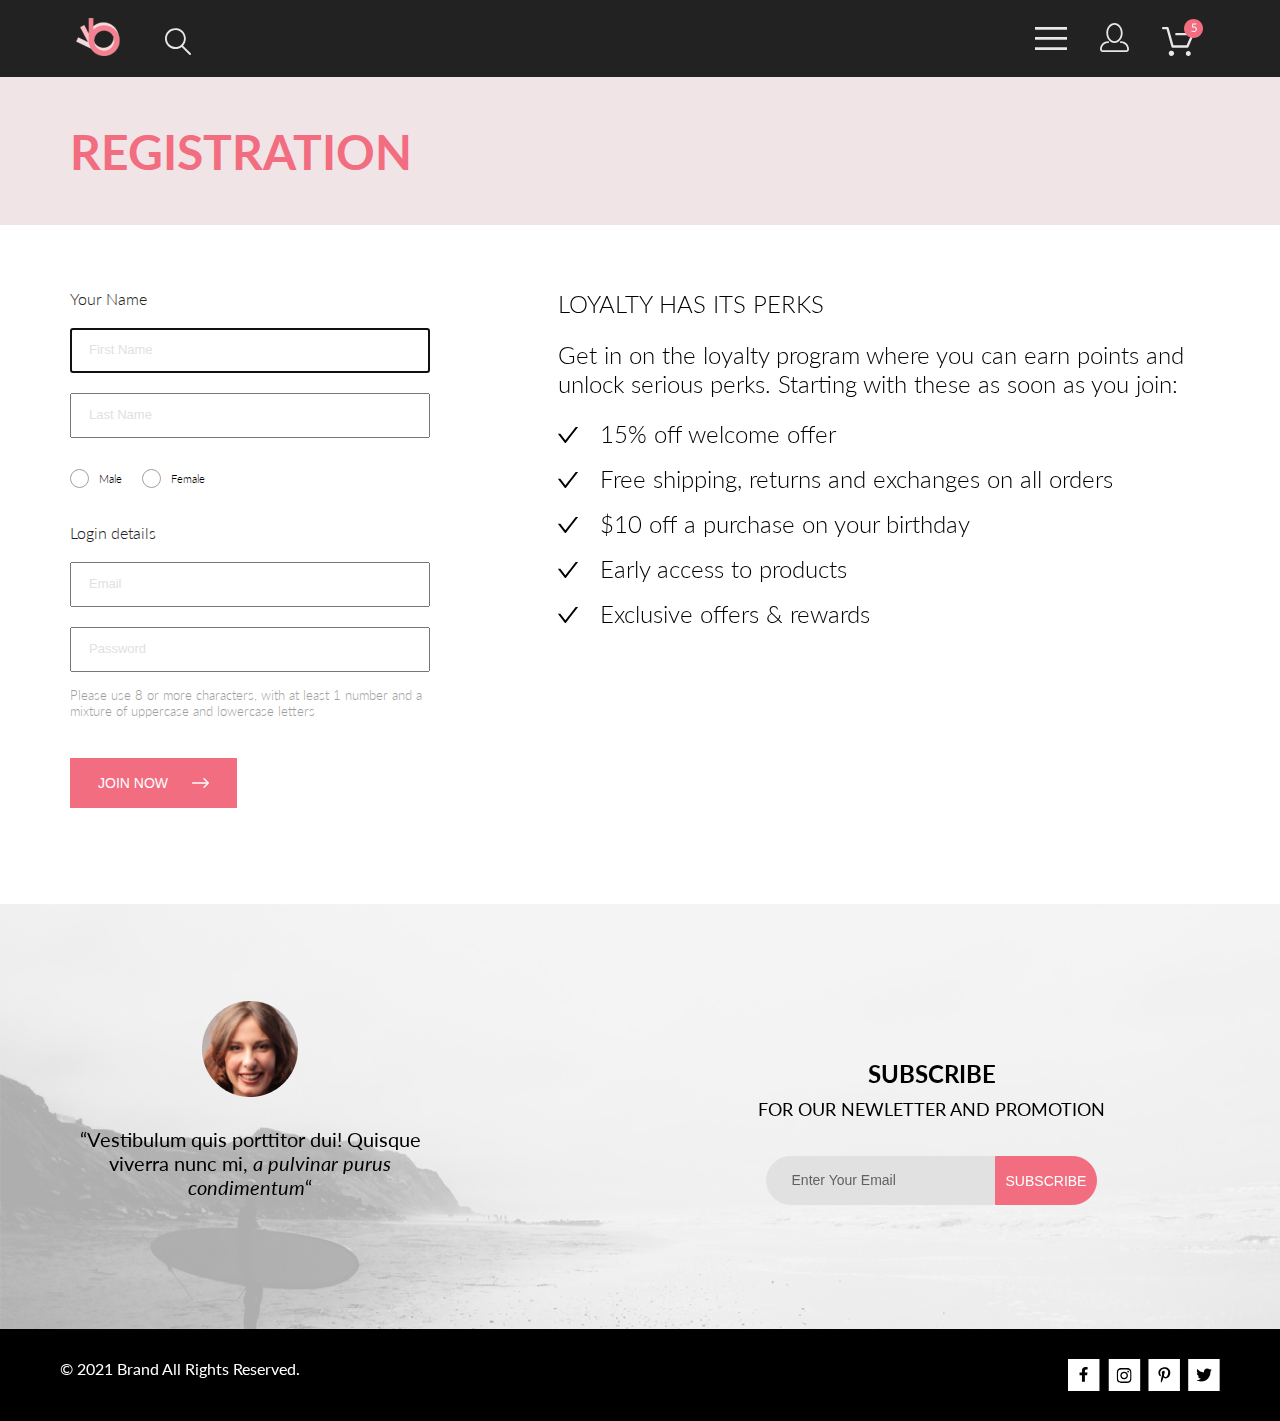
<file: registration.html>
<!DOCTYPE html>
<html lang="en">

<head>
    <meta charset="UTF-8">
    <meta http-equiv="X-UA-Compatible" content="IE=edge">
    <meta name="viewport" content="width=device-width, initial-scale=1.0">
    <title>REGISTRATION</title>
    <link rel="preconnect" href="https://fonts.gstatic.com">
    <link href="https://fonts.googleapis.com/css2?family=Lato:wght@300;400;700&display=swap" rel="stylesheet">
    <link rel="stylesheet" href="css/style.css">
    <link rel="stylesheet" href="css/style_tablet.css">
    <link rel="stylesheet" href="css/style_mobile.css">
</head>

<body>
    <header class="header">
        <div class="container header__nav">
            <div class="header__left">
                <a href="index.html"><img class="header__left__img" src="images/logo.png" alt="logo"></a>
                <svg width="27" height="28" viewBox="0 0 27 28" fill="none" xmlns="http://www.w3.org/2000/svg">
                    <path
                        d="M19.0596 17.6259C20.6713 15.8658 21.6282 13.6048 21.7698 11.2225C21.9113 8.84018 21.2288 6.48173 19.8369 4.54318C18.445 2.60463 16.4285 1.20404 14.126 0.576619C11.8234 -0.0508009 9.3751 0.13316 7.19217 1.09761C5.00923 2.06205 3.22463 3.74825 2.13804 5.87302C1.05145 7.9978 0.729054 10.4318 1.225 12.7661C1.72094 15.1005 3.00501 17.1932 4.86158 18.6927C6.71814 20.1922 9.03413 21.0072 11.4206 21.0009C13.673 21.004 15.8645 20.27 17.6606 18.9109L25.4086 26.7179C25.4941 26.807 25.5965 26.8781 25.7099 26.927C25.8232 26.9759 25.9452 27.0017 26.0686 27.0029C26.1923 27.0033 26.3148 26.9782 26.4283 26.9292C26.5419 26.8801 26.6441 26.8082 26.7286 26.7179C26.9025 26.537 26.9997 26.2958 26.9997 26.0449C26.9997 25.794 26.9025 25.5528 26.7286 25.3719L19.0596 17.6259ZM2.88662 10.5009C2.89946 8.81563 3.41094 7.17187 4.35659 5.77685C5.30224 4.38183 6.63972 3.29801 8.20044 2.662C9.76115 2.02599 11.4752 1.86627 13.1266 2.20298C14.7779 2.53969 16.2926 3.35775 17.4797 4.55404C18.6668 5.75033 19.4732 7.27129 19.7972 8.92519C20.1212 10.5791 19.9483 12.2919 19.3002 13.8476C18.6522 15.4034 17.5581 16.7325 16.1559 17.6674C14.7536 18.6023 13.1059 19.1011 11.4206 19.1009C9.14916 19.0901 6.97482 18.1784 5.37484 16.566C3.77486 14.9537 2.87998 12.7724 2.88662 10.5009Z"
                        fill="#E8E8E8" />
                </svg>

            </div>
            <div class="header__right">
                <details class="header__right__burger">
                    <summary>
                        <svg width="32" height="23" viewBox="0 0 32 23" fill="none" xmlns="http://www.w3.org/2000/svg">
                            <path d="M0 23V20.31H32V23H0ZM0 12.76V10.07H32V12.76H0ZM0 2.69V0H32V2.69H0Z"
                                fill="#E8E8E8" />
                        </svg>
                    </summary>
                    <div class="header__right__menu">
                        <div class="cancel">
                            <svg class="cancel-button" width="13" height="13" viewBox="0 0 13 13" fill="none"
                                xmlns="http://www.w3.org/2000/svg">
                                <path
                                    d="M7.4158 6.00409L11.7158 1.71409C11.9041 1.52579 12.0099 1.27039 12.0099 1.00409C12.0099 0.73779 11.9041 0.482395 11.7158 0.294092C11.5275 0.105788 11.2721 0 11.0058 0C10.7395 0 10.4841 0.105788 10.2958 0.294092L6.0058 4.59409L1.7158 0.294092C1.52749 0.105788 1.2721 -1.9841e-09 1.0058 0C0.739497 1.9841e-09 0.484102 0.105788 0.295798 0.294092C0.107495 0.482395 0.0017066 0.73779 0.0017066 1.00409C0.0017066 1.27039 0.107495 1.52579 0.295798 1.71409L4.5958 6.00409L0.295798 10.2941C0.20207 10.3871 0.127676 10.4977 0.0769072 10.6195C0.0261385 10.7414 0 10.8721 0 11.0041C0 11.1361 0.0261385 11.2668 0.0769072 11.3887C0.127676 11.5105 0.20207 11.6211 0.295798 11.7141C0.388761 11.8078 0.499362 11.8822 0.621222 11.933C0.743081 11.9838 0.873786 12.0099 1.0058 12.0099C1.13781 12.0099 1.26852 11.9838 1.39038 11.933C1.51223 11.8822 1.62284 11.8078 1.7158 11.7141L6.0058 7.41409L10.2958 11.7141C10.3888 11.8078 10.4994 11.8822 10.6212 11.933C10.7431 11.9838 10.8738 12.0099 11.0058 12.0099C11.1378 12.0099 11.2685 11.9838 11.3904 11.933C11.5122 11.8822 11.6228 11.8078 11.7158 11.7141C11.8095 11.6211 11.8839 11.5105 11.9347 11.3887C11.9855 11.2668 12.0116 11.1361 12.0116 11.0041C12.0116 10.8721 11.9855 10.7414 11.9347 10.6195C11.8839 10.4977 11.8095 10.3871 11.7158 10.2941L7.4158 6.00409Z"
                                    fill="#6F6E6E" />
                            </svg>

                        </div>
                        <h2>MENU</h2>
                        <div class="menu-list">
                            <h3>MAN</h3>
                            <menu>
                                <li><a href="#">Accessories</a></li>
                                <li><a href="#">Bags</a></li>
                                <li><a href="#">Denim</a></li>
                                <li><a href="#">T-Shirts</a></li>
                            </menu>
                        </div>
                        <div class="menu-list">
                            <h3>WOMAN</h3>
                            <menu>
                                <li><a href="#">Accessories</a></li>
                                <li><a href="#">Jackets & Coats</a></li>
                                <li><a href="#">Polos</a></li>
                                <li><a href="#">T-Shirts</a></li>
                                <li><a href="#">Shirts</a></li>
                            </menu>
                        </div>
                        <div class="menu-list">
                            <h3>KIDS</h3>
                            <menu class="last-list">
                                <li><a href="#">Accessories</a></li>
                                <li><a href="#">Jackets & Coats</a></li>
                                <li><a href="#">Polos</a></li>
                                <li><a href="#">T-Shirts</a></li>
                                <li><a href="#">Shirts</a></li>
                                <li><a href="#">Bags</a></li>
                            </menu>
                        </div>
                    </div>
                </details>

                <a href="registration.html" class="menu--link">
                    <svg width="29" height="29" viewBox="0 0 29 29" fill="none" xmlns="http://www.w3.org/2000/svg">
                        <path
                            d="M14.5 19.937C19 19.937 22.656 15.464 22.656 9.968C22.656 4.472 19 0 14.5 0C13.3631 0.0217413 12.2463 0.303398 11.2351 0.823397C10.2239 1.34339 9.34507 2.08794 8.66602 3C7.12663 4.99573 6.30819 7.45381 6.34399 9.974C6.34399 15.465 10 19.937 14.5 19.937ZM14.5 1.813C18 1.813 20.844 5.472 20.844 9.969C20.844 14.466 17.998 18.125 14.5 18.125C11.002 18.125 8.15603 14.465 8.15503 9.969C8.15403 5.473 11 1.813 14.5 1.813ZM20.844 18.125C20.6036 18.125 20.373 18.2205 20.203 18.3905C20.033 18.5605 19.9375 18.7911 19.9375 19.0315C19.9375 19.2719 20.033 19.5025 20.203 19.6725C20.373 19.8425 20.6036 19.938 20.844 19.938C22.526 19.9399 24.1386 20.6088 25.3279 21.7982C26.5172 22.9875 27.1861 24.6 27.188 26.282C27.1875 26.5221 27.0918 26.7523 26.922 26.9221C26.7522 27.0918 26.5221 27.1875 26.282 27.188H2.71997C2.47985 27.1875 2.24975 27.0918 2.07996 26.9221C1.91016 26.7523 1.81449 26.5221 1.81396 26.282C1.81608 24.6001 2.48517 22.9877 3.67444 21.7985C4.86371 20.6092 6.47608 19.9401 8.15796 19.938C8.39824 19.938 8.62868 19.8425 8.79858 19.6726C8.96849 19.5027 9.06396 19.2723 9.06396 19.032C9.06396 18.7917 8.96849 18.5613 8.79858 18.3914C8.62868 18.2215 8.39824 18.126 8.15796 18.126C5.99541 18.1279 3.92201 18.9875 2.39258 20.5164C0.863144 22.0453 0.00264777 24.1185 0 26.281C0.000794067 27.0019 0.287502 27.693 0.797241 28.2027C1.30698 28.7125 1.99811 28.9992 2.71899 29H26.282C27.0027 28.9989 27.6936 28.7121 28.2031 28.2024C28.7126 27.6927 28.9992 27.0017 29 26.281C28.9974 24.1187 28.1372 22.0457 26.6083 20.5168C25.0793 18.9878 23.0063 18.1276 20.844 18.125Z"
                            fill="#E8E8E8" />
                    </svg>
                </a>
                <a href="cart.html" class="menu--link">
                    <svg width="42" height="37" viewBox="0 0 42 37" fill="none" xmlns="http://www.w3.org/2000/svg">
                        <path
                            d="M26.2009 37C25.5532 36.9738 24.9415 36.6948 24.4972 36.2227C24.0529 35.7506 23.8114 35.1232 23.8245 34.475C23.8376 33.8269 24.1043 33.2097 24.5673 32.7559C25.0303 32.3022 25.6527 32.048 26.301 32.048C26.9493 32.048 27.5717 32.3022 28.0347 32.7559C28.4977 33.2097 28.7644 33.8269 28.7775 34.475C28.7906 35.1232 28.549 35.7506 28.1047 36.2227C27.6604 36.6948 27.0488 36.9738 26.401 37H26.2009ZM6.75293 34.32C6.75293 33.79 6.91011 33.2718 7.20459 32.8311C7.49907 32.3904 7.91764 32.0469 8.40735 31.844C8.89705 31.6412 9.43594 31.5881 9.95581 31.6915C10.4757 31.7949 10.9532 32.0502 11.328 32.425C11.7028 32.7998 11.9581 33.2773 12.0615 33.7972C12.1649 34.317 12.1118 34.8559 11.9089 35.3456C11.7061 35.8353 11.3626 36.2539 10.9219 36.5483C10.4812 36.8428 9.96304 37 9.43298 37C9.08087 37.0003 8.73212 36.9311 8.40674 36.7966C8.08136 36.662 7.78569 36.4646 7.53662 36.2158C7.28755 35.9669 7.09001 35.6713 6.9552 35.3461C6.82039 35.0208 6.75098 34.6721 6.75098 34.32H6.75293ZM10.553 28.686C10.2935 28.6868 10.0409 28.6024 9.83411 28.4457C9.62727 28.2891 9.47758 28.0689 9.40796 27.819L4.57495 10.364H1.18201C0.868521 10.364 0.567859 10.2395 0.346191 10.0178C0.124523 9.79614 0 9.49549 0 9.18201C0 8.86852 0.124523 8.56787 0.346191 8.3462C0.567859 8.12454 0.868521 8.00001 1.18201 8.00001H5.46301C5.7225 7.99919 5.97504 8.08372 6.18176 8.24057C6.38848 8.39742 6.53784 8.61788 6.60693 8.86801L11.4399 26.323H24.6179L29.001 16.275H14.401C14.2428 16.2796 14.0854 16.2524 13.9379 16.1951C13.7904 16.1377 13.6559 16.0513 13.5424 15.9411C13.4288 15.8308 13.3386 15.6989 13.277 15.5532C13.2154 15.4074 13.1836 15.2508 13.1836 15.0925C13.1836 14.9343 13.2154 14.7776 13.277 14.6319C13.3386 14.4861 13.4288 14.3542 13.5424 14.2439C13.6559 14.1337 13.7904 14.0473 13.9379 13.9899C14.0854 13.9326 14.2428 13.9054 14.401 13.91H30.814C31.0097 13.91 31.2022 13.9587 31.3744 14.0517C31.5465 14.1448 31.6928 14.2793 31.7999 14.443C31.9078 14.6073 31.9734 14.7957 31.9908 14.9914C32.0083 15.1872 31.9771 15.3842 31.9 15.565L26.495 27.977C26.4026 28.1876 26.251 28.3668 26.0585 28.4927C25.866 28.6186 25.641 28.6858 25.411 28.686H10.553Z"
                            fill="#E8E8E8" />
                        <path
                            d="M31.502 19C36.7487 19 41.002 14.7467 41.002 9.5C41.002 4.25329 36.7487 0 31.502 0C26.2552 0 22.002 4.25329 22.002 9.5C22.002 14.7467 26.2552 19 31.502 19Z"
                            fill="#F16D7F" />
                        <path
                            d="M30.8146 7.648C31.2626 7.552 31.6746 7.504 32.0506 7.504C32.4986 7.504 32.8946 7.57 33.2386 7.702C33.5826 7.834 33.8686 8.016 34.0966 8.248C34.3286 8.48 34.5026 8.754 34.6186 9.07C34.7386 9.386 34.7986 9.73 34.7986 10.102C34.7986 10.558 34.7186 10.97 34.5586 11.338C34.4026 11.706 34.1846 12.022 33.9046 12.286C33.6286 12.546 33.3026 12.746 32.9266 12.886C32.5506 13.026 32.1446 13.096 31.7086 13.096C31.4566 13.096 31.2146 13.07 30.9826 13.018C30.7506 12.97 30.5326 12.904 30.3286 12.82C30.1286 12.736 29.9426 12.64 29.7706 12.532C29.5986 12.424 29.4466 12.31 29.3146 12.19L29.6446 11.734C29.7166 11.63 29.8106 11.578 29.9266 11.578C30.0066 11.578 30.0966 11.61 30.1966 11.674C30.2966 11.734 30.4186 11.802 30.5626 11.878C30.7066 11.954 30.8746 12.024 31.0666 12.088C31.2626 12.148 31.4946 12.178 31.7626 12.178C32.0626 12.178 32.3326 12.13 32.5726 12.034C32.8126 11.938 33.0186 11.802 33.1906 11.626C33.3626 11.446 33.4946 11.232 33.5866 10.984C33.6786 10.736 33.7246 10.458 33.7246 10.15C33.7246 9.882 33.6846 9.64 33.6046 9.424C33.5286 9.208 33.4106 9.024 33.2506 8.872C33.0946 8.72 32.8986 8.602 32.6626 8.518C32.4266 8.434 32.1506 8.392 31.8346 8.392C31.6186 8.392 31.3926 8.41 31.1566 8.446C30.9246 8.482 30.6866 8.54 30.4426 8.62L29.7706 8.422L30.4606 4.402H34.5346V4.87C34.5346 5.022 34.4866 5.148 34.3906 5.248C34.2986 5.344 34.1386 5.392 33.9106 5.392H31.2106L30.8146 7.648Z"
                            fill="white" />
                    </svg>
                </a>
            </div>
        </div>
    </header>
    <main>
        <section class="breadcrumb">
            <div class="container breadcrumb__content  middle--title">
                <div class="breadcrumb__content__title">
                    <h1>REGISTRATION</h1>
                </div>
            </div>
        </section>
        <section class="registration">
            <div class="container registration__content">
                <form class="registration__content__form">
                    <div class="registration__content__form__name">
                        <h3>Your Name</h3>
                        <input class="input--text" type="text" placeholder="First Name" autofocus required
                            pattern="\S+[A-Za-z]">
                        <input class="input--text" type="text" placeholder="Last Name" required pattern="\S+[A-Za-z]">
                    </div>
                    <div class="registration__content__form__sex">
                        <div>
                            <input type="radio" class="radio" name="sex" value="male" id="male">
                            <label for="male">Male</label>
                        </div>
                        <div>
                            <input type="radio" class="radio" name="sex" value="female" id="female">
                            <label for="female">Female</label>
                        </div>
                    </div>
                    <div class="registration__content__form__name">
                        <h3>Login details</h3>
                        <input class="input--text" type="email" placeholder="Email" required
                            pattern="\S+@[a-z]+.[a-z]+">
                        <input class="input--text" type="password" placeholder="Password" required
                            pattern="/(?=.*[0-9])(?=.*[a-z])(?=.*[A-Z])[0-9a-zA-Z]{8,}/g">
                    </div>
                    <p>Please use 8 or more characters, with at least 1 number and a mixture of uppercase and lowercase
                        letters</p>
                    <button class="join-now-button">
                        <span>JOIN NOW</span>
                        <svg width="17" height="10" viewBox="0 0 17 10" fill="none" xmlns="http://www.w3.org/2000/svg">
                            <path fill-rule="evenodd" clip-rule="evenodd"
                                d="M11.54 0.208095C11.6058 0.142131 11.684 0.0897967 11.77 0.0540883C11.8561 0.01838 11.9483 0 12.0415 0C12.1347 0 12.2269 0.01838 12.313 0.0540883C12.399 0.0897967 12.4772 0.142131 12.543 0.208095L16.7929 4.458C16.8589 4.5238 16.9112 4.60196 16.9469 4.68802C16.9826 4.77407 17.001 4.86632 17.001 4.95949C17.001 5.05266 16.9826 5.14491 16.9469 5.23097C16.9112 5.31702 16.8589 5.39518 16.7929 5.46098L12.543 9.71089C12.41 9.84389 12.2296 9.91861 12.0415 9.91861C11.8534 9.91861 11.673 9.84389 11.54 9.71089C11.407 9.57788 11.3323 9.39749 11.3323 9.2094C11.3323 9.0213 11.407 8.84091 11.54 8.70791L15.2898 4.95949L11.54 1.21107C11.474 1.14528 11.4217 1.06711 11.386 0.981059C11.3503 0.895005 11.3319 0.802752 11.3319 0.709584C11.3319 0.616415 11.3503 0.524162 11.386 0.438109C11.4217 0.352055 11.474 0.273891 11.54 0.208095Z"
                                fill="white" />
                            <path fill-rule="evenodd" clip-rule="evenodd"
                                d="M0 4.95948C0 4.77162 0.0746263 4.59146 0.207462 4.45862C0.340297 4.32579 0.52046 4.25116 0.708318 4.25116H15.583C15.7708 4.25116 15.951 4.32579 16.0838 4.45862C16.2167 4.59146 16.2913 4.77162 16.2913 4.95948C16.2913 5.14734 16.2167 5.3275 16.0838 5.46033C15.951 5.59317 15.7708 5.6678 15.583 5.6678H0.708318C0.52046 5.6678 0.340297 5.59317 0.207462 5.46033C0.0746263 5.3275 0 5.14734 0 4.95948Z"
                                fill="white" />
                        </svg>

                    </button>
                </form>
                <article class="registration__content__loyalty">
                    <h3>LOYALTY HAS ITS PERKS</h3>
                    <p>Get in on the loyalty program where you can earn points and unlock serious perks. Starting with
                        these as soon as you join:</p>
                    <ul>
                        <li>15% off welcome offer
                        </li>
                        <li>Free shipping, returns and exchanges on all orders
                        </li>
                        <li>$10 off a purchase on your birthday
                        </li>
                        <li>Early access to products</li>
                        <li>Exclusive offers & rewards</li>
                    </ul>
                </article>
            </div>
        </section>
    </main>
    <footer>
        <section class="subscribe">
            <div class="container subscribe__content">
                <div class="subscribe__content__left">
                    <img src="images/intersect.png" alt="intersect">
                    <p>“Vestibulum quis porttitor dui! Quisque viverra nunc mi, <span>a pulvinar purus
                            condimentum</span>“</p>
                </div>
                <div class="subscribe__content__right">
                    <h3><span>SUBSCRIBE</span> <br>
                        FOR OUR NEWLETTER AND PROMOTION</h3>
                    <form action="#">
                        <div class="send-email">
                            <input type="email" class="email" placeholder="Enter Your Email">
                            <button class="submit" type="submit">SUBSCRIBE</button>
                        </div>
                    </form>
                </div>
            </div>
        </section>
        <section class="copyright">
            <div class="container copyright__content">
                <div class="copyright__content__brand">
                    <p>© 2021 Brand All Rights Reserved.</p>
                </div>
                <div class="copyright__content__social">
                    <div class="copyright__content__social__icons">
                        <svg width="32" height="32" viewBox="0 0 32 32" fill="none" xmlns="http://www.w3.org/2000/svg">
                            <path class="background" d="M31.4506 0H0V32H31.4506V0Z" fill="white" />
                            <path class="text"
                                d="M19.0884 16.28L19.5069 13.616H16.8902V11.8873C16.8902 11.1585 17.2557 10.4481 18.4277 10.4481H19.6172V8.17997C19.6172 8.17997 18.5377 8 17.5056 8C15.3507 8 13.9422 9.27593 13.9422 11.5857V13.616H11.5469V16.28H13.9422V22.72H16.8902V16.28H19.0884Z"
                                fill="black" />
                        </svg>
                    </div>
                    <div class="copyright__content__social__icons">
                        <svg width="33" height="32" viewBox="0 0 33 32" fill="none" xmlns="http://www.w3.org/2000/svg">
                            <path class="background" d="M32.1889 0H0.738281V32H32.1889V0Z" fill="white" />
                            <g clip-path="url(#clip0)">
                                <path class="text"
                                    d="M16.139 12.6816C14.0238 12.6816 12.3177 14.3849 12.3177 16.4966C12.3177 18.6083 14.0238 20.3117 16.139 20.3117C18.2541 20.3117 19.9602 18.6083 19.9602 16.4966C19.9602 14.3849 18.2541 12.6816 16.139 12.6816ZM16.139 18.9769C14.7721 18.9769 13.6547 17.8646 13.6547 16.4966C13.6547 15.1287 14.7688 14.0164 16.139 14.0164C17.5092 14.0164 18.6233 15.1287 18.6233 16.4966C18.6233 17.8646 17.5058 18.9769 16.139 18.9769ZM21.0078 12.5255C21.0078 13.0203 20.6087 13.4154 20.1165 13.4154C19.621 13.4154 19.2252 13.0169 19.2252 12.5255C19.2252 12.0341 19.6243 11.6357 20.1165 11.6357C20.6087 11.6357 21.0078 12.0341 21.0078 12.5255ZM23.5386 13.4287C23.4821 12.2367 23.2094 11.1808 22.3347 10.3109C21.4634 9.44097 20.4058 9.1687 19.2119 9.10894C17.9814 9.03921 14.2932 9.03921 13.0627 9.10894C11.8721 9.16538 10.8145 9.43765 9.93987 10.3076C9.06522 11.1775 8.79584 12.2333 8.73597 13.4253C8.66613 14.6539 8.66613 18.3361 8.73597 19.5646C8.79251 20.7566 9.06522 21.8124 9.93987 22.6824C10.8145 23.5523 11.8688 23.8246 13.0627 23.8843C14.2932 23.9541 17.9814 23.9541 19.2119 23.8843C20.4058 23.8279 21.4634 23.5556 22.3347 22.6824C23.2061 21.8124 23.4788 20.7566 23.5386 19.5646C23.6085 18.3361 23.6085 14.6572 23.5386 13.4287ZM21.949 20.8828C21.6895 21.5335 21.1874 22.0349 20.5322 22.2972C19.5511 22.6857 17.2231 22.596 16.139 22.596C15.0548 22.596 12.7235 22.6824 11.7457 22.2972C11.0939 22.0382 10.5917 21.5369 10.329 20.8828C9.93987 19.9033 10.0297 17.5791 10.0297 16.4966C10.0297 15.4142 9.9432 13.0867 10.329 12.1105C10.5884 11.4597 11.0906 10.9583 11.7457 10.696C12.7268 10.3076 15.0548 10.3972 16.139 10.3972C17.2231 10.3972 19.5545 10.3109 20.5322 10.696C21.184 10.955 21.6862 11.4564 21.949 12.1105C22.3381 13.09 22.2483 15.4142 22.2483 16.4966C22.2483 17.5791 22.3381 19.9066 21.949 20.8828Z"
                                    fill="black" />
                            </g>
                            <defs>
                                <clipPath id="clip0">
                                    <rect width="14.8991" height="17" fill="white" transform="translate(8.68555 8)" />
                                </clipPath>
                            </defs>
                        </svg>
                    </div>
                    <div class="copyright__content__social__icons">
                        <svg width="32" height="32" viewBox="0 0 32 32" fill="none" xmlns="http://www.w3.org/2000/svg">
                            <path class="background" d="M31.9252 0H0.474609V32H31.9252V0Z" fill="white" />
                            <g clip-path="url(#clip0)">
                                <path class="text"
                                    d="M16.7403 8.20312C13.5556 8.20312 10.4082 10.3406 10.4082 13.8C10.4082 16 11.6374 17.25 12.3823 17.25C12.6896 17.25 12.8666 16.3875 12.8666 16.1438C12.8666 15.8531 12.1309 15.2344 12.1309 14.025C12.1309 11.5125 14.0305 9.73125 16.4889 9.73125C18.6027 9.73125 20.1671 10.9406 20.1671 13.1625C20.1671 14.8219 19.506 17.9344 17.3642 17.9344C16.5913 17.9344 15.9302 17.3719 15.9302 16.5656C15.9302 15.3844 16.7496 14.2406 16.7496 13.0219C16.7496 10.9531 13.835 11.3281 13.835 13.8281C13.835 14.3531 13.9002 14.9344 14.133 15.4125C13.7046 17.2688 12.8293 20.0344 12.8293 21.9469C12.8293 22.5375 12.9131 23.1188 12.969 23.7094C13.0745 23.8281 13.0218 23.8156 13.1832 23.7563C14.7476 21.6 14.6917 21.1781 15.3994 18.3562C15.7812 19.0875 16.7683 19.4812 17.5505 19.4812C20.8469 19.4812 22.3275 16.2469 22.3275 13.3313C22.3275 10.2281 19.6643 8.20312 16.7403 8.20312Z"
                                    fill="black" />
                            </g>
                            <defs>
                                <clipPath id="clip0">
                                    <rect width="11.9193" height="16" fill="white" transform="translate(10.4082 8)" />
                                </clipPath>
                            </defs>
                        </svg>
                    </div>
                    <div class="copyright__content__social__icons twitter">
                        <svg width="32" height="32" viewBox="0 0 32 32" fill="none" xmlns="http://www.w3.org/2000/svg">
                            <path class="background" d="M31.6635 0H0.212891V32H31.6635V0Z" fill="white" />
                            <g clip-path="url(#clip0)">
                                <path class="text"
                                    d="M22.417 12.7405C22.427 12.8826 22.427 13.0248 22.427 13.1669C22.427 17.5019 19.1498 22.4969 13.1599 22.4969C11.3145 22.4969 9.60022 21.9588 8.1582 21.0248C8.4204 21.0552 8.67247 21.0654 8.94475 21.0654C10.4674 21.0654 11.8691 20.5476 12.9884 19.6644C11.5565 19.6339 10.3565 18.6898 9.94305 17.3903C10.1447 17.4207 10.3464 17.441 10.5582 17.441C10.8506 17.441 11.1431 17.4004 11.4153 17.3294C9.92291 17.0248 8.80355 15.705 8.80355 14.1111V14.0705C9.23715 14.3141 9.74139 14.4664 10.2758 14.4867C9.39849 13.8979 8.82373 12.8928 8.82373 11.7557C8.82373 11.1466 8.98504 10.5882 9.26741 10.1009C10.8708 12.0908 13.2809 13.3902 15.9833 13.5324C15.9329 13.2887 15.9027 13.035 15.9027 12.7811C15.9027 10.974 17.3548 9.50195 19.1598 9.50195C20.0976 9.50195 20.9446 9.89789 21.5396 10.5375C22.2757 10.3954 22.9816 10.1212 23.6068 9.74561C23.3648 10.507 22.8505 11.1466 22.1749 11.5527C22.8304 11.4817 23.4657 11.2989 24.0505 11.0451C23.6069 11.6948 23.0522 12.2735 22.417 12.7405Z"
                                    fill="black" />
                            </g>
                            <defs>
                                <clipPath id="clip0">
                                    <rect width="15.8924" height="16" fill="white" transform="translate(8.1582 8)" />
                                </clipPath>
                            </defs>
                        </svg>
                    </div>
                </div>
            </div>
        </section>
    </footer>
</body>

</html>
</file>
<file: css/style.css>
* {
  margin: 0;
  padding: 0;
  -webkit-box-sizing: border-box;
          box-sizing: border-box;
}

body {
  font-family: 'Lato', sans-serif;
}

a {
  text-decoration: none;
}

li {
  list-style-type: none;
}

details {
  color: #000000;
}

::-webkit-details-marker {
  display: none;
}

summary {
  outline: none;
}

summary:hover {
  cursor: pointer;
}

.container {
  max-width: 1160px;
  padding: 0 10px;
  width: 100%;
  margin: 0 auto;
}

.header {
  background: #222222;
}

.header__nav {
  display: -webkit-box;
  display: -ms-flexbox;
  display: flex;
  -webkit-box-pack: justify;
      -ms-flex-pack: justify;
          justify-content: space-between;
  padding: 18px 16px;
}

.header__left__img {
  margin: 0 40px 0 0;
}

.header__right {
  display: -webkit-box;
  display: -ms-flexbox;
  display: flex;
  -webkit-box-align: center;
      -ms-flex-align: center;
          align-items: center;
}

.header__right__burger {
  z-index: 1;
}

.header__right__burger h3 {
  font-style: normal;
  font-weight: 600;
  font-size: 14px;
  line-height: 17px;
  margin: 0 15px 0 0;
}

.header__right summary {
  display: -webkit-box;
  display: -ms-flexbox;
  display: flex;
}

.header__right summary:hover {
  cursor: pointer;
}

.header__right__menu {
  position: absolute;
  right: 0;
  top: 78px;
  overflow: auto;
  max-height: calc(100vh - 78px);
  min-width: 232px;
  background: #ffffff;
  display: -webkit-box;
  display: -ms-flexbox;
  display: flex;
  -webkit-box-orient: vertical;
  -webkit-box-direction: normal;
      -ms-flex-direction: column;
          flex-direction: column;
  -webkit-box-shadow: 0 0 4px #9F9F9F;
          box-shadow: 0 0 4px #9F9F9F;
}

.header__right__menu .cancel {
  position: relative;
  margin: 16px 0 0 0;
}

.header__right__menu .cancel .cancel-button {
  position: absolute;
  right: 17px;
}

.header__right__menu h2 {
  margin: 9px 0 4px 34px;
  font-style: normal;
  font-weight: bold;
  font-size: 14px;
  line-height: 17px;
  color: #000000;
}

.header__right__menu .menu-list {
  margin: 20px 0 0 33px;
}

.header__right__menu .menu-list h3 {
  font-style: normal;
  font-weight: normal;
  font-size: 14px;
  line-height: 17px;
  color: #F16D7F;
  margin: 0 0 12px 0;
}

.header__right__menu .menu-list menu li {
  margin: 11px 21px;
}

.header__right__menu .menu-list menu li a {
  font-style: normal;
  font-weight: normal;
  font-size: 14px;
  line-height: 17px;
  color: #9F9F9F;
  -webkit-transition: all 0.2s;
  transition: all 0.2s;
}

.header__right__menu .menu-list menu li a:hover {
  color: #F16D7F;
}

.header__right__menu .menu-list .last-list {
  margin: 0 0 113px 0;
}

.header__right .menu--link {
  margin: 0 0 0 33px;
}

.intro {
  background: #F1E4E6;
  height: calc(100vh - 78px);
  width: 100%;
}

.intro__center {
  background: url(../images/man.png) no-repeat;
  background-size: contain;
  background-position-y: bottom;
  background-position-x: -28%;
  height: 100%;
  display: -webkit-box;
  display: -ms-flexbox;
  display: flex;
  -webkit-box-orient: vertical;
  -webkit-box-direction: normal;
      -ms-flex-direction: column;
          flex-direction: column;
  -webkit-box-align: end;
      -ms-flex-align: end;
          align-items: flex-end;
  -ms-flex-pack: distribute;
      justify-content: space-around;
}

.intro__center__text {
  max-width: 450px;
  border-left: 8px solid #F16D7F;
  padding: 0 0 0 16px;
  color: #000000;
}

.intro__center__text h1 {
  font-style: normal;
  font-weight: 900;
  font-size: 48px;
  line-height: 58px;
}

.intro__center__text h3 {
  font-style: normal;
  font-weight: bold;
  font-size: 32px;
  line-height: 38px;
}

.intro__center__text h3 span {
  color: #F16D7F;
}

.offer {
  margin: 65px 0 96px 0;
}

.offer__center {
  display: -webkit-box;
  display: -ms-flexbox;
  display: flex;
  -webkit-box-orient: vertical;
  -webkit-box-direction: normal;
      -ms-flex-direction: column;
          flex-direction: column;
  -ms-flex-wrap: wrap;
      flex-wrap: wrap;
}

.offer__center__top {
  display: -webkit-box;
  display: -ms-flexbox;
  display: flex;
  -webkit-box-pack: justify;
      -ms-flex-pack: justify;
          justify-content: space-between;
  margin: 0 0 2% 0;
}

.offer__center__item1, .offer__center__item2, .offer__center__item3, .offer__center__bottom {
  display: -webkit-box;
  display: -ms-flexbox;
  display: flex;
  -webkit-box-align: center;
      -ms-flex-align: center;
          align-items: center;
  -webkit-box-pack: center;
      -ms-flex-pack: center;
          justify-content: center;
}

.offer__center__item1, .offer__center__item2, .offer__center__item3 {
  width: 100%;
  margin: 0 30px 0 0;
  -o-object-fit: cover;
     object-fit: cover;
  -o-object-position: center;
     object-position: center;
}

.offer__center__item1 a, .offer__center__item2 a, .offer__center__item3 a {
  margin: 73% 0;
}

.offer__center__item1 {
  background: url(../images/offer_mask.png) no-repeat, url(../images/offer1.jpg) no-repeat;
  background-size: 100% 100%;
}

.offer__center__item2 {
  background: url(../images/offer_mask.png) no-repeat, url(../images/offer2.jpg) no-repeat;
  background-size: 100% 100%;
}

.offer__center__item3 {
  margin: 0;
  background: url(../images/offer_mask.png) no-repeat, url(../images/offer3.jpg) no-repeat;
  background-size: 100% 100%;
}

.offer__center__bottom {
  background: url(../images/offer_mask.png) repeat-x, url(../images/offer4.jpg) no-repeat;
  background-size: 100% 100%;
}

.offer__center__text {
  text-align: center;
  font-style: normal;
  font-weight: normal;
  font-size: 16px;
  line-height: 19px;
  color: #ffffff;
  -webkit-transition: all 2s;
  transition: all 2s;
}

.offer__center__text:hover {
  -webkit-transform: scale(1.3);
          transform: scale(1.3);
}

.offer__center__text span {
  font-style: normal;
  font-weight: bold;
  font-size: 24px;
  line-height: 29px;
  color: #F16D7F;
}

.offer__center__last-text {
  margin: 65px 0;
}

.products__title {
  text-align: center;
  color: #000000;
}

.products__title h2 {
  font-style: normal;
  font-weight: normal;
  font-size: 30px;
  line-height: 36px;
  margin: 0 0 6px 0;
}

.products__title p {
  font-style: normal;
  font-weight: normal;
  font-size: 14px;
  line-height: 17px;
  color: #9F9F9F;
  margin: 0 0 48px 0;
}

.products__items {
  display: -webkit-box;
  display: -ms-flexbox;
  display: flex;
  -ms-flex-wrap: wrap;
      flex-wrap: wrap;
  -webkit-box-pack: justify;
      -ms-flex-pack: justify;
          justify-content: space-between;
}

.products__items__item {
  width: 360px;
  background: #F8F8F8;
  margin: 0 30px 30px 0;
}

.products__items__item__img {
  width: 100%;
  height: 72%;
  position: relative;
}

.products__items__item__img .mask {
  position: absolute;
  top: 0;
  left: 0;
  opacity: 0;
}

.products__items__item__img .add-to-cart {
  display: none;
  position: absolute;
  top: 188px;
  left: 111px;
  background: none;
  padding: 11px;
  border: 1px solid #ffffff;
  min-width: 139px;
  height: 44px;
}

.products__items__item__img .add-to-cart__text {
  display: -webkit-box;
  display: -ms-flexbox;
  display: flex;
  -webkit-box-align: center;
      -ms-flex-align: center;
          align-items: center;
}

.products__items__item__img .add-to-cart__text svg {
  margin: 0 11px 0 0;
}

.products__items__item__img .add-to-cart__text span {
  font-style: normal;
  font-weight: normal;
  font-size: 14px;
  line-height: 17px;
  color: #ffffff;
}

.products__items__item__img .add-to-cart:hover {
  border: 1px solid #F16D7F;
}

.products__items__item__img .add-to-cart:hover__text svg path {
  fill: #F16D7F;
}

.products__items__item__img .add-to-cart:hover__text span {
  color: #F16D7F;
}

.products__items__item__img .add-to-cart:hover span {
  color: #F16D7F;
}

.products__items__item__img .add-to-cart:hover path {
  fill: #F16D7F;
}

.products__items__item__img:hover .mask {
  opacity: 1;
}

.products__items__item__img:hover .add-to-cart {
  display: block;
}

.products__items__item__text {
  margin: 25px 29px 20px 16px;
}

.products__items__item__text h3 {
  font-style: normal;
  font-weight: normal;
  font-size: 13px;
  line-height: 16px;
  color: #000000;
}

.products__items__item__text p {
  font-style: normal;
  font-weight: 300;
  font-size: 14px;
  line-height: 17px;
  color: #5D5D5D;
  margin: 12px 0 18px 0;
}

.products__items__item__text span {
  font-style: normal;
  font-weight: normal;
  font-size: 16px;
  line-height: 19px;
  color: #F16D7F;
}

.products__items__item:nth-child(3n+3) {
  margin-right: 0;
}

.products__link {
  margin: 18px 0 95px 0;
  display: -webkit-box;
  display: -ms-flexbox;
  display: flex;
  -webkit-box-pack: center;
      -ms-flex-pack: center;
          justify-content: center;
  position: relative;
}

.products__link a {
  outline: 1px solid #F16D7F;
  font-style: normal;
  font-weight: normal;
  font-size: 16px;
  line-height: 19px;
  color: #F16D7F;
  padding: 15px 39px;
  max-width: 215px;
  min-height: 50px;
}

@-webkit-keyframes anim {
  0% {
    font-style: normal;
    font-weight: normal;
    font-size: 8px;
    line-height: 9px;
    padding: 19px 120px;
    max-width: 500px;
  }
  25% {
    font-style: normal;
    font-weight: normal;
    font-size: 10px;
    line-height: 12px;
    padding: 18px 100px;
    max-width: 500px;
  }
  50% {
    font-style: normal;
    font-weight: normal;
    font-size: 12px;
    line-height: 14px;
    padding: 17px 80px;
    max-width: 500px;
  }
  75% {
    font-style: normal;
    font-weight: normal;
    font-size: 14px;
    line-height: 17px;
    padding: 16px 60px;
    max-width: 500px;
  }
  100% {
    font-style: normal;
    font-weight: normal;
    font-size: 16px;
    line-height: 19px;
    padding: 15px 39px;
    max-width: 215px;
  }
}

@keyframes anim {
  0% {
    font-style: normal;
    font-weight: normal;
    font-size: 8px;
    line-height: 9px;
    padding: 19px 120px;
    max-width: 500px;
  }
  25% {
    font-style: normal;
    font-weight: normal;
    font-size: 10px;
    line-height: 12px;
    padding: 18px 100px;
    max-width: 500px;
  }
  50% {
    font-style: normal;
    font-weight: normal;
    font-size: 12px;
    line-height: 14px;
    padding: 17px 80px;
    max-width: 500px;
  }
  75% {
    font-style: normal;
    font-weight: normal;
    font-size: 14px;
    line-height: 17px;
    padding: 16px 60px;
    max-width: 500px;
  }
  100% {
    font-style: normal;
    font-weight: normal;
    font-size: 16px;
    line-height: 19px;
    padding: 15px 39px;
    max-width: 215px;
  }
}

.products__link a:hover {
  color: #ffffff;
  outline: none;
  background: #F16D7F;
  -webkit-animation: anim 0.4s;
          animation: anim 0.4s;
}

.feature {
  background: #000000;
}

.feature__services {
  display: -webkit-box;
  display: -ms-flexbox;
  display: flex;
  -webkit-box-pack: justify;
      -ms-flex-pack: justify;
          justify-content: space-between;
}

.feature__services__item {
  width: 360px;
  margin: 103px 30px 103px 0;
  display: -webkit-box;
  display: -ms-flexbox;
  display: flex;
  -webkit-box-orient: vertical;
  -webkit-box-direction: normal;
      -ms-flex-direction: column;
          flex-direction: column;
  -webkit-box-align: center;
      -ms-flex-align: center;
          align-items: center;
}

.feature__services__item__img {
  height: 32px;
  margin: 0 0 28px 0;
}

.feature__services__item__text {
  text-align: center;
  color: #ffffff;
  font-style: normal;
}

.feature__services__item__text h4 {
  font-style: normal;
  font-weight: normal;
  font-size: 20px;
  line-height: 24px;
  margin: 0 0 16px 0;
}

.feature__services__item__text p {
  font-style: normal;
  font-weight: 300;
  font-size: 14px;
  line-height: 17px;
}

.feature__services__item:last-child {
  margin: 103px 0;
}

.subscribe {
  background: url(../images/footer_mask.png) no-repeat, url("../images/background__bottom.png") no-repeat;
  background-size: 100% 100%;
  -o-object-fit: cover;
     object-fit: cover;
  -o-object-position: center;
     object-position: center;
}

.subscribe__content {
  display: -webkit-box;
  display: -ms-flexbox;
  display: flex;
  -webkit-box-pack: justify;
      -ms-flex-pack: justify;
          justify-content: space-between;
}

.subscribe__content__left {
  margin: 97px 0 60px 0;
  display: -webkit-box;
  display: -ms-flexbox;
  display: flex;
  -webkit-box-orient: vertical;
  -webkit-box-direction: normal;
      -ms-flex-direction: column;
          flex-direction: column;
  -webkit-box-align: center;
      -ms-flex-align: center;
          align-items: center;
}

.subscribe__content__left img {
  margin: 0 0 30px 0;
  -webkit-transition: all 2s;
  transition: all 2s;
}

.subscribe__content__left img:hover {
  -webkit-transform: rotate(360deg);
          transform: rotate(360deg);
}

.subscribe__content__left p {
  font-style: normal;
  font-weight: normal;
  font-size: 20px;
  line-height: 24px;
  max-width: 360px;
  text-align: center;
  color: #000000;
  min-height: 99px;
}

.subscribe__content__left span {
  font-style: italic;
}

.subscribe__content__right {
  margin: 150px 0 124px 0;
  min-width: 557px;
  display: -webkit-box;
  display: -ms-flexbox;
  display: flex;
  -webkit-box-orient: vertical;
  -webkit-box-direction: normal;
      -ms-flex-direction: column;
          flex-direction: column;
  -webkit-box-align: center;
      -ms-flex-align: center;
          align-items: center;
}

.subscribe__content__right h3 {
  font-style: normal;
  font-weight: normal;
  font-size: 18px;
  line-height: 167%;
  text-align: center;
  color: #000000;
  margin: 0 0 32px 0;
}

.subscribe__content__right span {
  font-style: normal;
  font-weight: bold;
  font-size: 24px;
  line-height: 167%;
}

.subscribe__content__right .send-email {
  display: -webkit-box;
  display: -ms-flexbox;
  display: flex;
}

.subscribe__content__right .email {
  padding: 16px 25px;
  max-width: 256px;
  max-height: 49px;
  background: #E1E1E1;
  border: 1px solid #E1E1E1;
  border-radius: 50px 0 0 50px;
}

.subscribe__content__right .email:active {
  border: none;
}

.subscribe__content__right .email:focus {
  outline: none;
  border: 1px solid #F16D7F;
}

.subscribe__content__right .email::-webkit-input-placeholder {
  font-style: normal;
  font-weight: normal;
  font-size: 14px;
  line-height: 17px;
  display: -webkit-box;
  display: flex;
  -webkit-box-align: center;
          align-items: center;
  color: #222222;
  opacity: 0.67;
}

.subscribe__content__right .email:-ms-input-placeholder {
  font-style: normal;
  font-weight: normal;
  font-size: 14px;
  line-height: 17px;
  display: -ms-flexbox;
  display: flex;
  -ms-flex-align: center;
      align-items: center;
  color: #222222;
  opacity: 0.67;
}

.subscribe__content__right .email::-ms-input-placeholder {
  font-style: normal;
  font-weight: normal;
  font-size: 14px;
  line-height: 17px;
  display: -ms-flexbox;
  display: flex;
  -ms-flex-align: center;
      align-items: center;
  color: #222222;
  opacity: 0.67;
}

.subscribe__content__right .email::placeholder {
  font-style: normal;
  font-weight: normal;
  font-size: 14px;
  line-height: 17px;
  display: -webkit-box;
  display: -ms-flexbox;
  display: flex;
  -webkit-box-align: center;
      -ms-flex-align: center;
          align-items: center;
  color: #222222;
  opacity: 0.67;
}

.subscribe__content__right .submit {
  background: #F16D7F;
  padding: 16px 10px;
  border: 1px solid #F16D7F;
  max-height: 49px;
  border-radius: 0 50px 50px 0;
  color: #ffffff;
  font-style: normal;
  font-weight: normal;
  font-size: 14px;
  line-height: 17px;
  cursor: pointer;
}

.copyright {
  width: 100%;
  background: #000000;
}

.copyright__content {
  display: -webkit-box;
  display: -ms-flexbox;
  display: flex;
  -webkit-box-pack: justify;
      -ms-flex-pack: justify;
          justify-content: space-between;
  padding: 30px 0;
}

.copyright__content__brand {
  font-style: normal;
  font-weight: normal;
  font-size: 16px;
  line-height: 19px;
  color: #ffffff;
}

.copyright__content__social {
  display: -webkit-box;
  display: -ms-flexbox;
  display: flex;
  -webkit-box-pack: end;
      -ms-flex-pack: end;
          justify-content: flex-end;
}

.copyright__content__social__icons {
  width: 32px;
  height: 32px;
}

.copyright__content__social__icons:not(:last-child) {
  margin: 0 8px 0 0;
}

.copyright__content__social__icons:hover {
  cursor: pointer;
}

.copyright__content__social__icons:hover .background {
  fill: #F16D7F;
}

.copyright__content__social__icons:hover .text {
  fill: #ffffff;
}

.breadcrumb {
  background: #F1E4E6;
}

.breadcrumb__content {
  display: -webkit-box;
  display: -ms-flexbox;
  display: flex;
  -webkit-box-pack: justify;
      -ms-flex-pack: justify;
          justify-content: space-between;
  -webkit-box-align: center;
      -ms-flex-align: center;
          align-items: center;
  min-height: 148px;
}

.breadcrumb__content__title {
  font-style: normal;
  font-weight: normal;
  font-size: 24px;
  line-height: 29px;
  color: #F16D7F;
}

.breadcrumb__content__text {
  font-style: normal;
  font-weight: 300;
  font-size: 14px;
  line-height: 17px;
}

.breadcrumb__content__text a {
  color: #5D5D5D;
}

.breadcrumb__content__text span {
  color: #F16D7F;
}

.products__filter {
  display: -webkit-box;
  display: -ms-flexbox;
  display: flex;
  -webkit-box-pack: start;
      -ms-flex-pack: start;
          justify-content: start;
  margin: 51px 0 64px 0;
}

.products__filter__categories {
  position: relative;
}

.products__filter__categories__title {
  position: absolute;
  margin: 0 0 16px 0;
  padding: 0 0 0 17px;
  z-index: 1;
}

.products__filter__categories__title h3 {
  font-style: normal;
  font-weight: 600;
  font-size: 14px;
  line-height: 17px;
  margin: 0 15px 0 0;
}

.products__filter__categories details {
  background: #ffffff;
}

.products__filter__categories summary {
  padding: 10px;
  display: -webkit-box;
  display: -ms-flexbox;
  display: flex;
}

.products__filter__categories__title[open] {
  -webkit-box-shadow: 0 0 4px #5D5D5D;
          box-shadow: 0 0 4px #5D5D5D;
  color: #F16D7F;
}

.products__filter__categories__title[open] svg path {
  fill: #F16D7F;
}

.products__filter__categories__menu__item {
  min-width: 360px;
}

.products__filter__categories__menu__item summary {
  border-left: 5px solid #F16D7F;
  border-bottom: 1px solid #E1E1E1;
  padding: 17px;
  margin: 0 17px 18px 0;
}

.products__filter__categories__menu__item summary h3 {
  font-style: normal;
  font-weight: normal;
  font-size: 14px;
  line-height: 17px;
  color: #5D5D5D;
}

.products__filter__categories__menu__item .category-list {
  padding: 12px 0;
}

.products__filter__categories__menu__item .category-list li {
  margin: 0 0 11px 34px;
}

.products__filter__categories__menu__item .category-list li a {
  font-style: normal;
  font-weight: normal;
  font-size: 14px;
  line-height: 17px;
  color: #5D5D5D;
}

.products__filter__categories__menu__item .category-list li a:hover {
  color: #F16D7F;
}

.products__filter__categories__menu__item[open] h3 {
  color: #F16D7F;
}

.products__filter__sort {
  display: -webkit-box;
  display: -ms-flexbox;
  display: flex;
  margin: 10px 0 0 390px;
  -webkit-box-pack: start;
      -ms-flex-pack: start;
          justify-content: flex-start;
}

.products__filter__sort__item {
  display: -webkit-box;
  display: -ms-flexbox;
  display: flex;
}

.products__filter__sort__item details {
  position: relative;
  margin: 0 28px 0 0;
}

.products__filter__sort__item details summary {
  display: -webkit-box;
  display: -ms-flexbox;
  display: flex;
}

.products__filter__sort__item details summary h3 {
  font-style: normal;
  font-weight: normal;
  font-size: 14px;
  line-height: 17px;
  color: #5D5D5D;
  margin: 0 10px 5px 0;
}

.products__filter__sort__item details form {
  position: absolute;
  z-index: 1;
  background: #ffffff;
  width: 150%;
  -webkit-box-shadow: 6px 4px 35px 0px #00000036;
          box-shadow: 6px 4px 35px 0px #00000036;
}

.products__filter__sort__item details form p {
  font-style: normal;
  font-weight: normal;
  font-size: 14px;
  line-height: 16px;
  color: #5D5D5D;
  display: -webkit-box;
  display: -ms-flexbox;
  display: flex;
  margin: 7px 0;
}

.products__filter__sort__item details form p input {
  margin: 0 9px;
}

.products__pagination {
  display: -webkit-box;
  display: -ms-flexbox;
  display: flex;
  margin: 48px auto 96px;
  border: 1px solid #E1E1E1;
  max-width: 284px;
  padding: 15px;
}

.products__pagination a {
  font-style: normal;
  font-weight: 300;
  font-size: 16px;
  line-height: 19px;
  color: #9F9F9F;
}

.products__pagination a:not(:last-child) {
  margin: 0 15px 0 0;
}

.products__pagination a:hover {
  color: #F16D7F;
  -webkit-transform: scale(1.5);
          transform: scale(1.5);
  font-weight: 500;
}

.products__pagination span {
  margin: 0 15px 0 0;
}

.products__pagination svg:hover path {
  fill: #F16D7F;
}

.slide {
  display: -webkit-box;
  display: -ms-flexbox;
  display: flex;
  -webkit-box-pack: justify;
      -ms-flex-pack: justify;
          justify-content: space-between;
  -webkit-box-align: center;
      -ms-flex-align: center;
          align-items: center;
  background: #F7F7F7;
}

.slide__back, .slide__next {
  height: 100%;
  padding: 5px;
}

.slide__back svg:hover .direction, .slide__next svg:hover .direction {
  fill: #F16D7F;
}

.slide__center {
  display: -webkit-box;
  display: -ms-flexbox;
  display: flex;
  -webkit-box-pack: center;
      -ms-flex-pack: center;
          justify-content: center;
  margin: 11px 0 65px 0;
}

.description__center {
  margin: -65px auto 128px;
}

.description__center__content {
  background: #ffffff;
  width: 100%;
  display: -webkit-box;
  display: -ms-flexbox;
  display: flex;
  -webkit-box-orient: vertical;
  -webkit-box-direction: normal;
      -ms-flex-direction: column;
          flex-direction: column;
  -webkit-box-align: center;
      -ms-flex-align: center;
          align-items: center;
  padding: 65px 0 0 0;
  outline: 1px solid #E1E1E1;
}

.description__center__content h3 {
  font-style: normal;
  font-weight: 300;
  font-size: 14px;
  line-height: 17px;
  color: #F16D7F;
}

.description__center__content .hr1 {
  width: 63px;
  height: 3px;
  margin: 12px auto;
  background: #F16D7F;
  border: 0;
}

.description__center__content h2 {
  font-style: normal;
  font-weight: 300;
  font-size: 18px;
  line-height: 22px;
  color: #5D5D5D;
  margin: 0 0 48px 0;
}

.description__center__content p {
  max-width: 555px;
  text-align: center;
  font-style: normal;
  font-weight: 300;
  font-size: 14px;
  line-height: 17px;
  color: #5D5D5D;
  margin: 0 0 32px 0;
}

.description__center__content span {
  font-style: normal;
  font-weight: 300;
  font-size: 24px;
  line-height: 29px;
  color: #F16D7F;
}

.description__center__content .hr2 {
  width: 642px;
  height: 1px;
  margin: 65px auto;
  border: 1px solid #E1E1E1;
}

.description__center__content__sort {
  display: -webkit-box;
  display: -ms-flexbox;
  display: flex;
  -webkit-box-pack: center;
      -ms-flex-pack: center;
          justify-content: center;
}

.description__sort {
  margin: 0 auto 48px;
}

.add-to-cart {
  display: -webkit-box;
  display: -ms-flexbox;
  display: flex;
  -webkit-box-align: center;
      -ms-flex-align: center;
          align-items: center;
  background: #ffffff;
  border: 1px solid #F16D7F;
  padding: 15px 24px;
  margin: 0 0 65px 0;
}

.add-to-cart__cart-icon {
  margin: 0 23px 0 0;
}

.add-to-cart h3 {
  font-style: normal;
  font-weight: normal;
  font-size: 16px;
  line-height: 19px;
  color: #F16D7F;
  margin: 0 33px 0 0;
}

.button--product:hover {
  background: #F16D7F;
}

.button--product:hover svg path {
  fill: #ffffff;
}

.button--product:hover h3 {
  color: #ffffff;
}

.product-catalog {
  margin: 0 0 113px 0;
}

.cart__content {
  display: -webkit-box;
  display: -ms-flexbox;
  display: flex;
  -webkit-box-pack: justify;
      -ms-flex-pack: justify;
          justify-content: space-between;
}

.cart__content__list {
  display: -webkit-box;
  display: -ms-flexbox;
  display: flex;
  -webkit-box-orient: vertical;
  -webkit-box-direction: normal;
      -ms-flex-direction: column;
          flex-direction: column;
  margin: 96px 0 128px;
  max-width: 652px;
}

.cart__content__list__item {
  display: -webkit-box;
  display: -ms-flexbox;
  display: flex;
  -webkit-box-shadow: 15px 15px 9px #EAEAEA;
          box-shadow: 15px 15px 9px #EAEAEA;
  margin: 0 0 40px 0;
}

.cart__content__list__item__img {
  height: 306px;
}

.cart__content__list__item__text {
  margin: 0 0 0 31px;
}

.cart__content__list__item__text__title {
  margin: 22px 0 42px 0;
  font-style: normal;
  font-weight: normal;
  font-size: 24px;
  line-height: 29px;
  color: #222222;
  max-width: 262px;
}

.cart__content__list__item__text p {
  font-style: normal;
  font-weight: normal;
  font-size: 22px;
  line-height: 26px;
  color: #5D5D5D;
  margin: 0 0 6px 0;
}

.cart__content__list__item__text p .price {
  color: #F16D7F;
}

.cart__content__list__item__text p .meaning {
  color: #9F9F9F;
}

.cart__content__list__item__text p input {
  margin: 0 0 0 24px;
  width: 44px;
  height: 25px;
  font-style: normal;
  font-weight: normal;
  font-size: 18px;
  line-height: 22px;
  color: #9F9F9F;
  padding: 2px 16px;
  border: 1px solid #E1E1E1;
}

.cart__content__list__item__delete {
  margin: 28px 22px 0 0;
}

.cart__content__list__buttons {
  display: -webkit-box;
  display: -ms-flexbox;
  display: flex;
  -webkit-box-pack: justify;
      -ms-flex-pack: justify;
          justify-content: space-between;
  margin: 32px 0 0;
}

.cart__content__list__buttons .shopping-button {
  padding: 17px 40px;
  font-style: normal;
  font-weight: 300;
  font-size: 14px;
  line-height: 17px;
  color: #000000;
  background: #ffffff;
  border: 1px solid #9F9F9F;
}

.cart__content__form {
  margin: 113px 0 0 128px;
  display: -webkit-box;
  display: -ms-flexbox;
  display: flex;
  -webkit-box-orient: vertical;
  -webkit-box-direction: normal;
      -ms-flex-direction: column;
          flex-direction: column;
  -webkit-box-align: end;
      -ms-flex-align: end;
          align-items: flex-end;
  max-width: 360px;
}

.cart__content__form h3 {
  font-style: normal;
  font-weight: 300;
  font-size: 16px;
  line-height: 19px;
  color: #222222;
}

.cart__content__form button {
  margin: 23px 0 57px;
  width: 101px;
  height: 35px;
  font-style: normal;
  font-weight: 300;
  font-size: 11px;
  line-height: 13px;
  color: #5D5D5D;
  background: #ffffff;
  border: 1px solid #5D5D5D;
}

.cart__content__form__checkout {
  background: #E1E1E1;
  width: 100%;
  padding: 39px 0 42px;
  display: -webkit-box;
  display: -ms-flexbox;
  display: flex;
  -webkit-box-align: end;
      -ms-flex-align: end;
          align-items: flex-end;
  -webkit-box-orient: vertical;
  -webkit-box-direction: normal;
      -ms-flex-direction: column;
          flex-direction: column;
}

.cart__content__form__checkout h3 {
  font-style: normal;
  font-weight: normal;
  font-size: 11px;
  line-height: 13px;
  color: #5D5D5D;
  margin: 0 34px 12px 0;
}

.cart__content__form__checkout span {
  margin: 0 0 0 25px;
}

.cart__content__form__checkout .pink {
  color: #F16D7F;
}

.cart__content__form__checkout h2 {
  font-style: normal;
  font-weight: 300;
  font-size: 16px;
  line-height: 19px;
  color: #222222;
  margin: 0 37px 21px 0;
}

.cart__content__form__checkout hr {
  width: 275px;
  color: #E1E1E1;
  margin: 0 auto 17px;
}

.cart__content__form__checkout button {
  width: 273px;
  height: 50px;
  background: #F16D7F;
  border: none;
  font-style: normal;
  font-weight: 300;
  font-size: 16px;
  line-height: 19px;
  color: #ffffff;
  padding: 15px 42px;
  margin: 0 auto;
}

.input--text {
  margin: 20px 0 0 0;
  width: 360px;
  height: 45px;
  font-style: normal;
  font-weight: 300;
  font-size: 13px;
  line-height: 16px;
  color: #222222;
  padding: 13px 0 16px 17px;
}

.input--text::-webkit-input-placeholder {
  color: #E1E1E1;
}

.input--text:-ms-input-placeholder {
  color: #E1E1E1;
}

.input--text::-ms-input-placeholder {
  color: #E1E1E1;
}

.input--text::placeholder {
  color: #E1E1E1;
}

.input--text:checked {
  border: #9F9F9F;
}

.registration__content {
  display: -webkit-box;
  display: -ms-flexbox;
  display: flex;
  -webkit-box-pack: justify;
      -ms-flex-pack: justify;
          justify-content: space-between;
  margin: 64px auto 96px;
}

.registration__content__form {
  max-width: 360px;
  width: 100%;
}

.registration__content__form__name h3 {
  font-style: normal;
  font-weight: 300;
  font-size: 16px;
  line-height: 19px;
  color: #222222;
}

.registration__content__form__sex {
  margin: 31px 0 33px;
  display: -webkit-box;
  display: -ms-flexbox;
  display: flex;
  -webkit-box-align: center;
      -ms-flex-align: center;
          align-items: center;
  font-style: normal;
  font-weight: 300;
  font-size: 11px;
  line-height: 13px;
  color: #000000;
}

.registration__content__form__sex .radio {
  position: absolute;
  z-index: -1;
  opacity: 0;
}

.registration__content__form__sex .radio + label {
  display: -webkit-inline-box;
  display: -ms-inline-flexbox;
  display: inline-flex;
  -webkit-box-align: center;
      -ms-flex-align: center;
          align-items: center;
  -webkit-user-select: none;
     -moz-user-select: none;
      -ms-user-select: none;
          user-select: none;
  margin: 0 20px 0 0;
}

.registration__content__form__sex .radio + label::before {
  content: '';
  display: inline-block;
  width: 17px;
  height: 17px;
  -ms-flex-negative: 0;
      flex-shrink: 0;
  -webkit-box-flex: 0;
      -ms-flex-positive: 0;
          flex-grow: 0;
  border: 1px solid #9F9F9F;
  border-radius: 50%;
  margin: 0 10px 0 0;
  background-repeat: no-repeat;
  background-position: center center;
  background-size: 50% 50%;
}

.registration__content__form__sex .radio:checked + label::before {
  border-color: #9F9F9F;
  background: url(../images/radio_checked.svg);
}

.registration__content__form p {
  max-width: 360px;
  font-style: normal;
  font-weight: 300;
  font-size: 13px;
  line-height: 16px;
  color: #9F9F9F;
  margin: 15px 0 39px 0;
}

.registration__content__form button {
  width: 167px;
  height: 50px;
  background: #F16D7F;
  color: #ffffff;
  font-style: normal;
  font-weight: normal;
  font-size: 14px;
  line-height: 17px;
  border: none;
}

.registration__content__form button span {
  margin: 0 20px 0 0;
}

.registration__content__loyalty {
  max-width: 652px;
  font-style: normal;
  font-weight: 300;
  font-size: 24px;
  line-height: 29px;
  color: #000000;
}

.registration__content__loyalty h3 {
  font-style: normal;
  font-weight: 300;
  font-size: 24px;
  line-height: 29px;
  margin: 0 0 22px;
}

.registration__content__loyalty p {
  margin: 0 0 21px;
}

.registration__content__loyalty li {
  margin: 0 0 16px 0;
}

.registration__content__loyalty li:before {
  content: url("../images/checked.svg");
  margin: 0 22px 0 0;
}

.shopping-button:hover {
  background: #E1E1E1;
  color: #000000;
}

.checkout--button:hover {
  color: #E1E1E1;
}

.join-now-button:hover span {
  color: #E1E1E1;
}

.join-now-button:hover svg path {
  fill: #E1E1E1;
}
/*# sourceMappingURL=style.css.map */
</file>
<file: css/style_tablet.css>
@media screen and (max-width: 1160px) {
  .intro__center {
    background-position-x: -35%;
  }
  .products__items {
    margin: 0;
    -ms-flex-pack: distribute;
        justify-content: space-around;
  }
  .products__items__item {
    margin: 0 0 16px 0;
  }
  .copyright__content {
    padding: 30px 32px;
  }
  .cart__content__form {
    margin: 113px 16px 0 30px;
  }
  .registration__content__loyalty {
    margin: 0 0 0 22px;
  }
}

@media screen and (max-width: 1160px) {
  .products__item:nth-child(2n - 1) {
    margin-right: 16px;
  }
  .products .item--3 {
    display: none;
  }
}

@media screen and (max-width: 960px) {
  .intro {
    height: 367px;
  }
  .intro__center {
    background-position-x: -15%;
  }
  .offer__center__item1, .offer__center__item2, .offer__center__item3 {
    max-height: 200px;
  }
  .cart__content {
    -webkit-box-orient: vertical;
    -webkit-box-direction: normal;
        -ms-flex-direction: column;
            flex-direction: column;
    -webkit-box-pack: center;
        -ms-flex-pack: center;
            justify-content: center;
  }
  .cart__content__list {
    max-width: 734px;
    margin: 59px auto 64px;
  }
  .cart__content__list__item__delete {
    margin: 28px 22px 0 auto;
  }
  .cart__content__list__buttons {
    margin: 32px 114px 0;
  }
  .cart__content__list__buttons .left--button {
    margin-right: 48px;
  }
  .cart__content__form {
    -webkit-box-orient: horizontal;
    -webkit-box-direction: normal;
        -ms-flex-direction: row;
            flex-direction: row;
    margin: 0 0 128px 0;
    -webkit-box-pack: justify;
        -ms-flex-pack: justify;
            justify-content: space-between;
    -webkit-box-align: center;
        -ms-flex-align: center;
            align-items: center;
    max-width: 100%;
  }
  .cart__content__form form {
    max-width: 360px;
    margin: 0 15px 0 0;
  }
  .cart__content__form .form--button {
    margin: 23px 0 0;
  }
  .cart__content__form__checkout {
    margin: 21px 0 0 15px;
    max-width: 360px;
  }
}

@media screen and (max-width: 768px) {
  .container {
    max-width: 768px;
    padding: 0 16px;
  }
  .header__nav {
    padding: 18px 16px;
  }
  .intro {
    height: 368px;
  }
  .intro__center__text {
    margin: 0 16px 0 0;
  }
  .intro__center__text h1 {
    font-style: normal;
    font-weight: 900;
    font-size: 44px;
    line-height: 53px;
  }
  .intro__center__text h3 {
    font-style: normal;
    font-weight: bold;
    font-size: 24px;
    line-height: 29px;
  }
  .offer {
    margin: 20px 0 155px 0;
  }
  .offer__center__item1, .offer__center__item2, .offer__center__item3 {
    max-height: 168px;
  }
  .offer__center__bottom {
    max-height: 116px;
  }
  .products__item:nth-child(2n - 1) {
    margin-right: 16px;
  }
  .products .item--3 {
    display: none;
  }
  .feature__services {
    -webkit-box-orient: vertical;
    -webkit-box-direction: normal;
        -ms-flex-direction: column;
            flex-direction: column;
    -webkit-box-align: center;
        -ms-flex-align: center;
            align-items: center;
  }
  .feature__services__item:last-child {
    margin: 48px 0 64px 0;
  }
  .feature__services__item {
    margin: 48px 0 0 0;
  }
  .subscribe__content {
    -webkit-box-orient: vertical;
    -webkit-box-direction: normal;
        -ms-flex-direction: column;
            flex-direction: column;
    -webkit-box-align: center;
        -ms-flex-align: center;
            align-items: center;
    padding: 64px 0 140px;
  }
  .subscribe__content__left {
    margin: 0 0 48px 0;
  }
  .subscribe__content__right {
    margin: 0;
  }
  .copyright__content {
    padding: 30px 32px;
  }
  .products__filter {
    -webkit-box-pack: justify;
        -ms-flex-pack: justify;
            justify-content: space-between;
    margin: 24px 0 40px;
  }
  .products__filter__categories__title {
    padding: 0;
  }
  .products__filter__sort {
    margin: 10px 0 0 0;
  }
  .products__filter__sort__item .right--item {
    margin: 0;
  }
  .products__pagination {
    margin: 40px auto 63px;
  }
  .slide__center {
    margin: 30px auto 29px;
  }
  .slide__center__img {
    width: 466px;
    height: 565px;
  }
  .description__center {
    margin: 0 0 128px 0;
    border-top: 1px solid #E1E1E1;
    border-bottom: 1px solid #E1E1E1;
  }
  .description__center__content {
    outline: none;
  }
  .button--product {
    margin-top: 49px;
  }
  .product-catalog {
    margin: 0 0 113px 0;
  }
  .registration__content__loyalty {
    font-style: normal;
    font-weight: 300;
    font-size: 16px;
    line-height: 19px;
  }
  .registration__content__loyalty h3 {
    font-style: normal;
    font-weight: 300;
    font-size: 16px;
    line-height: 19px;
    margin: 0 0 32px;
  }
  .registration__content__loyalty p {
    margin: 0 0 22px;
  }
}
/*# sourceMappingURL=style_tablet.css.map */
</file>
<file: css/style_mobile.css>
@media screen and (max-width: 760px) {
  .products__items {
    -webkit-box-orient: vertical;
    -webkit-box-direction: normal;
        -ms-flex-direction: column;
            flex-direction: column;
    -webkit-box-align: center;
        -ms-flex-align: center;
            align-items: center;
  }
  .products__items__item {
    margin: 16px 0;
  }
  .cart__content__form {
    -webkit-box-orient: vertical;
    -webkit-box-direction: normal;
        -ms-flex-direction: column;
            flex-direction: column;
    -webkit-box-align: center;
        -ms-flex-align: center;
            align-items: center;
  }
  .cart__content__form form {
    margin: 0;
  }
  .cart__content__form__checkout {
    margin: 48px 0 0 0;
  }
}

@media screen and (max-width: 600px) {
  .intro__center {
    background: none;
    -webkit-box-align: center;
        -ms-flex-align: center;
            align-items: center;
  }
  .offer__center {
    margin: 64px 0;
  }
  .offer__center__top {
    -webkit-box-orient: vertical;
    -webkit-box-direction: normal;
        -ms-flex-direction: column;
            flex-direction: column;
    -webkit-box-align: center;
        -ms-flex-align: center;
            align-items: center;
  }
  .offer__center__item1, .offer__center__item2, .offer__center__item3 {
    max-width: 343px;
    max-height: 248px;
    margin: 0 0 32px 0;
  }
  .offer__center__bottom {
    min-width: 343px;
    margin: 0 auto;
    -o-object-fit: cover;
       object-fit: cover;
  }
  .cart__content__list {
    margin: 39px 0 48px;
    -webkit-box-align: center;
        -ms-flex-align: center;
            align-items: center;
  }
  .cart__content__list__item {
    max-width: 358px;
    height: 188px;
    margin: 0 0 30px 0;
  }
  .cart__content__list__item__delete svg {
    width: 10px;
    height: 10px;
  }
  .cart__content__list__item__img img {
    height: 188px;
  }
  .cart__content__list__item__text {
    margin: 0 0 0 17px;
  }
  .cart__content__list__item__text__title {
    margin: 14px 0 26px 0;
    font-style: normal;
    font-weight: normal;
    font-size: 16px;
    line-height: 19px;
  }
  .cart__content__list__item__text p {
    margin: 0 0 4px 0;
    font-style: normal;
    font-weight: normal;
    font-size: 14px;
    line-height: 17px;
  }
  .cart__content__list__item__text p input {
    margin: 0 0 0 15px;
    width: 24px;
    height: 18px;
    font-style: normal;
    font-weight: normal;
    font-size: 10px;
    line-height: 12px;
    padding: 1px 9px;
  }
  .cart__content__list__item__delete {
    margin: 17px 4px 0 0;
  }
  .cart__content__list__buttons {
    margin: 0;
  }
  .cart__content__list__buttons .shopping-button {
    width: 175px;
    padding: 9px 18px;
    font-style: normal;
    font-weight: normal;
    font-size: 12px;
    line-height: 14px;
  }
  .registration__content {
    -webkit-box-orient: vertical;
    -webkit-box-direction: normal;
        -ms-flex-direction: column;
            flex-direction: column;
    -webkit-box-align: center;
        -ms-flex-align: center;
            align-items: center;
  }
  .registration__content__form {
    margin-bottom: 40px;
  }
  .registration__content__loyalty {
    max-width: 360px;
    margin: 0;
  }
}

@media screen and (max-width: 376px) {
  .container {
    max-width: 376px;
    padding: 0 8px;
  }
  .header__nav {
    padding: 18px 16px;
  }
  .header .menu--link {
    display: none;
  }
  .intro__center__text {
    margin: 0;
  }
  .intro__center__text h1 {
    font-style: normal;
    font-weight: 900;
    font-size: 38px;
    line-height: 46px;
  }
  .intro__center__text h3 {
    font-style: normal;
    font-weight: bold;
    font-size: 20px;
    line-height: 24px;
  }
  .offer {
    margin: 64px 0;
  }
  .subscribe__content {
    padding: 64px 0 110px;
  }
  .copyright__content {
    padding: 43px 0 9px;
    -webkit-box-orient: vertical;
    -webkit-box-direction: reverse;
        -ms-flex-direction: column-reverse;
            flex-direction: column-reverse;
    -webkit-box-align: center;
        -ms-flex-align: center;
            align-items: center;
  }
  .copyright__content__social {
    margin: 0 0 40px 0;
  }
  .breadcrumb__content {
    -webkit-box-orient: vertical;
    -webkit-box-direction: normal;
        -ms-flex-direction: column;
            flex-direction: column;
    padding: 24px 0 46px 0;
  }
  .products__filter__categories__title__text {
    display: none;
  }
  .products__filter__categories__title svg {
    width: 38px;
    height: 25px;
    margin: 0 35px 0 0;
  }
  .products__filter__sort {
    margin-top: 15px;
  }
  .products__filter__sort__item details {
    margin: 0 24px 0 0;
  }
  .products__filter__sort__item details summary h3 {
    font-style: normal;
    font-weight: normal;
    font-size: 12px;
    line-height: 14px;
  }
  .products__filter__sort__item .right--item {
    margin: 0;
  }
  .products__items__item {
    margin: 0 0 16px 0;
  }
  .slide {
    position: relative;
    width: 100%;
  }
  .slide__back {
    position: absolute;
    left: 0;
    top: calc(50% - 23px);
  }
  .slide__next {
    position: absolute;
    right: 0;
    top: calc(50% - 23px);
  }
  .slide__center {
    margin: 85px auto;
  }
  .slide__center__img {
    width: 454px;
    height: 374px;
  }
  .description__center {
    margin: 0 0 64px 0;
  }
  .description__center__content p {
    max-width: 326px;
  }
  .description__center__content .hr2 {
    width: 175px;
    height: 1px;
    margin: 32px auto 49px;
  }
  .description__sort__item details summary h3 {
    font-style: normal;
    font-weight: normal;
    font-size: 10px;
    line-height: 12px;
  }
  .button--product {
    margin-top: 59px;
  }
  .product-catalog {
    margin: 0 0 64px 0;
  }
  .cart__content__list__buttons {
    margin: 0;
  }
  .cart__content__list__buttons .left--button {
    margin-right: 9px;
  }
  .breadcrumb .middle--title {
    -webkit-box-pack: center;
        -ms-flex-pack: center;
            justify-content: center;
    padding: 0;
  }
}
/*# sourceMappingURL=style_mobile.css.map */
</file>
